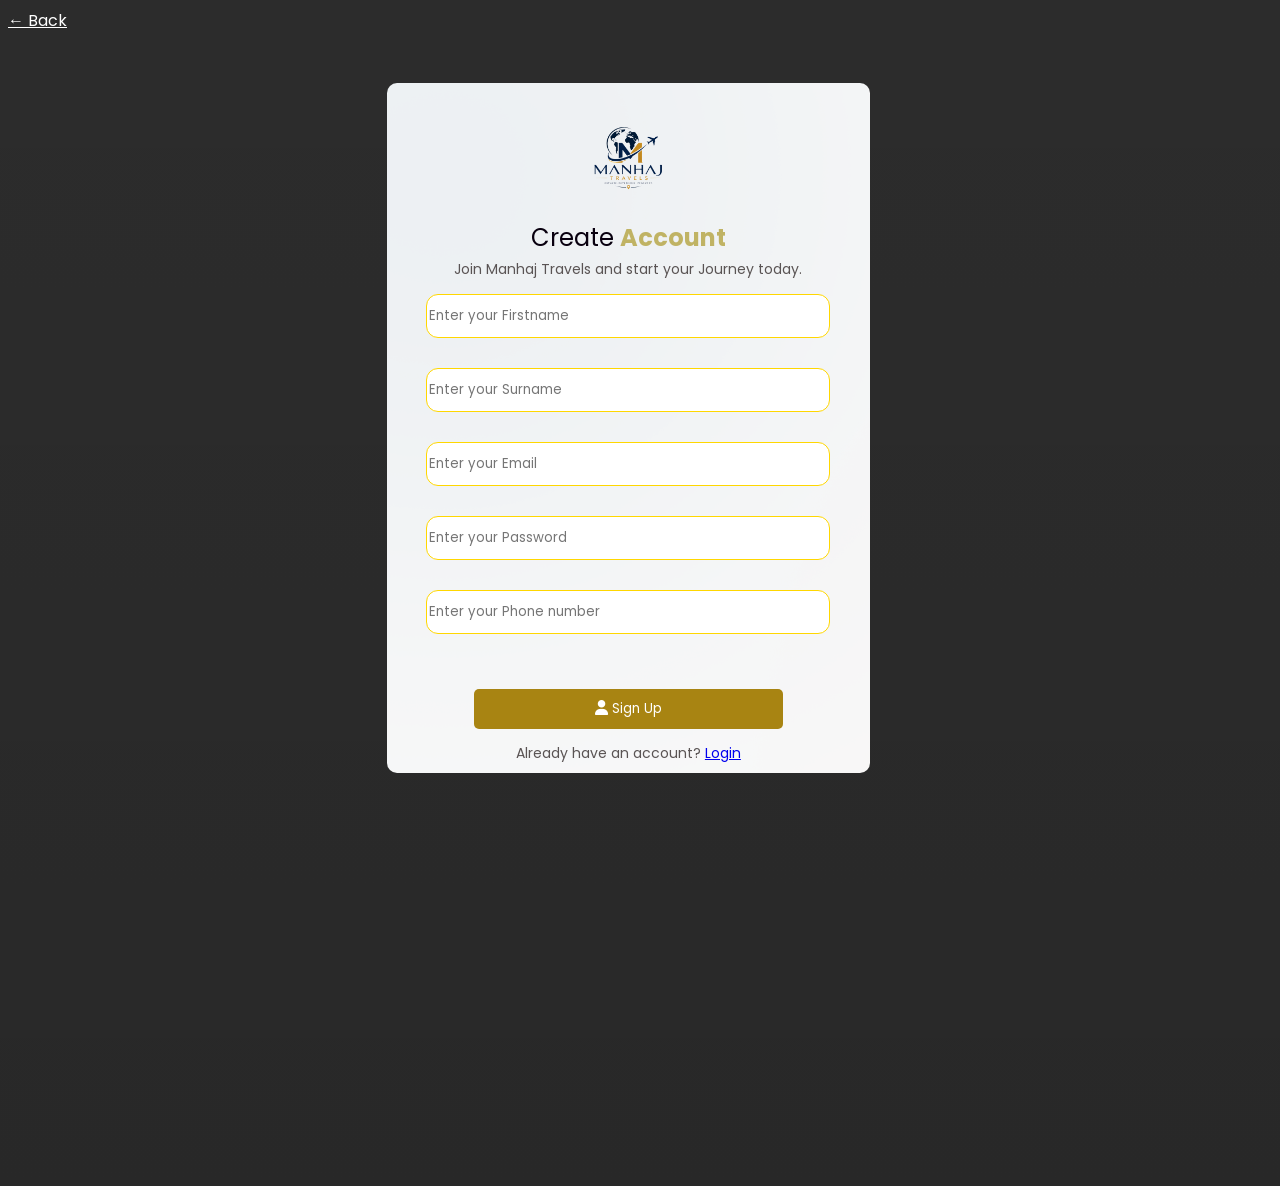
<file: index.html>
<!DOCTYPE html>
<html lang="en">
<head>
    <meta charset="UTF-8">
    <meta name="viewport" content="width=device-width, initial-scale=1.0">
    <title>Manhaj travel and tours || Book tours and Flight</title>
</head>
<link rel="shortcut icon" href="/homepage/images/favicon.png" type="image/x-icon">
<link rel="preconnect" href="https://fonts.googleapis.com">
<link rel="preconnect" href="https://fonts.gstatic.com" crossorigin>
<link href="https://fonts.googleapis.com/css2?family=Poppins:wght@300;400;500;600;700&display=swap" rel="stylesheet">
<link rel="stylesheet" href="https://cdnjs.cloudflare.com/ajax/libs/font-awesome/6.7.2/css/all.min.css">
<link rel="stylesheet" href="/homepage/index.css">

<style>
    
</style>

<body>
    <header style="background: linear-gradient(135deg, #010c27 0%, #021038 55%, #02133d 100%);">
            <div class="header-container">
                <div class="logo">
                    <img src="/homepage/images/white logo.png" height="90px" class="weblogo" alt="">
                </div>

                <input type="checkbox" id="menu-toggle" />
                <label for="menu-toggle" class="hamburger">
                    <span></span>
                    <span></span>
                    <span></span>
                </label>

                <nav class="nav-menu">
                    
                    <img src="/homepage/images/imagelogo.png" height="90px" class="droplogo" alt="">
                    <div class="links">
                        <a href="/About page/about.html" class="change">About Us</a>
                        <a href="/services page/services.html" class="change">Services</a>
                        <a href="#cont" class="change">Blog</a>
                        <a href="/faq page/faq.html" class="change">FAQs</a>
                        <a href="/contact/contact.html" class="change">Contact Us</a>
                    </div>
                    <div class="signAndLog">
                        <button onclick="signUp()" class="signup"><p class="insideBtn">Sign up</p></button>
                        <a href="/loginandSignup/login.html" class="change">Login</a>
                    </div>
                </nav>
            </div>

    </header>
    <section>
        <main class="main-container">
            <h1>The <span class="spanner">Easiest</span> way <br>to Fly for Less<b>•</b></h1>
            <p>Direct flights, best prices, seamless booking</p>
        </main>
        <div class="search">
            <p><img src="/homepage/images/smallplane.png" alt=""> Flights Available For You</p>
            <form action="" id="searchFlight">
                <label for="Country">Country: </label><br>
                <input type="search" name="flights" id="origin" title="Flights" placeholder="Enter the Origin country" required>
                <input type="search" name="flights" id="dest" title="Flights" placeholder="Enter the Destination country" required>
                <label for="Date">Departure Date: </label>
                <input type="date" name="" id="depart" placeholder="Depature Date" title="Departure Date" required>
                <label for="Date">Return Date: </label>
                <input type="date" name="" id="return" placeholder="Return Date" title="Departure Date" required><br>
                <button class="search-btn" type="submit"><i class="fa-solid fa-search"></i>Search Flight</button><b class="revealAllErrors"></b>
            </form>
        </div>
        <!-- <div id="whatsapp-buttonizer" class="whatsapp-buttonizer"></div> -->
        <div class="whatsapp-main-button" id="whatsapp-main-btn" >
        <a href="https://wa.me/2348123465663?text=Hello%20I%20would%20like%20to%20make%20an%20inquiry" aria-label="WhatsApp" target="_blank">
                <svg width="24" height="24" fill="currentColor" viewBox="0 0 24 24">
              <path
                d="M20 4.1A11.9 11.9 0 0 0 12.1 2 10 
                10 0 0 0 3 17.9L2 22l4.2-1.1A10 
                10 0 1 0 20 4.1zM12.1 20a8 8 0 0 1-4.1-1.1l-.3-.2-2.5.7.7-2.4-.2-.3A8 
                8 0 1 1 12.1 20zm4.4-6c-.2-.1-1.3-.6-1.5-.7s-.4-.1-.6.1-.7.7-.8.8-.3.1-.5 
                0a6.5 6.5 0 0 1-2-1.2 7.3 7.3 0 0 1-1.3-1.6c-.1-.2 
                0-.3.1-.5l.4-.5c.1-.1.1-.3 0-.5s-.6-1.4-.8-1.9c-.2-.5-.4-.4-.6-.4h-.5c-.2 
                0-.5.1-.7.3a2.6 2.6 0 0 0-.8 1.9c0 1.1.8 2.2.9 
                2.3s1.6 2.4 4 3.4c.6.3 1.1.5 1.5.6.6.2 1.2.2 
                1.6.1.5-.1 1.3-.5 1.5-1 .2-.5.2-.9.2-1s-.2-.2-.4-.3z"
              />
                </svg>
                </a>
        <span class="whatsapp-tooltip">Chat with us on WhatsApp</span>
        </div>
    </section>
    
    <section>
       <div class="partner-container">
            <h2>Our Trusted Partners</h2>
            <div class="partners">
                <img src="/homepage/images/iata.png" alt="">
                <img src="/homepage/images/rwand.png" alt="">
                <img src="/homepage/images/turkish.png" alt="">
                <img src="/homepage/images/kenya.png" alt="">
                <img src="/homepage/images/qatar.png" alt="">
                <img src="/homepage/images/egypt.png" alt="">
            </div>
       </div>
       <div class="image-interval">
            <img src="/homepage/images/houseonwater.png" alt="a house on water" class="changing-image">
       </div>
    </section>
    <section>
        <div class="booking">
            <div>
                <img src="/homepage/images/dollarhat.png" alt="A dollar hat" height="400px">
            </div>
            <div>
                <h2>Book now, <b>Pay Over Time</b></h2>
                <p>Book your dream trip today and pay conveniently over time. Manhaj's flexible financing covers flights, hotels, visas, tours, and more with easy installment plans designed for every traveler. Start your journey today.</p>
            </div>
        </div>
    </section>
    <section>
        <div class="offer-container">
            <div>
                <img src="/homepage/images/ladies.png" alt="two ladies" height="300px">
                <h2>What We <b>Offer</b></h2>
                <p>Manhaj makes your journey effortless with seamless flight bookings, comfortable hotels, curated tours, and reliable airport transfers — everything you need for stress-free travel.</p>
            </div>
            <div class="all-offers-container">
                <div>
                    <figure>
                        <img src="/homepage/images/anotherplane.png" alt="">
                    </figure>
                    <div>
                        <h3>Flight</h3>
                        <p>Book domestic and international air travel with competitive fares, flexible options, and a smooth booking experience.</p>
                    </div>
                </div>
                <div>
                    <figure>
                        <img src="/homepage/images/smallhotel.png" alt="">
                    </figure>
                    <div>
                        <h3>Hotel</h3>
                        <p>Find and reserve comfortable hotels worldwide, from budget stays to premium accommodations that suit your travel needs.</p>
                    </div>
                </div>
                <div>
                    <figure>
                        <img src="/homepage/images/smalltour.png" alt="">
                    </figure>
                    <div>
                        <h3>Tour</h3>
                        <p>Discover curated tour packages and experiences designed to help you explore destinations with ease and confidence.</p>
                    </div>
                </div>
                <div>
                    <figure>
                        <img src="/homepage/images/smallairporttransfer.png" alt="">
                    </figure>
                    <div>
                        <h3>Airport Transfer</h3>
                        <p>Reliable airport transfer options to and from your hotel — convenient, safe and punctual.</p>
                    </div>
                </div>
            </div>
        </div>
    </section>
    <section>
        <div>
            <h2>Discover Amazing <b>Tours</b></h2>
            <p>Travel the world through extraordinary destinations and meaningful experiences, opening the door to endless opportunities and unforgettable moments waiting to be discovered.</p>
            <a href="">See All Tours</a>
        </div>
    </section>
    <section>
        <div>
            <img src="/homepage/images/manhaj testimonial.png" alt="" height="400px">
            <h2>Loved By <b>Travelers Everywhere</b></h2>
        </div>
    </section>
    <section>
        <div>
            <h2>Destinations To <b>Explore</b></h2>
            <p>Ready for your next adventure? Browse popular destinations and discover exciting places travelers love, with easy access to flights that fit your schedule and budget.</p>
        </div>

        <div class="destinations">
            <div>
                <img src="/homepage/images/italy.png" alt="">
                <h2>ITALY</h2>
            </div>
            <div>
                <img src="/homepage/images/france.png" alt="">
                <h2>FRANCE</h2>
            </div>
            <div>
                <img src="/homepage/images/unitedkingdom.png" alt="">
                <h2>UNITED <br> KINGDOM</h2>
            </div>
            <div>
                <img src="/homepage/images/santorini.png" alt="">
                <h2>SANTORINI</h2>
            </div>
            <div>
                <img src="/homepage/images/singapore.png" alt="">
                <h2>SINGAPORE</h2>
            </div>
            <div>
                <img src="/homepage/images/turkey.png" alt="">
                <h2>TURKEY</h2>
            </div>
        </div>
    </section>
    <section id="cont">
        <div class="page-contact">
            <h2>Your Next Trip Starts Here</h2>
            <p>Contact us today to plan your journey effortlessly with expert support every step of the way.</p>
            <a href="/contact/contact.html"><button>Contact Us</button></a>
        </div>
    </section>
    <section id="Blog">
        <div class="explore-blog">
            <h2>Explore <b>Our Blog</b></h2>
        </div>
        <div class="Blog">
            <p>No blog available</p>
        </div>
    </section>
    <footer>
        <div>
            <div >
                <img src="/homepage/images/white logo.png" alt="" height="120px">
                <p>Ready to explore the world? Let's make your next getaway seamless and start planning today.</p>
                <p>Follow Us</p>
                <div class="social-icons">
                    <div title="Instagram">
                        <a href="https://www.instagram.com/" aria-label="Instagram" target="_blank">
                        <svg width="24" height="24" fill="currentColor" viewBox="0 0 24 24">
                        <path
                            d="M7 2C4.2 2 2 4.2 2 7v10c0 2.8 2.2 5 5 5h10c2.8 
                            0 5-2.2 5-5V7c0-2.8-2.2-5-5-5H7zm5 
                            5a5 5 0 1 1 0 10 5 5 0 0 1 0-10zm6.5-.8a1.2 
                            1.2 0 1 1-2.4 0 1.2 1.2 0 0 1 2.4 0zM12 
                                9a3 3 0 1 0 0 6 3 3 0 0 0 0-6z"
                        />
                        </svg>
                        </a>
                    </div>

                    <!-- TikTok -->
                    <div title="Tiktok">
                        <a href="https://www.tiktok.com/" aria-label="TikTok" target="_blank">
                        <svg width="24" height="24" viewBox="0 0 24 24" fill="currentColor">
                        <path d="M19.5 8.5a5.5 5.5 0 0 1-3.5-1.2V16a5.5 5.5 0 1 1-4-5.3V13a2.5 2.5 0 1 0 1 2V3h3a5.5 5.5 0 0 0 3.5 5.5z"/>
                        </svg>
                        </a>
                    </div>
                </div>
            </div>
            <div>
               <h2>Company</h2> 
               <a href="/About page/about.html">About Us</a>
               <a href="#cont">Blog</a>
               <a href="/faq page/faq.html">FAQ</a>
               <a href="/contact/contact.html">Contact Us</a>
            </div>
            <div>
              <h2>Extra Links</h2>  
                <a href="/About page/about.html" target="_blank">Terms and Condition</a>
                <a href="/About page/about.html">Privacy Policy</a>
                <a href="/About page/about.html">Affliate</a>
            </div>
        </div>
        <div class="copyright">
            <small>Copyright© Manhaj. All rights reserved.</small>
        </div>
    </footer>
</body>
</html>
<script src="/homepage/index.js"></script>
</file>
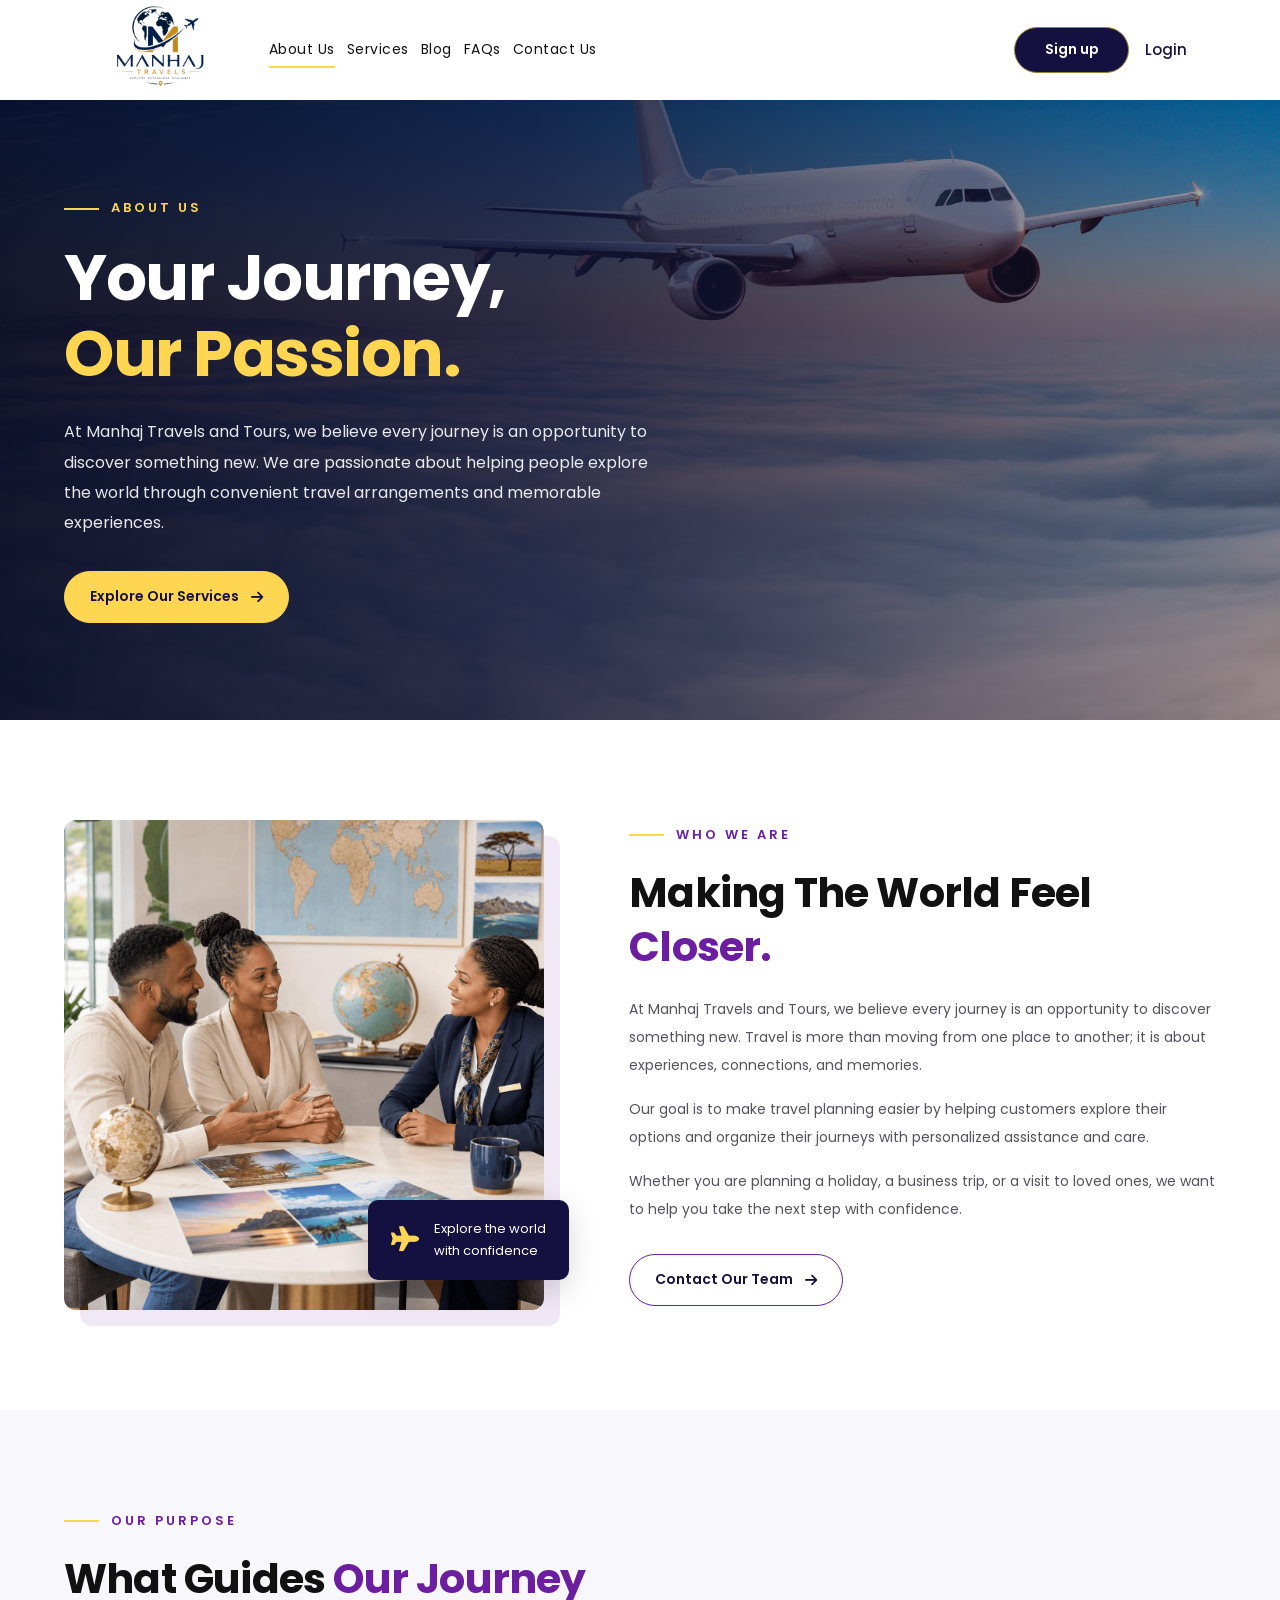
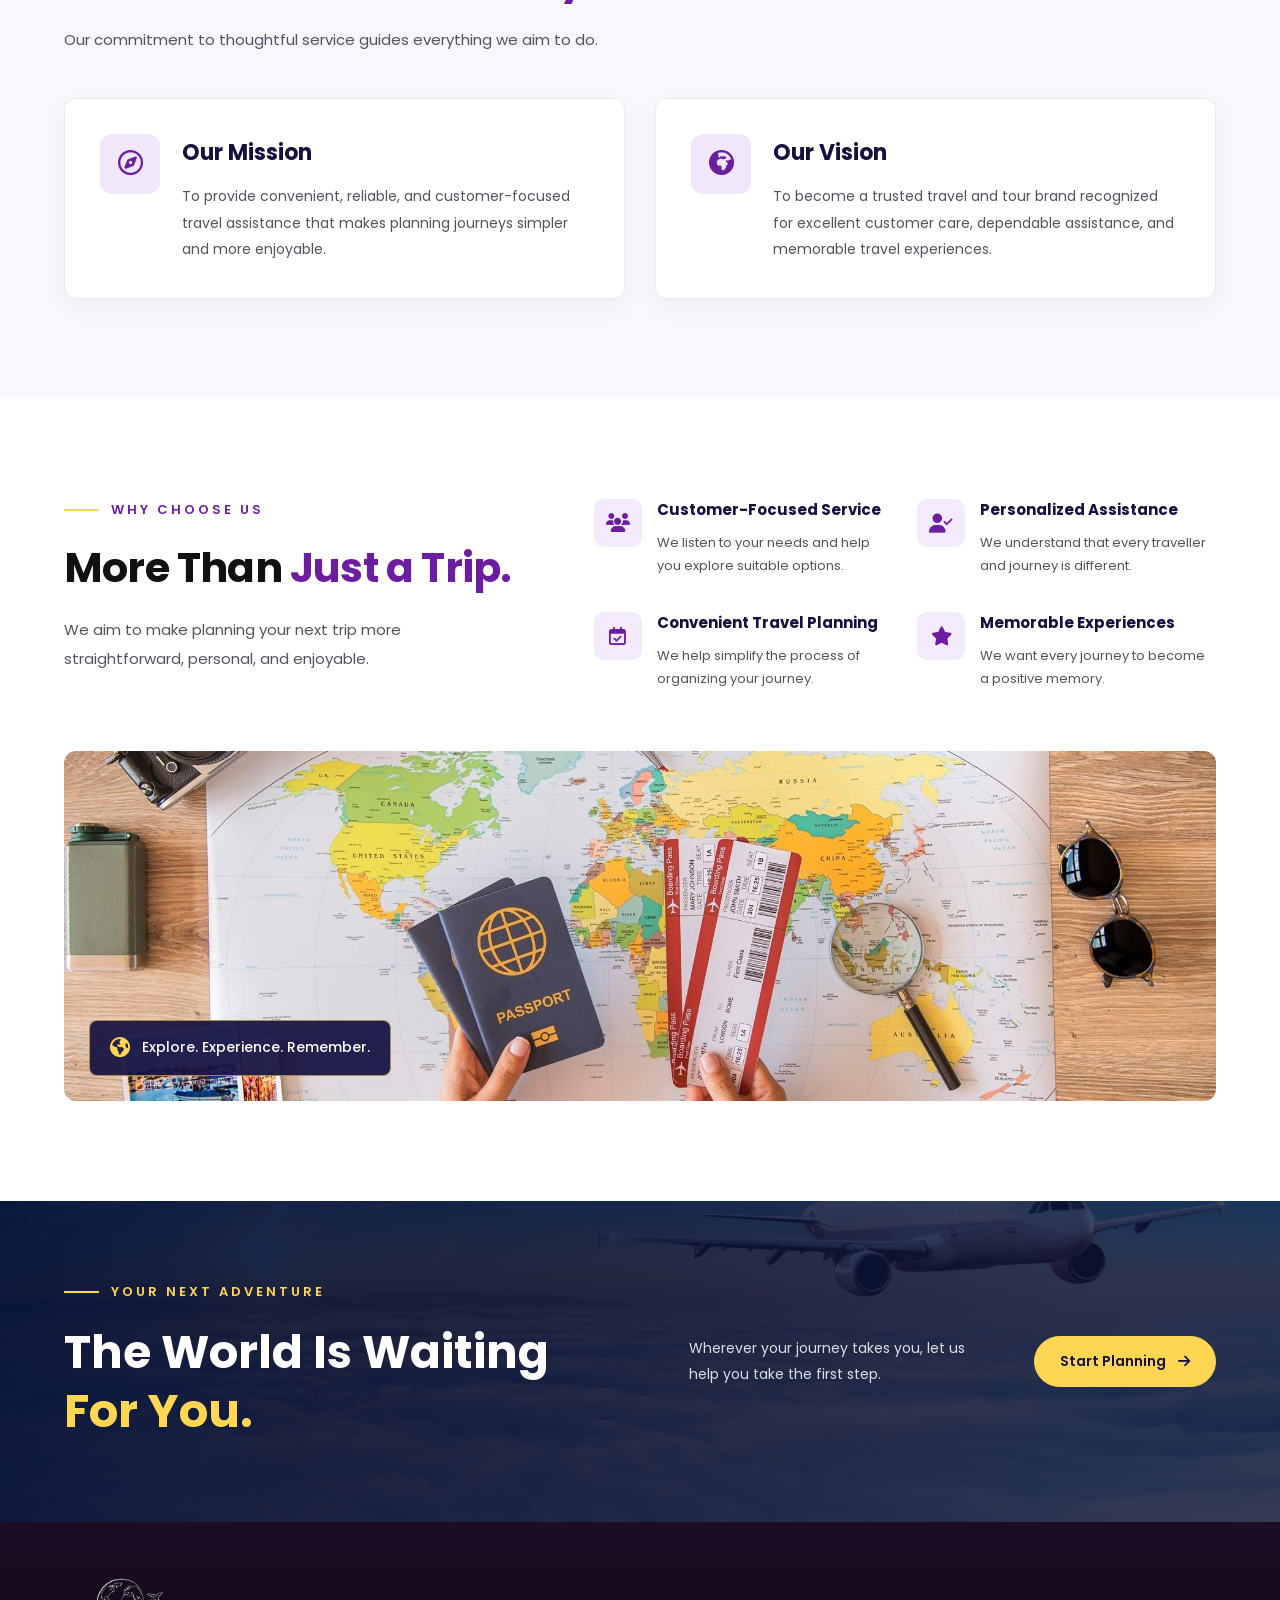
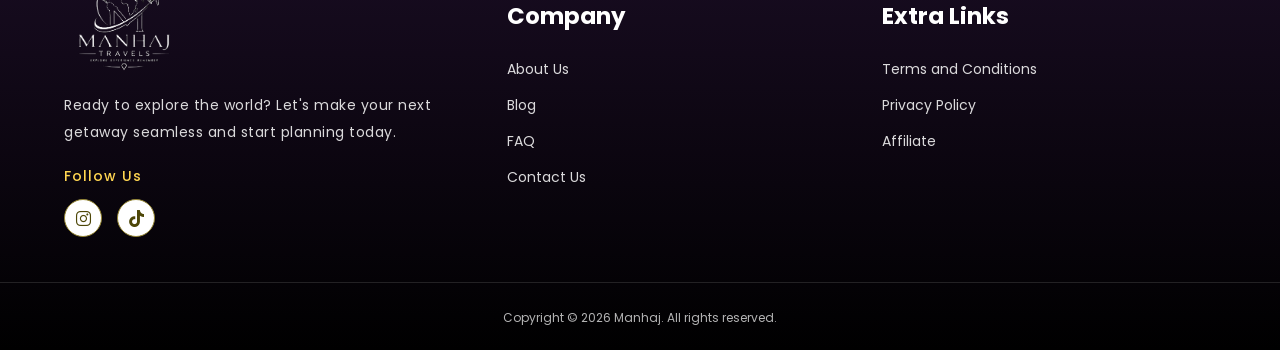
<file: About page/about.html>
<!DOCTYPE html>
<html lang="en">
<head>
    <meta charset="UTF-8">
    <meta name="viewport" content="width=device-width, initial-scale=1.0">

    <meta name="description" content="Learn about Manhaj Travels and Tours, our mission, vision, and commitment to memorable travel experiences.">

    <title>About Us | Manhaj Travels and Tours</title>
    <link
    rel="shortcut icon"
    href="/homepage/images/favicon.png"
    type="image/x-icon"
  />
    <!-- Google Font -->
    <link rel="preconnect" href="https://fonts.googleapis.com">
    <link rel="preconnect" href="https://fonts.gstatic.com" crossorigin>

    <link href="https://fonts.googleapis.com/css2?family=Poppins:wght@300;400;500;600;700&display=swap" rel="stylesheet">

    <!-- Font Awesome -->
    <link rel="stylesheet" href="https://cdnjs.cloudflare.com/ajax/libs/font-awesome/6.7.2/css/all.min.css">

    <!-- CSS -->
    

  
</head>
<link rel="stylesheet" href="./about.css">
<body>

    <!-- HEADER -->
    <header>
        <div class="header-container">

            <div class="logo">
                <a href="/index.html">
                    <img
                        src="/homepage/images/imagelogo.png"
                        height="90"
                        class="weblogo"
                        alt="Manhaj Travels and Tours logo"
                    >
                </a>
            </div>

            <input type="checkbox" id="menu-toggle">

            <label for="menu-toggle" class="hamburger" aria-label="Toggle navigation">
                <span></span>
                <span></span>
                <span></span>
            </label>

            <nav class="nav-menu">

                <img
                    src="/homepage/images/imagelogo.png"
                    height="90"
                    class="droplogo"
                    alt="Manhaj Travels and Tours logo"
                >

                <div class="links">
                    <a href="/About page/about.html" class="change active-link">About Us</a>
                    <a href="/services page/services.html" class="change">Services</a>
                    <a href="/homepage/index.html" class="change">Blog</a>
                    <a href="/faq page/faq.html" class="change">FAQs</a>
                    <a href="/contact/contact.html" class="change">Contact Us</a>
                </div>

                <div class="signAndLog">
                    <button type="button" onclick="signUp()" class="signup">
                        <span class="insideBtn">Sign up</span>
                    </button>

                    <a href="/loginandSignup/login.html" class="change">Login</a>
                </div>

            </nav>
        </div>
    </header>


    <!-- HERO SECTION -->
    <main>

        <section class="about-hero">

            <div class="hero-overlay"></div>

            <div class="hero-content page-width">

                <p class="eyebrow">
                    <span></span>
                    ABOUT US
                </p>

                <h1>
                    Your Journey,<br>
                    <span>Our Passion.</span>
                </h1>

                <p class="hero-description">
                    At Manhaj Travels and Tours, we believe every journey
                    is an opportunity to discover something new. We are
                    passionate about helping people explore the world
                    through convenient travel arrangements and memorable
                    experiences.
                </p>

                <a href="/services page/services.html" class="btn btn-gold">
                    Explore Our Services
                    <i class="fa-solid fa-arrow-right"></i>
                </a>

            </div>
        </section>


        <!-- WHO WE ARE -->
        <section class="who-section section-space">

            <div class="who-grid page-width">

                <div class="who-image-wrap">

                    <img
                        src="images/travel-team.png"
                        alt="Travel consultant helping customers plan a trip"
                        class="who-image"
                    >

                    <div class="image-note">
                        <i class="fa-solid fa-plane"></i>

                        <span>
                            Explore the world<br>
                            with confidence
                        </span>
                    </div>

                </div>

                <div class="who-copy">

                    <p class="eyebrow dark-eyebrow">
                        <span></span>
                        WHO WE ARE
                    </p>

                    <h2>
                        Making The World Feel
                        <span>Closer.</span>
                    </h2>

                    <p>
                        At Manhaj Travels and Tours, we believe every
                        journey is an opportunity to discover something
                        new. Travel is more than moving from one place
                        to another; it is about experiences, connections,
                        and memories.
                    </p>

                    <p>
                        Our goal is to make travel planning easier by
                        helping customers explore their options and
                        organize their journeys with personalized
                        assistance and care.
                    </p>

                    <p>
                        Whether you are planning a holiday, a business
                        trip, or a visit to loved ones, we want to help
                        you take the next step with confidence.
                    </p>

                    <a href="/contact/contact.html" class="btn btn-outline">
                        Contact Our Team
                        <i class="fa-solid fa-arrow-right"></i>
                    </a>

                </div>

            </div>
        </section>


        <!-- MISSION AND VISION -->
        <section class="purpose-section section-space">

            <div class="purpose-grid page-width">

                <div class="purpose-intro">

                    <p class="eyebrow dark-eyebrow">
                        <span></span>
                        OUR PURPOSE
                    </p>

                    <h2>
                        What Guides
                        <span>Our Journey</span>
                    </h2>

                    <p>
                        Our commitment to thoughtful service guides
                        everything we aim to do.
                    </p>

                </div>

                <article class="purpose-card mission-card">

                    <div class="purpose-icon">
                        <i class="fa-regular fa-compass"></i>
                    </div>

                    <div>
                        <h3>Our Mission</h3>

                        <p>
                            To provide convenient, reliable, and
                            customer-focused travel assistance that
                            makes planning journeys simpler and
                            more enjoyable.
                        </p>
                    </div>

                </article>

                <article class="purpose-card vision-card">

                    <div class="purpose-icon">
                        <i class="fa-solid fa-earth-africa"></i>
                    </div>

                    <div>
                        <h3>Our Vision</h3>

                        <p>
                            To become a trusted travel and tour brand
                            recognized for excellent customer care,
                            dependable assistance, and memorable
                            travel experiences.
                        </p>
                    </div>

                </article>

            </div>
        </section>


        <!-- WHY CHOOSE US -->
        <section class="why-section section-space">

            <div class="why-grid page-width">

                <div class="why-intro">

                    <p class="eyebrow dark-eyebrow">
                        <span></span>
                        WHY CHOOSE US
                    </p>

                    <h2>
                        More Than
                        <span>Just a Trip.</span>
                    </h2>

                    <p>
                        We aim to make planning your next trip more
                        straightforward, personal, and enjoyable.
                    </p>

                </div>


                <div class="benefits-grid">

                    <article class="benefit">

                        <div class="benefit-icon">
                            <i class="fa-solid fa-users"></i>
                        </div>

                        <div>
                            <h3>Customer-Focused Service</h3>

                            <p>
                                We listen to your needs and help you
                                explore suitable options.
                            </p>
                        </div>

                    </article>


                    <article class="benefit">

                        <div class="benefit-icon">
                            <i class="fa-solid fa-user-check"></i>
                        </div>

                        <div>
                            <h3>Personalized Assistance</h3>

                            <p>
                                We understand that every traveller
                                and journey is different.
                            </p>
                        </div>

                    </article>


                    <article class="benefit">

                        <div class="benefit-icon">
                            <i class="fa-regular fa-calendar-check"></i>
                        </div>

                        <div>
                            <h3>Convenient Travel Planning</h3>

                            <p>
                                We help simplify the process of
                                organizing your journey.
                            </p>
                        </div>

                    </article>


                    <article class="benefit">

                        <div class="benefit-icon">
                            <i class="fa-solid fa-star"></i>
                        </div>

                        <div>
                            <h3>Memorable Experiences</h3>

                            <p>
                                We want every journey to become
                                a positive memory.
                            </p>
                        </div>

                    </article>

                </div>


                <div class="travel-image-wrap">

                    <img
                        src="images/travel-world.png"
                        alt="Travel essentials including a map and passport"
                        class="travel-image"
                    >

                    <div class="travel-image-caption">
                        <i class="fa-solid fa-earth-americas"></i>
                        Explore. Experience. Remember.
                    </div>

                </div>

            </div>
        </section>


        <!-- FINAL CALL TO ACTION -->
        <section class="final-cta">

            <div class="cta-overlay"></div>

            <div class="cta-content page-width">

                <div>
                    <p class="eyebrow">
                        <span></span>
                        YOUR NEXT ADVENTURE
                    </p>

                    <h2>
                        The World Is Waiting
                        <span>For You.</span>
                    </h2>
                </div>

                <p>
                    Wherever your journey takes you,
                    let us help you take the first step.
                </p>

                <a href="/contact/contact.html" class="btn btn-gold">
                    Start Planning
                    <i class="fa-solid fa-arrow-right"></i>
                </a>

            </div>
        </section>

    </main>


    <!-- FOOTER -->
    <footer>

        <div class="footer-main">

            <!-- FOOTER BRAND -->
            <div class="footer-brand">

                <img
                    src="/homepage/images/white logo.png"
                    alt="Manhaj Travels and Tours logo"
                    height="120"
                >

                <p>
                    Ready to explore the world? Let's make your next
                    getaway seamless and start planning today.
                </p>

                <p class="follow-label">Follow Us</p>

                <div class="social-icons">

                    <div title="Instagram">
                        <a
                            href="https://www.instagram.com/"
                            aria-label="Instagram"
                            target="_blank"
                            rel="noopener noreferrer"
                        >
                            <i class="fa-brands fa-instagram"></i>
                        </a>
                    </div>

                    <div title="TikTok">
                        <a
                            href="https://www.tiktok.com/"
                            aria-label="TikTok"
                            target="_blank"
                            rel="noopener noreferrer"
                        >
                            <i class="fa-brands fa-tiktok"></i>
                        </a>
                    </div>

                </div>
            </div>


            <!-- COMPANY LINKS -->
            <div class="footer-links">

                <h2>Company</h2>

                <a href="/About page/about.html">About Us</a>
                <a href="/homepage/index.html">Blog</a>
                <a href="/faq page/faq.html">FAQ</a>
                <a href="/contact/contact.html">Contact Us</a>

            </div>


            <!-- EXTRA LINKS -->
            <div class="footer-links extra-links">

                <h2>Extra Links</h2>

                <a href="/About page/about.html">Terms and Conditions</a>
                <a href="/About page/about.html">Privacy Policy</a>
                <a href="/About page/about.html">Affiliate</a>

            </div>

        </div>


        <div class="copyright">
            <small>
                Copyright&copy; Manhaj. All rights reserved.
            </small>
        </div>

    </footer>

</body>
</html>
<script src="./about.js"></script>
</file>
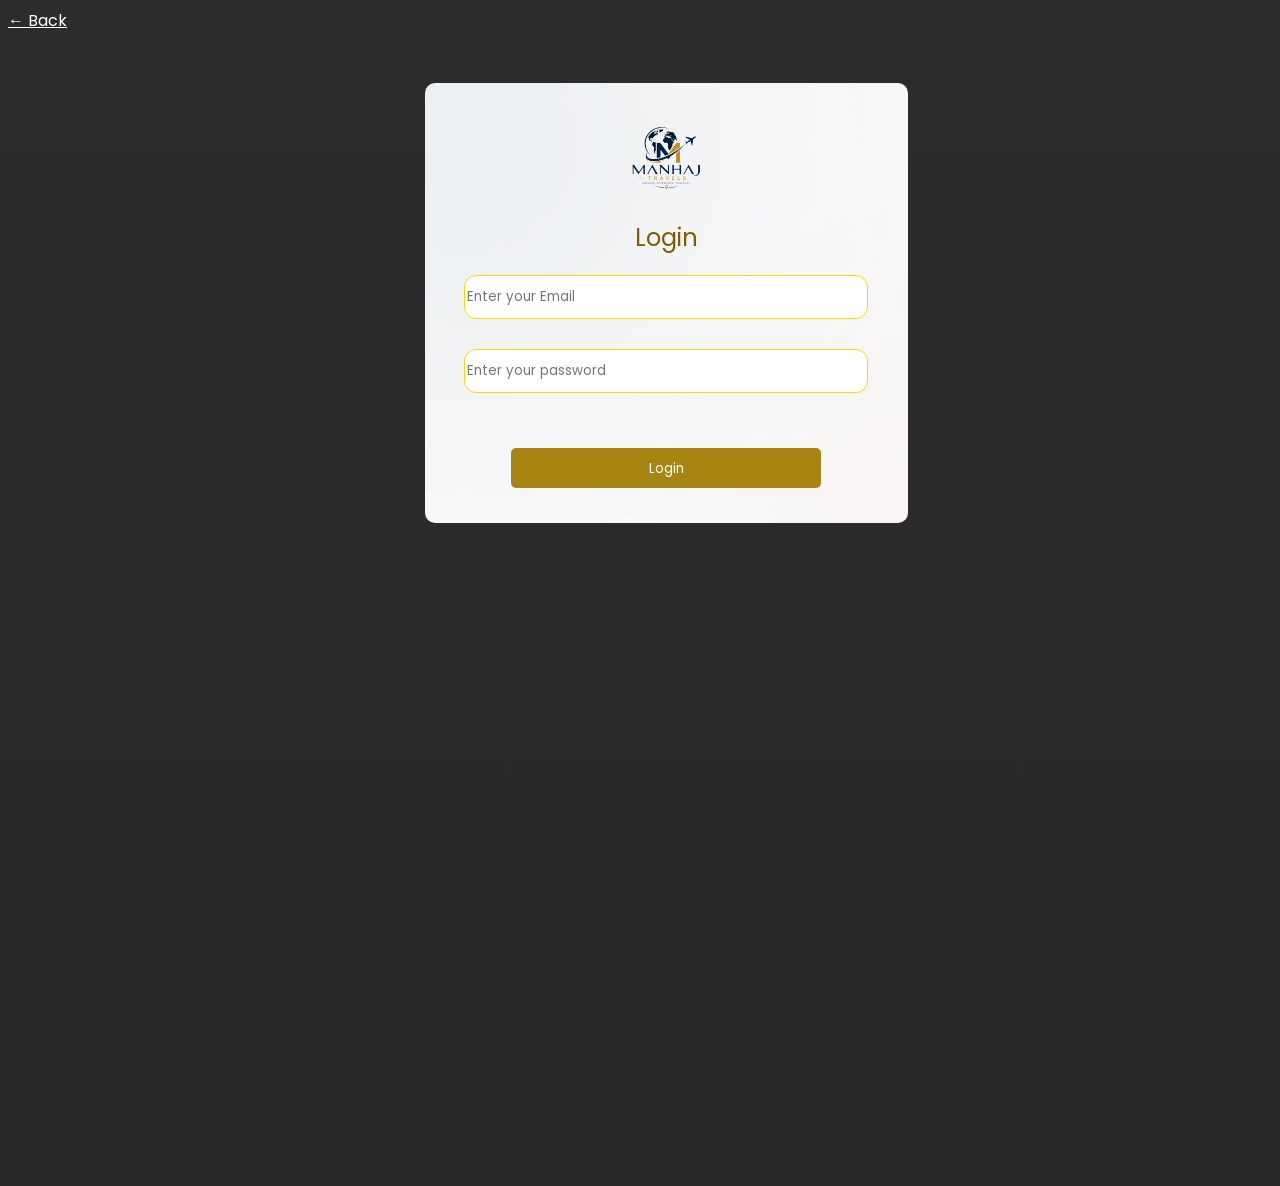
<file: bookedflight/flight.html>
<!DOCTYPE html>
<html lang="en">
<head>
    <meta charset="UTF-8">
    <meta name="viewport" content="width=device-width, initial-scale=1.0">
    <title>Document</title>
 <link rel="shortcut icon" href="/homepage/images/favicon.png" type="image/x-icon">
    <link rel="preconnect" href="https://fonts.googleapis.com">
    <link rel="preconnect" href="https://fonts.gstatic.com" crossorigin>
    <link href="https://fonts.googleapis.com/css2?family=Poppins:wght@300;400;500;600;700&display=swap" rel="stylesheet">  
    <link rel="stylesheet" href="https://cdnjs.cloudflare.com/ajax/libs/font-awesome/6.7.2/css/all.min.css">

    
    <link rel="stylesheet" href="./flight.css" />
</head>
  <body>
    <header>
      <div class="header-container">
        <div class="logo">
          <a href="/homepage/index.html"
            ><img
              src="/homepage/images/imagelogo.png"
              height="90px"
              class="weblogo"
              alt=""
          /></a>
        </div>

        <div>
            <i class="fa-solid fa-globe"></i>
            www.manhajtravels.com
        </div>

        
      </div>
    </header>
    <section>
        <div>
            <h1>FLIGHT BOOKING CONFIRMATION</h1>
            <p>------   <i class="fa-solid fa-plane plane-left"></i>   -----</p>
            <p>Your flight has been successfully booked with Manhaj Travel and Tours. <br>Thank you for choosing to travel with us!</p>
        </div>
        <div>
            <div>
                <p>BOOKING REFERENCE</p>
            </div>
            <div>
                <p>MNJ-2026-00125</p>
            </div>
        </div>
    </section>
<section>
    <div class="flightinfo">
        <div>
            <div class="icon">
                <i class="fa-solid fa-user"></i>
            </div>
            <div>
                <p>PASSENGER NAME <b>:</b> <p class="passengerName"></p></p>
            </div>
        </div>
        <hr>
        <div>
            <div class="icon">
                <i class="fa-solid fa-envelope"></i>
            </div>
            <div>
                <p>EMAIL <b>:</b> <p class="passengerEmail"></p></p>
            </div>
        </div>
        <hr>
        <div>
            <div class="icon">
                <i class="fa-solid fa-phone"></i>
            </div>
            <div>
                <p>PHONE <b>:</b> <p class="passengerPhone"></p></p>
            </div>
        </div>
        <hr>
        <div>
            <div class="icon">
                <i class="fa-solid fa-plane-departure"></i>
            </div>
            <div>
                <p>FROM <b>:</b> <p class="countryFrom"></p></p>
            </div>
        </div>
        <hr>
        <div>
            <div class="icon">
                <i class="fa-solid fa-plane-arrival"></i>
            </div>
            <div>
                <p>TO <b>:</b> <p class="countryTo"></p></p>
            </div>
        </div>
        <hr>
        <div>
            <div class="icon">
                <i class="fa-solid fa-calendar"></i>
            </div>
            <div>
                <p>DEPARTURE DATE <b>:</b> <p class="countryDepart"></p></p>
            </div>
        </div>
        <hr>
        <div>
            <div class="icon">
                <i class="fa-solid fa-calendar-check"></i>
            </div>
            <div>
                <p>ARRIVAL DATE <b>:</b> <p class="countryArrival"></p></p>
            </div>
        </div>
    </div>
    <div>
        <img src="./chat.png" alt="" vspace="100px" height="300px">
    </div>
</section>
<section>
    <button id="printBooking">Print Flight</button>
</section>
</body>
</html>
<script src="./flight.js"></script>
</file>
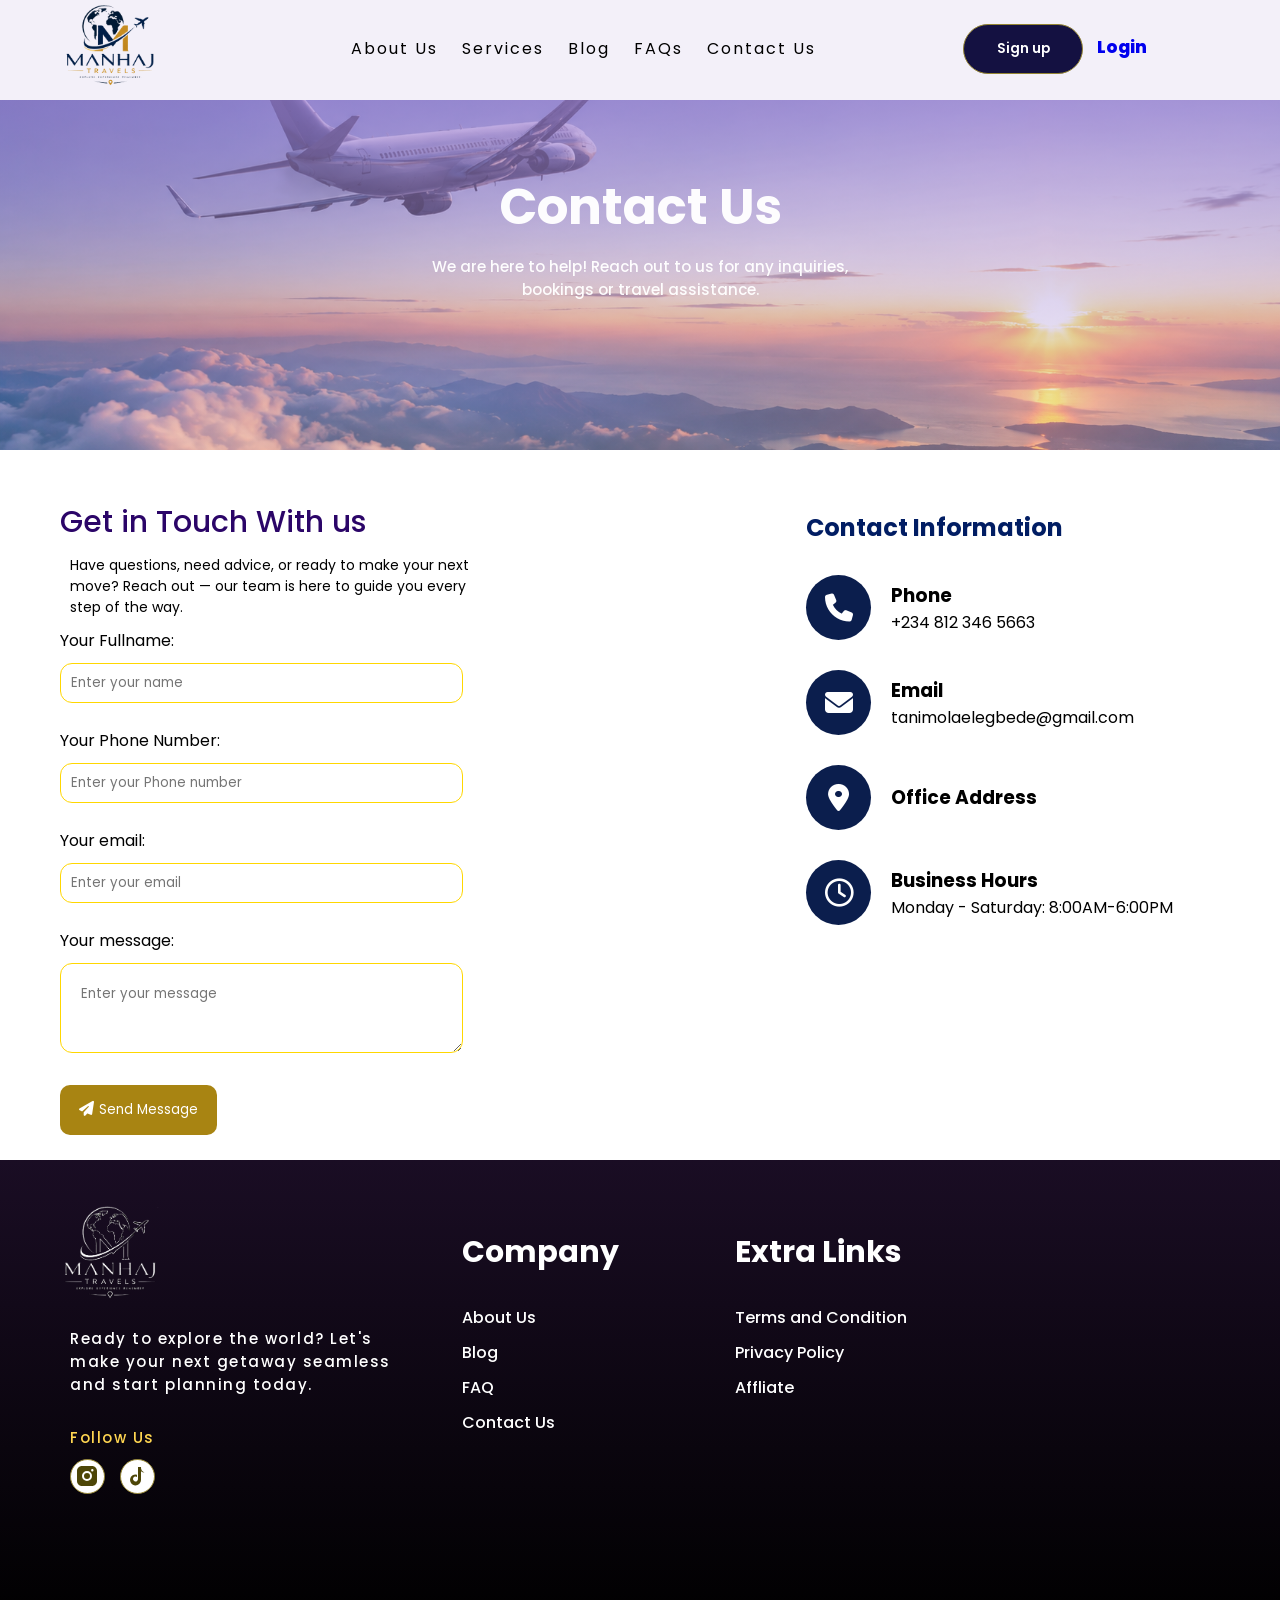
<file: contact/contact.html>
<!doctype html>
<html lang="en">
  <head>
    <meta charset="UTF-8" />
    <meta name="viewport" content="width=device-width, initial-scale=1.0" />
    <title>Contact us - Manhaj travel and tours</title>
  </head>
    <link rel="shortcut icon" href="/homepage/images/favicon.png" type="image/x-icon">
    <link rel="preconnect" href="https://fonts.googleapis.com">
    <link rel="preconnect" href="https://fonts.gstatic.com" crossorigin>
    <link href="https://fonts.googleapis.com/css2?family=Poppins:wght@300;400;500;600;700&display=swap" rel="stylesheet">  
    <link rel="stylesheet" href="https://cdnjs.cloudflare.com/ajax/libs/font-awesome/6.7.2/css/all.min.css">

    
    <link rel="stylesheet" href="./contact.css" />

  <body>
    <header>
      <div class="header-container">
        <div class="logo">
          <a href="/index.html"
            ><img
              src="/homepage/images/imagelogo.png"
              height="90px"
              class="weblogo"
              alt=""
          /></a>
        </div>

        <input type="checkbox" id="menu-toggle" />
        <label for="menu-toggle" class="hamburger">
          <span></span>
          <span></span>
          <span></span>
        </label>

        <nav class="nav-menu">
          <img
            src="/homepage/images/imagelogo.png"
            height="90px"
            class="droplogo"
            alt=""
          />
          <div class="links">
            <a href="/About page/about.html" class="change">About Us</a>
            <a href="/services page/services.html" class="change">Services</a>
            <a href="" class="change">Blog</a>
            <a href="/faq page/faq.html" class="change">FAQs</a>
            <a href="" class="change">Contact Us</a>
          </div>
          <div class="signAndLog">
            <button onclick="signUp()" class="signup">
              <p class="insideBtn">Sign up</p>
            </button>
            <a href="/loginandSignup/login.html" class="change">Login</a>
          </div>
        </nav>
      </div>
    </header>
    <section>
      <div>
        <h2>Contact Us</h2>
        <p>We are here to help! Reach out to us for any inquiries,<br> bookings or travel assistance.</p>
      </div>
    </section>
    <section>
      <div>
        <div class="getintouch">
          <h2>Get in Touch With us</h2>
          <p>
            Have questions, need advice, or ready to make your next move? Reach
            out — our team is here to guide you every step of the way.
          </p>

          
        </div>
        <div class="contact-form">
            <form action="https://formspree.io/f/mdaqqlzy" method="POST">
            <label>
              Your Fullname:
              <input type="text" name="name" placeholder="Enter your name"/>
            </label><br><br>
            <label>
              Your Phone Number:
              <input type="number" name="number" placeholder="Enter your Phone number" />
            </label><br><br>
            <label>

              Your email:
              <input type="email" name="email" placeholder="Enter your email"/>
            </label>
            <br><br>
            <label>
              Your message:
              <textarea name="message" placeholder="Enter your message"></textarea>
            </label>
            
            <button type="submit"><i class="fa-solid fa-paper-plane"></i>Send Message</button>
          </form>
        </div>
      </div>
      <div class="info">
        <h2>Contact Information</h2>
        <div class="contact-item">
            <div>
                <div class="icon">
                    <i class="fa-solid fa-phone"></i>
                </div>
                <div>
                    <h3>Phone</h3>
                    <p>+234 812 346 5663</p>
                </div>
            </div>
            <div>
                <div class="icon">
                    <i class="fa-solid fa-envelope"></i>
                </div>
                <div>
                    <h3>Email</h3>
                    <p>tanimolaelegbede@gmail.com</p>
                </div>
            </div>
            <div>
                <div class="icon">
                    <i class="fa-solid fa-location-dot"></i>
                </div>
                <div>
                    <h3>Office Address</h3>
                    <p></p>
                </div>
            </div>
            <div>
                <div class="icon">
                    <i class="fa-regular fa-clock"></i>
                </div>
                <div>
                    <h3>Business Hours</h3>
                    <p>Monday - Saturday: 8:00AM-6:00PM</p>
                </div>
            </div>
        </div>
      </div>
    </section>
    <footer>
      <div>
        <div>
          <img src="/homepage/images/white logo.png" alt="" height="120px" />
          <p>
            Ready to explore the world? Let's make your next getaway seamless
            and start planning today.
          </p>
          <p>Follow Us</p>
          <div class="social-icons">
            <div title="Instagram">
              <a
                href="https://www.instagram.com/"
                aria-label="Instagram"
                target="_blank"
              >
                <svg
                  width="24"
                  height="24"
                  fill="currentColor"
                  viewBox="0 0 24 24"
                >
                  <path
                    d="M7 2C4.2 2 2 4.2 2 7v10c0 2.8 2.2 5 5 5h10c2.8 
                            0 5-2.2 5-5V7c0-2.8-2.2-5-5-5H7zm5 
                            5a5 5 0 1 1 0 10 5 5 0 0 1 0-10zm6.5-.8a1.2 
                            1.2 0 1 1-2.4 0 1.2 1.2 0 0 1 2.4 0zM12 
                                9a3 3 0 1 0 0 6 3 3 0 0 0 0-6z"
                  />
                </svg>
              </a>
            </div>

            <!-- TikTok -->
            <div title="Tiktok">
              <a
                href="https://www.tiktok.com/"
                aria-label="TikTok"
                target="_blank"
              >
                <svg
                  width="24"
                  height="24"
                  viewBox="0 0 24 24"
                  fill="currentColor"
                >
                  <path
                    d="M19.5 8.5a5.5 5.5 0 0 1-3.5-1.2V16a5.5 5.5 0 1 1-4-5.3V13a2.5 2.5 0 1 0 1 2V3h3a5.5 5.5 0 0 0 3.5 5.5z"
                  />
                </svg>
              </a>
            </div>
          </div>
        </div>
        <div>
          <h2>Company</h2>
          <a href="/About page/about.html">About Us</a>
          <a href="#cont">Blog</a>
          <a href="/faq page/faq.html">FAQ</a>
          <a href="/contact/contact.html">Contact Us</a>
        </div>
        <div>
          <h2>Extra Links</h2>
          <a href="/About page/about.html" target="_blank"
            >Terms and Condition</a
          >
          <a href="/About page/about.html">Privacy Policy</a>
          <a href="/About page/about.html">Affliate</a>
        </div>
      </div>
      <div class="copyright">
        <small>Copyright© Manhaj. All rights reserved.</small>
      </div>
    </footer>
  </body>
</html>
<script src="./contact.js"></script>
</file>
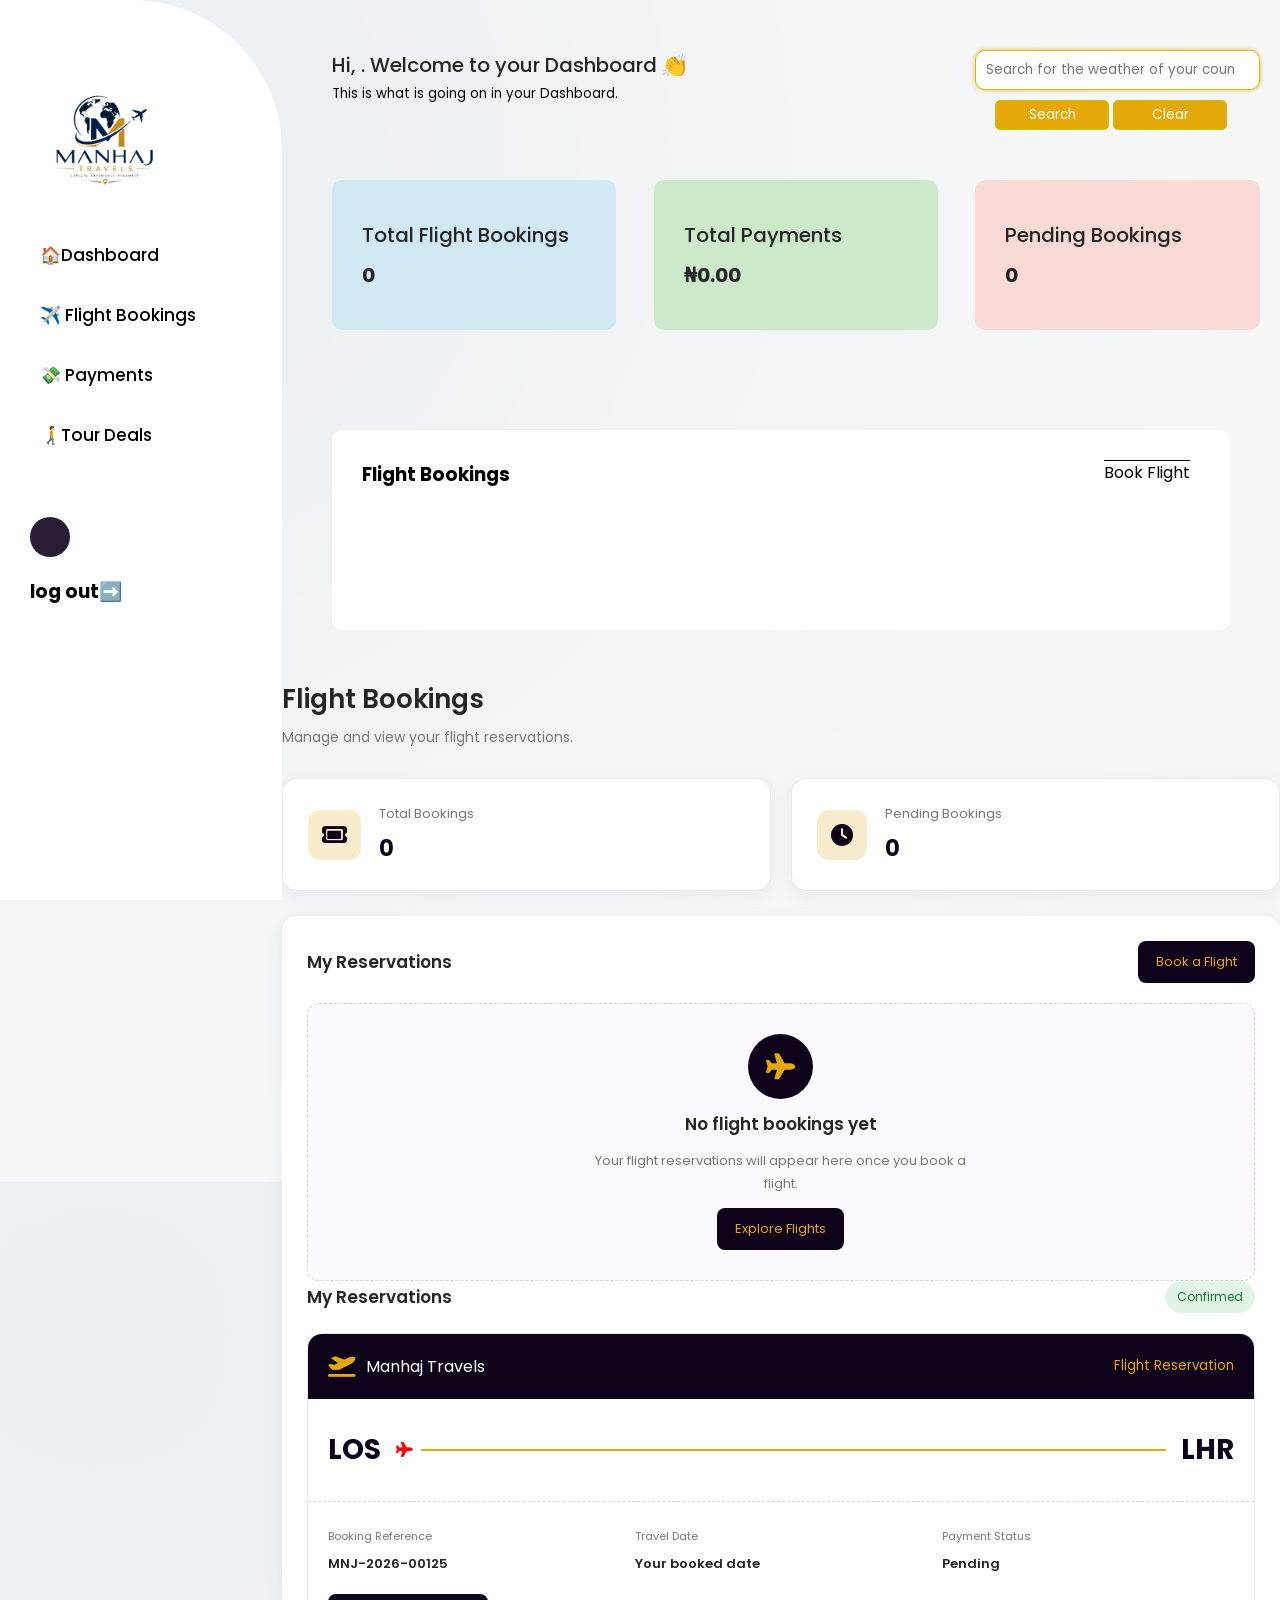
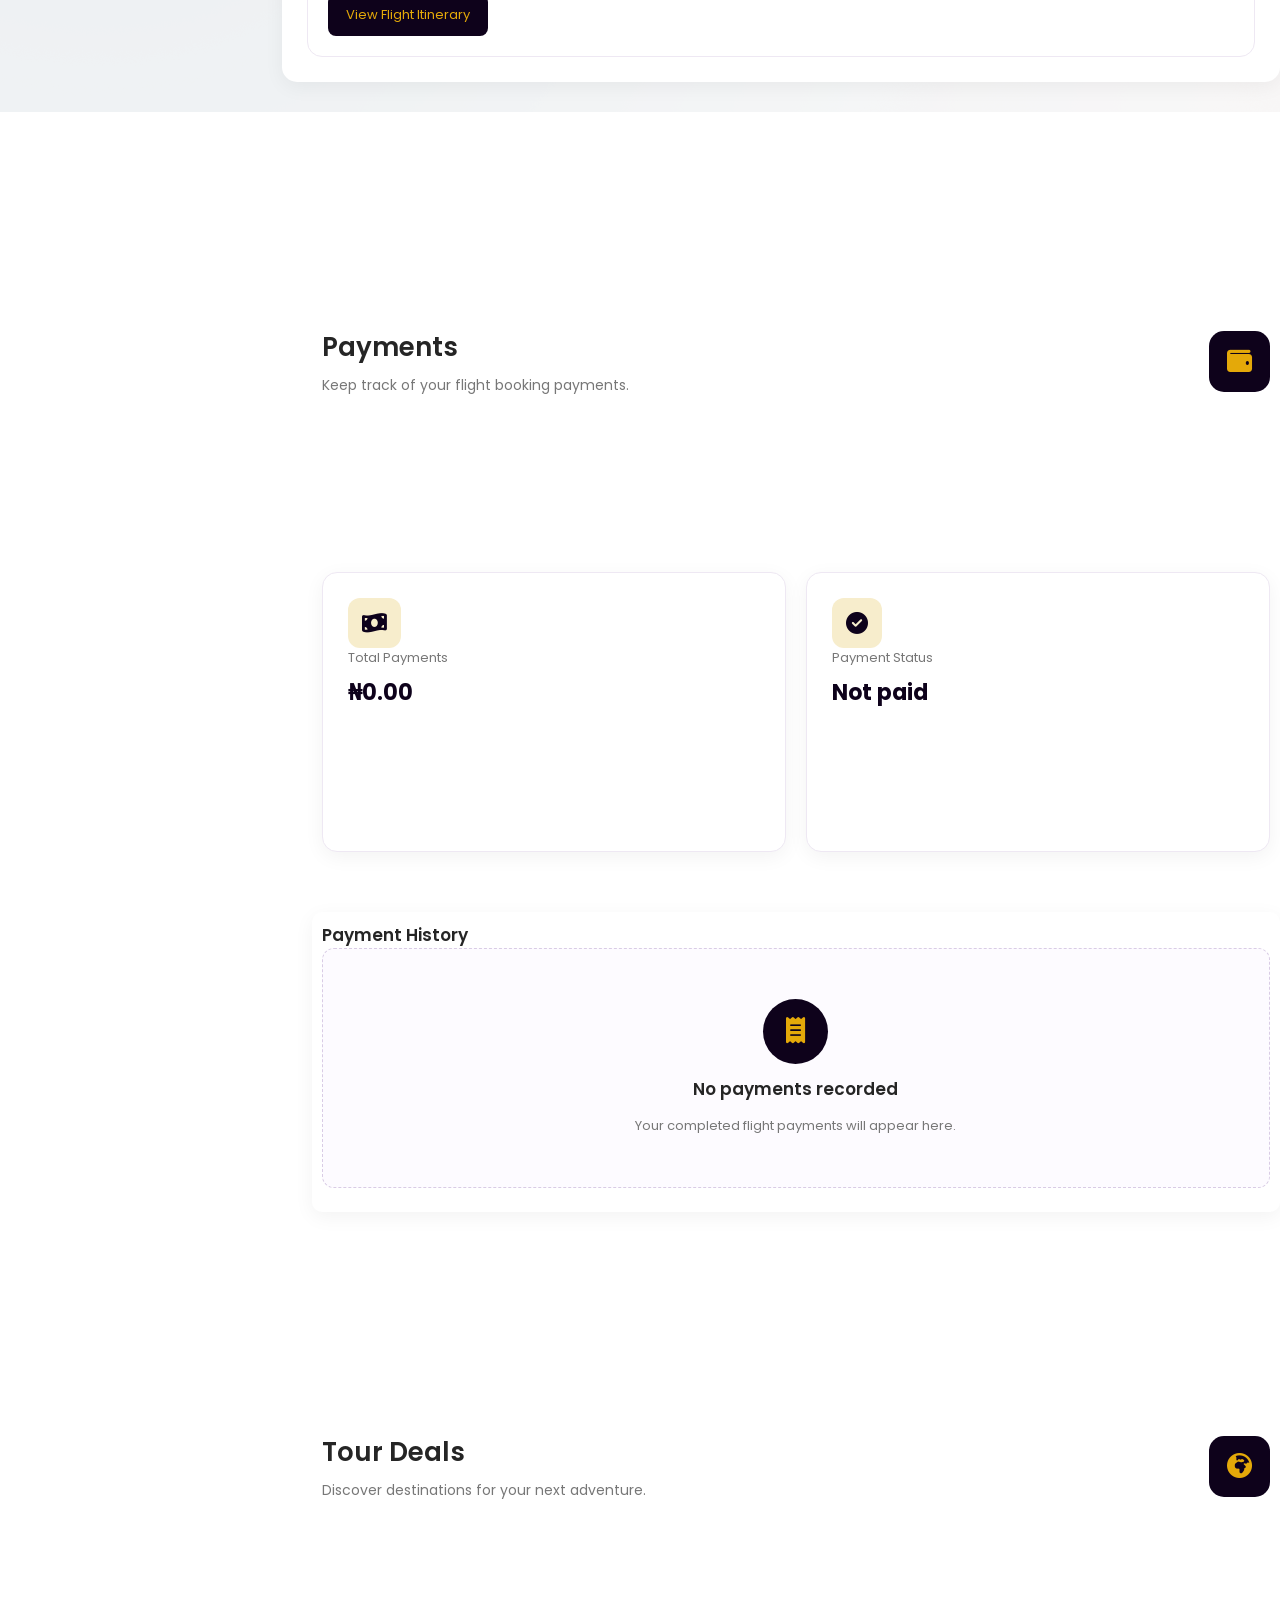
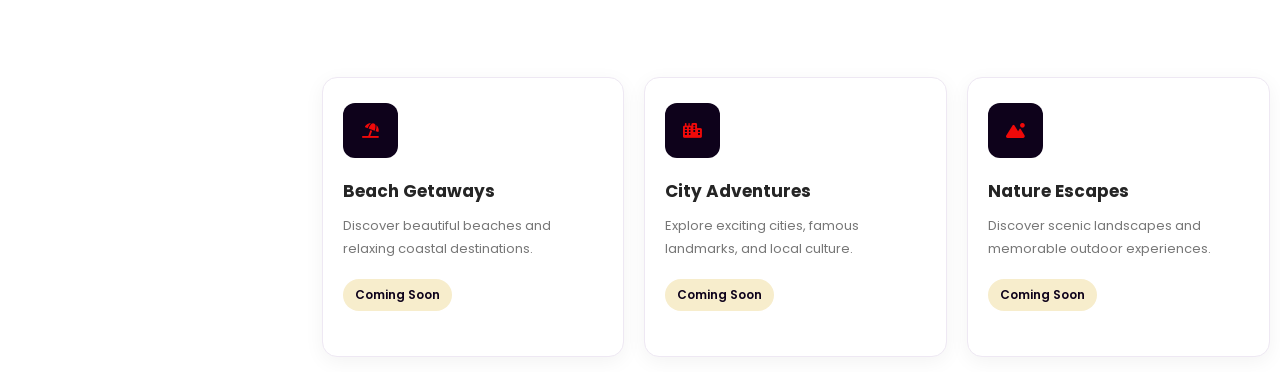
<file: Dashboard/dashboard.html>
<!doctype html>
<html lang="en">
  <head>
    <meta charset="UTF-8" />
    <meta name="viewport" content="width=, initial-scale=1.0" />
    <title>Customer DashBoard - Manhaj travel and tours</title>
  </head>
  <link
    rel="shortcut icon"
    href="/homepage/images/favicon.png"
    type="image/x-icon"
  />
  <link rel="preconnect" href="https://fonts.googleapis.com" />
  <link rel="preconnect" href="https://fonts.gstatic.com" crossorigin />
  <link
    href="https://fonts.googleapis.com/css2?family=Poppins:wght@300;400;500;600;700&display=swap"
    rel="stylesheet"
  />
  <link
    rel="stylesheet"
    href="https://cdnjs.cloudflare.com/ajax/libs/font-awesome/6.7.2/css/all.min.css"
  />

  <link rel="stylesheet" href="./dashboard.css" />
  <body>
    <div class="whole-container">
      <input type="checkbox" id="menu-toggle" />
      <label for="menu-toggle" class="hamburger">
        <span></span>
        <span></span>
        <span></span>
      </label>
      <div class="side-bar">
        <a href="/index.html"
          ><img src="/homepage/images/imagelogo.png" alt="" height="100px"
        /></a>
        <div class="movements">
          <div onclick="dashb()">
            <h3 class="dash">🏠Dashboard</h3>
          </div>
          <div onclick="flightbook()" class="fly">
            <h3>✈️ Flight Bookings</h3>
          </div>
          <div onclick="payments()">
            <h3>💸 Payments</h3>
          </div>
          <div onclick="tourdeal()">
            <h3>🚶‍➡️Tour Deals</h3>
          </div>
        </div>
        <div class="profile">
          <div class="image-profile"></div>
          <div class="detail">
            <h3 class="profile-name"></h3>
            <small class="profile-email"></small>
          </div>
        </div>
        <div class="log-out">
          <h3 class="moveOut">log out➡️</h3>
        </div>
      </div>
      <div class="dashboard">
        <div class="heading-message">
          <div>
            <h3>Hi, <b class="see-name"></b>. Welcome to your Dashboard 👏</h3>
            <p><small>This is what is going on in your Dashboard.</small></p>
          </div>
          <div class="weather">
            <input
              type="search"
              name="weather"
              id="weather"
              placeholder="Search for the weather of your country"
            />
            <button id="weatherBtn">Search</button>
            <button id="clearWeather" onclick="clearWeather()">Clear</button>
            <output id="weather-output">
              <p id="country-name"></p>
              <p id="temperature"></p>
            </output>
          </div>
        </div>
        <div class="cards">
          <div>
            <h4>Total Flight Bookings</h4>
            <h4 class="total">0</h4>
          </div>
          <div>
            <h4>Total Payments</h4>
            <h4>₦<b class="money-payments">0</b>.00</h4>
          </div>
          <div>
            <h4>Pending Bookings</h4>
            <h4 class="pending">0</h4>
          </div>
        </div>
        <div class="all-flights">
          <div>
            <h3>Flight Bookings</h3>
            <div>
              <a href="/index.html">Book Flight</a>
            </div>
           
          </div>
          <div>
            <p class="realDate"></p>
            <p class="realTime"></p>
          </div>
        </div>
      </div>

      <div class="flight-bookings">
        <div class="section-heading">
          <div>
            <h1>Flight Bookings</h1>
            <p>Manage and view your flight reservations.</p>
          </div>
        </div>

        <div class="booking-summary">
          <div class="summary-card">
            <i class="fa-solid fa-ticket"></i>
            <div>
              <p>Total Bookings</p>
              <h2 class="total2">0</h2>
            </div>
          </div>

          <div class="summary-card">
            <i class="fa-solid fa-clock"></i>
            <div>
              <p>Pending Bookings</p>
              <h2 class="pending2">0</h2>
            </div>
          </div>
        </div>

        <div class="content-card">
          <div class="content-card-heading">
            <h3>My Reservations</h3>
            <a href="/index.html">Book a Flight</a>
          </div>

          <div class="empty-state">
            <i class="fa-solid fa-plane"></i>
            <h3>No flight bookings yet</h3>
            <p>
              Your flight reservations will appear here once you book a flight.
            </p>
            <a href="/index.html" class="primary-btn">Explore Flights</a>
          </div>

          <div class="booked-content" id="booked-content">
          
            <div class="content-card-heading">
              <h3>My Reservations</h3>
              <span class="booking-status">Confirmed</span>
            </div>

            <div class="flight-ticket">
              <div class="ticket-top">
                <div>
                  <i class="fa-solid fa-plane-departure"></i>
                  <span>Manhaj Travels</span>
                </div>
                <small>Flight Reservation</small>
              </div>

              <div class="flight-route">
                <div>
                  <h2 class="booking-origin">LOS</h2>
                  
                </div>

                <div class="route-line">
                  <i class="fa-solid fa-plane"></i>
                  <span></span>
                </div>

                <div>
                  <h2 class="booking-destination">LHR</h2>
                
                </div>
              </div>

              <div class="ticket-details">
                <div>
                  <small>Booking Reference</small>
                  <p class="booking-reference">MNJ-2026-00125</p>
                </div>

                <div>
                  <small>Travel Date</small>
                  <p class="booking-depart">Your booked date</p>
                </div>

                <div>
                  <small>Payment Status</small>
                  <p class="booking-payment">Pending</p>
                </div>
              </div>

              <a href="/bookedflight/flight.html" class="primary-btn">
                View Flight Itinerary
              </a>
            </div>
          </div>
        </div>
        </div>
      </div>

      <div class="pay">
        <div class="section-heading">
          <div>
            <h1>Payments</h1>
            <p>Keep track of your flight booking payments.</p>
          </div>
          <i class="fa-solid fa-wallet"></i>
        </div>

        <div class="payment-summary">
          <div class="payment-card">
            <i class="fa-solid fa-money-bill-wave"></i>
            <p>Total Payments</p>
            <h2>₦<b class="money-payments">0</b>.00</h2>
          </div>

          <div class="payment-card">
            <i class="fa-solid fa-circle-check"></i>
            <p>Payment Status</p>
            <h2>Not paid</h2>
          </div>
        </div>

        <div class="content-card">
          <h3>Payment History</h3>

          <div class="empty-state">
            <i class="fa-solid fa-receipt"></i>
            <h3>No payments recorded</h3>
            <p>Your completed flight payments will appear here.</p>
          </div>
        </div>
        
      </div>

      <div class="tour">
        <div class="section-heading">
          <div>
            <h1>Tour Deals</h1>
            <p>Discover destinations for your next adventure.</p>
          </div>
          <i class="fa-solid fa-earth-africa"></i>
        </div>

        <div class="tour-grid">
          <div class="tour-card">
            <div class="tour-icon">
              <i class="fa-solid fa-umbrella-beach"></i>
            </div>
            <h3>Beach Getaways</h3>
            <p>Discover beautiful beaches and relaxing coastal destinations.</p>
            <span class="deal-status">Coming Soon</span>
          </div>

          <div class="tour-card">
            <div class="tour-icon">
              <i class="fa-solid fa-city"></i>
            </div>
            <h3>City Adventures</h3>
            <p>Explore exciting cities, famous landmarks, and local culture.</p>
            <span class="deal-status">Coming Soon</span>
          </div>

          <div class="tour-card">
            <div class="tour-icon">
              <i class="fa-solid fa-mountain-sun"></i>
            </div>
            <h3>Nature Escapes</h3>
            <p>Discover scenic landscapes and memorable outdoor experiences.</p>
            <span class="deal-status">Coming Soon</span>
          </div>
        </div>
      </div>
    </div>
  </body>
</html>
<script src="./dashboard.js"></script>
</file>
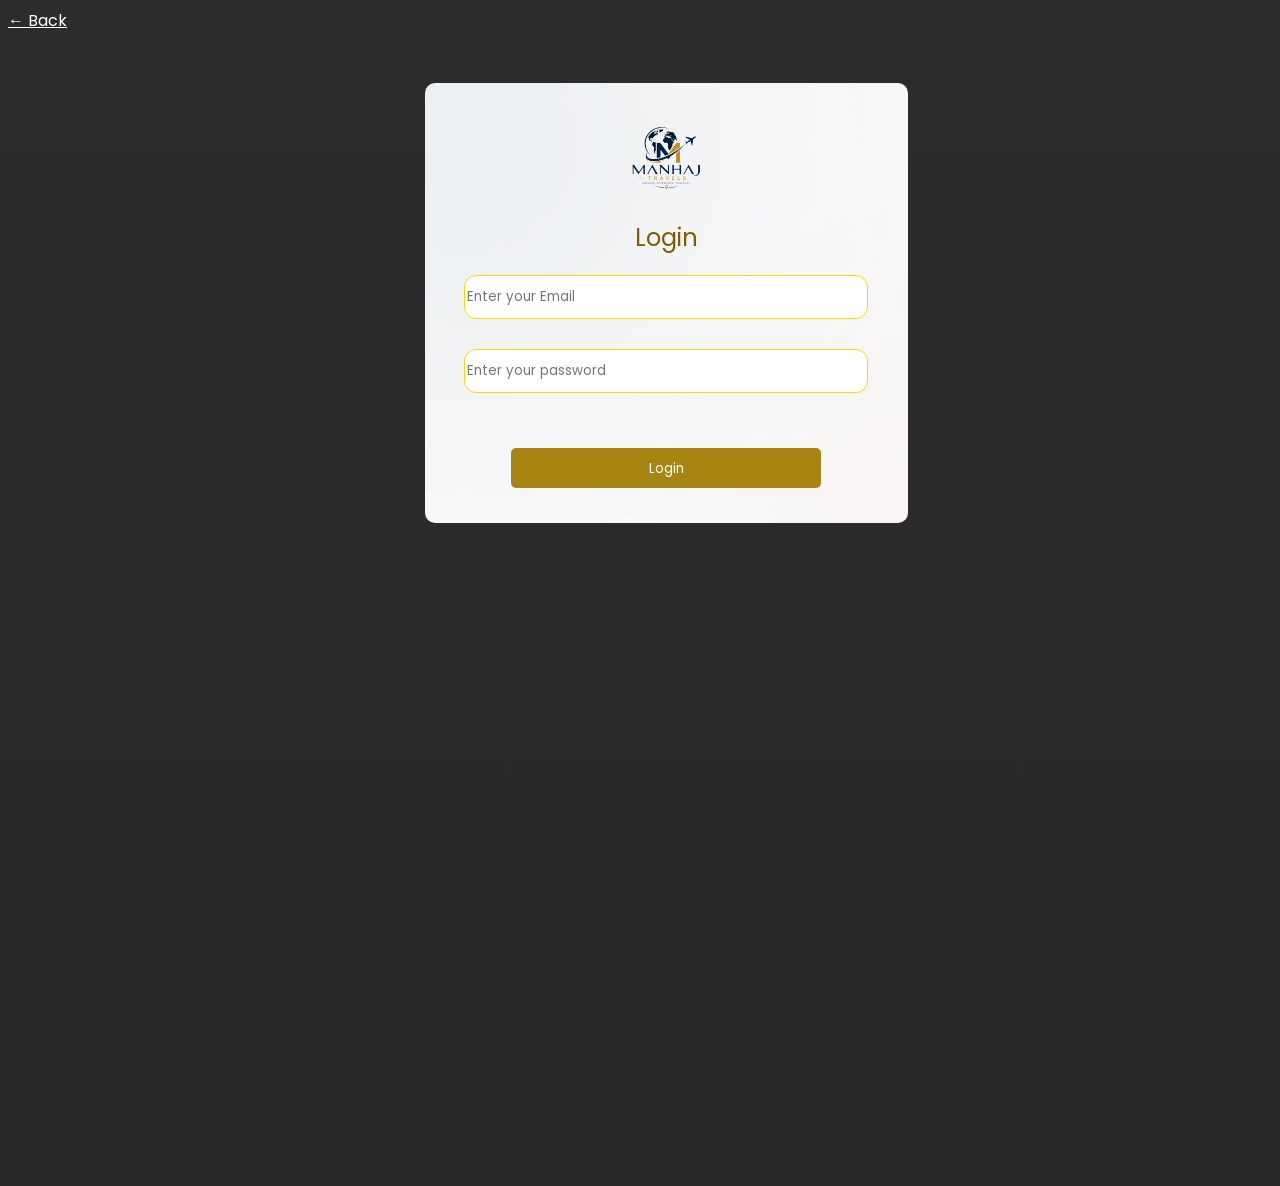
<file: loginandSignup/login.html>
<!DOCTYPE html>
<html lang="en">
<head>
    <meta charset="UTF-8">
    <meta name="viewport" content="width=device-width, initial-scale=1.0">
    <title>Login - Manhaj travel and tours</title>
</head>
<link rel="preconnect" href="https://fonts.googleapis.com">
    <link rel="preconnect" href="https://fonts.gstatic.com" crossorigin>
    <link href="https://fonts.googleapis.com/css2?family=Poppins:wght@300;400;500;600;700&display=swap" rel="stylesheet">  
    <link rel="stylesheet" href="https://cdnjs.cloudflare.com/ajax/libs/font-awesome/6.7.2/css/all.min.css">
<link rel="shortcut icon" href="/homepage/images/favicon.png" type="image/x-icon">
<style>
    body{
        background-image: linear-gradient(rgba(0, 0, 0, 0.829), rgba(0, 0, 0, 0.842)),url(https://cdn.worldota.net/t/1024x768/content/2c/df/2cdf7bb5ed10b56978b251903ec8f8f21148f8eb.jpeg);
        background-repeat: no-repeat;
        background-size: cover;
        font-family: "Poppins", sans-serif;
        height: 130vh;
    }
    section form div{
        margin: 0px 0px 30px 0px;
    }
    input{
        width: 90%;
        height: 40px;
        background-color: #fff;
        border: 1px solid gold;
        border-radius: 12px;
        font-family: "Poppins", sans-serif;
        animation: float 1s ease-in;
    }
    input:focus{
        box-shadow: 0 0 10px rgba(0,119,225,.4);
        outline: none;
    }
    section>img{
        text-align: center;
        margin: 20px 0px 0px 0%;
    }
    section{
        width: 35%;
        height: 400px;
        padding: 20px;
        text-align: center;
        background-image: url(/homepage/images/backgroundimage.png);
        background-repeat: no-repeat;
        background-size: cover;
        border-radius: 10px;
        margin: 50px 0px 0px 33%;
        font-family: "Poppins", sans-serif;
    }
    section>h2{
        color: rgb(128, 92, 4);
        text-align: center;
        font-weight: 400;
    }
    section>h2>b{
        color: rgb(9, 0, 15);
    }
    i{
        color: white;
        font-size: 15px;
    }
    button{
        width: 70%;
        border-radius: 5px;
        margin: 25px 0px 0px 0%;
        height: 40px;
        color: white;
        font-family: "Poppins", sans-serif;
        background-color: transparent;
        border: none;
        background-color: #a88412;
    }
    button:hover{
        background-color: #a88412;
        transition: 0.2s;
        transform: translateY(-2px);
    }

/* Tablets and smaller laptops */
@media screen and (max-width: 900px) {
    section {
        width: 65%;
        height: auto;
        min-height: 400px;
        margin: 40px auto;
        box-sizing: border-box;
    }

    input {
        width: 90%;
        box-sizing: border-box;
    }

    button {
        width: 80%;
    }
}

/* Mobile phones */
@media screen and (max-width: 600px) {
    body {
        height: auto;
        min-height: 100vh;
        padding: 10px;
        box-sizing: border-box;
        background-position: center;
    }

    section {
        width: 100%;
        height: auto;
        min-height: 400px;
        margin: 25px auto;
        padding: 20px 12px;
        box-sizing: border-box;
    }

    section > img {
        max-width: 100%;
        height: 65px;
        object-fit: contain;
    }

    section > h2 {
        font-size: 23px;
    }

    input {
        width: 100%;
        height: 42px;
        padding: 0 10px;
        box-sizing: border-box;
        font-size: 13px;
    }

    section form div {
        margin-bottom: 20px;
    }

    button {
        width: 90%;
        margin: 20px 0 0;
    }
}

/* Very small phones */
@media screen and (max-width: 360px) {
    section {
        padding: 15px 8px;
    }

    section > h2 {
        font-size: 21px;
    }

    input {
        font-size: 12px;
    }

    button {
        width: 95%;
    }
}

</style>
<body>
    

    <a href="./signup.html" style="color: white;">← Back</a>
    <section>
        <img src="/homepage/images/imagelogo.png" alt="" height="70px">
        <h2>Login</h2>
        <form action="">
            <input type="email" placeholder="Enter your Email" id="email">
            <div></div>
            <input type="password" placeholder="Enter your password" id="password">
            <div></div>
            <button type="submit"><i fa-solid fa-user></i>Login </button><br><b></b>
        </form>
    </section>
</body>
</html>
<script>
    let reveal = document.querySelector("b")
    let myForm = document.querySelector("form")
    let getItem = localStorage.getItem("currentUser")
    let afterGettingItem = JSON.parse(getItem)
    myForm.addEventListener("submit", (e)=>{
        e.preventDefault();

        

        for (let index = 0; index < afterGettingItem.length; index++) {
            let emailItem = afterGettingItem[index].email
            let passwordItem = afterGettingItem[index].password
            console.log(emailItem);
            console.log(passwordItem);
            
            if (emailItem == myForm.email.value.trim() && passwordItem == myForm.password.value) {
                window.location.href = "/Dashboard/dashboard.html"
                alert("Welcome to your Dashboard")
            } else {
                reveal.innerText = "Your inputs are not matching"
                reveal.setAttribute("style", "color: red")
            }

            
        }
    })
</script>
</file>
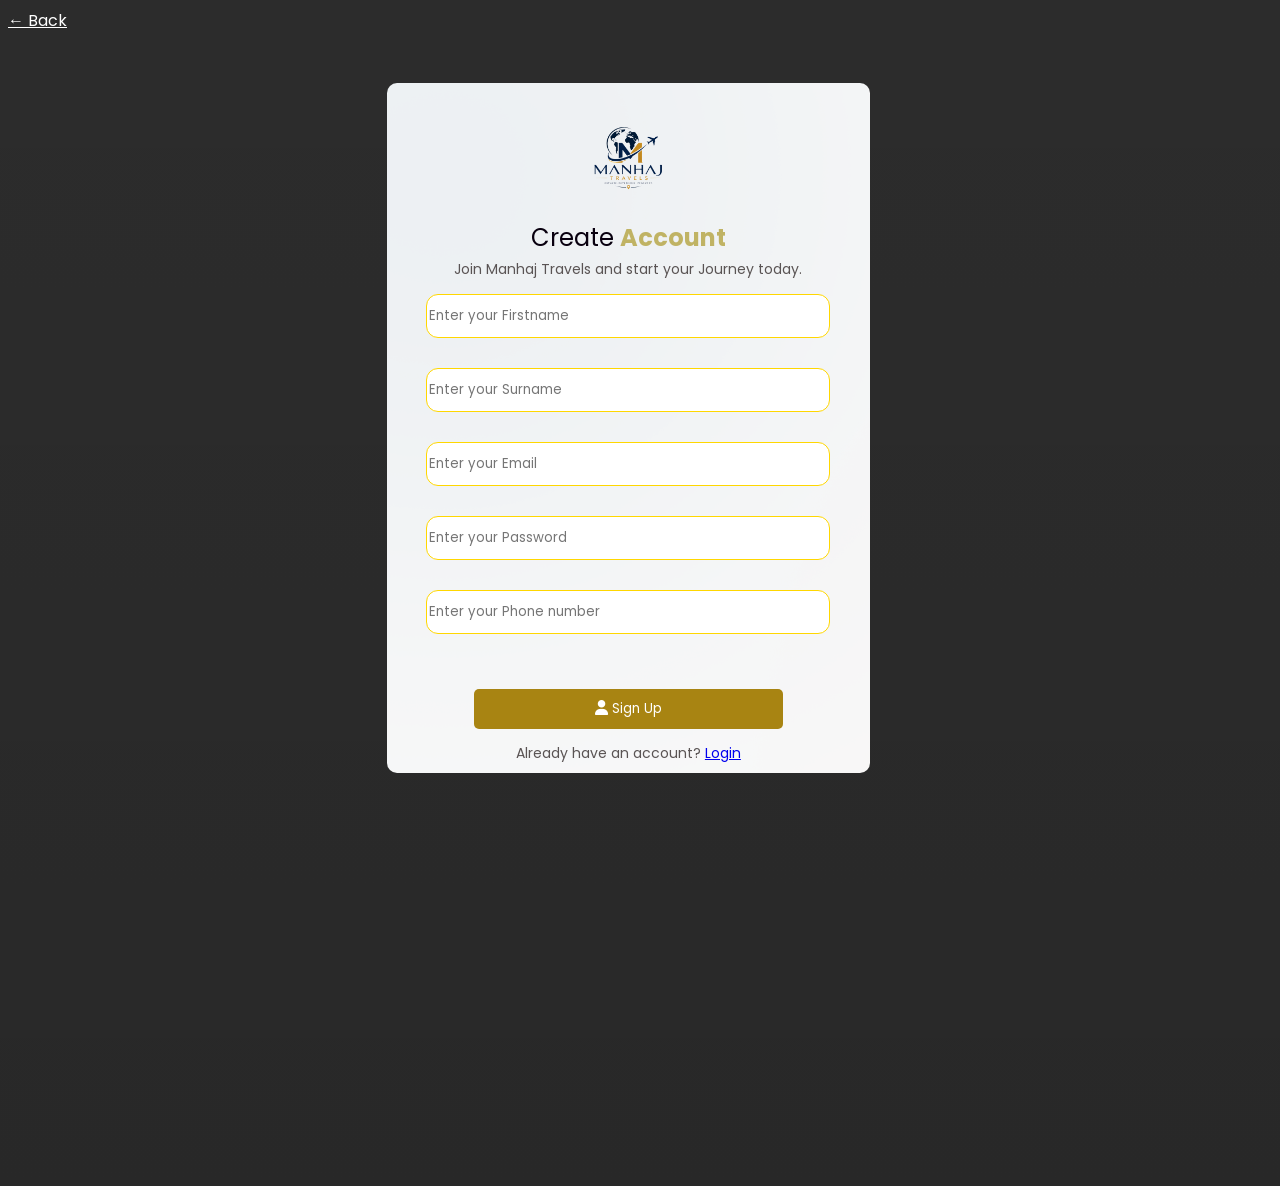
<file: loginandSignup/signup.html>
<!doctype html>
<html lang="en">
  <head>
    <meta charset="UTF-8" />
    <meta name="viewport" content="width=device-width, initial-scale=1.0" />
    <title>Sign Up - Manhaj travel and tours</title>
  </head>
  <link rel="preconnect" href="https://fonts.googleapis.com" />
  <link rel="preconnect" href="https://fonts.gstatic.com" crossorigin />
  <link
    href="https://fonts.googleapis.com/css2?family=Poppins:wght@300;400;500;600;700&display=swap"
    rel="stylesheet"
  />
  <link
    rel="stylesheet"
    href="https://cdnjs.cloudflare.com/ajax/libs/font-awesome/6.7.2/css/all.min.css"
  />
  <link
    rel="shortcut icon"
    href="/homepage/images/favicon.png"
    type="image/x-icon"
  />
  <style>
    body {
      background-image:
        linear-gradient(rgba(0, 0, 0, 0.829), rgba(0, 0, 0, 0.842)),
        url(https://cdn.worldota.net/t/1024x768/content/2c/df/2cdf7bb5ed10b56978b251903ec8f8f21148f8eb.jpeg);
      background-repeat: no-repeat;
      background-size: cover;
      font-family: "Poppins", sans-serif;
      height: 130vh;
    }
    section form div {
      margin: 0px 0px 30px 0px;
    }
    input {
      width: 90%;
      height: 40px;
      background-color: #fff;
      border: 1px solid gold;
      border-radius: 12px;
      font-family: "Poppins", sans-serif;
      animation: float 1s ease-in;
    }
    input:focus {
      box-shadow: 0 0 10px rgba(0, 119, 225, 0.4);
      outline: none;
    }
    section > img {
      text-align: center;
      margin: 20px 0px 0px 0%;
    }
    section {
      width: 35%;
      height: 650px;
      padding: 20px;
      text-align: center;
      background-image: url(/homepage/images/backgroundimage.png);
      background-repeat: no-repeat;
      background-size: cover;
      border-radius: 10px;
      margin: 50px 0px 0px 30%;
      font-family: "Poppins", sans-serif;
    }
    section > h2 {
      color: rgb(9, 0, 15);
      text-align: center;
      font-weight: 400;
      margin-bottom: -10px;
    }
    section > p {
      font-size: 14px;
      color: rgb(90, 84, 84);
    }
    section > h2 > b {
      color: rgba(161, 138, 5, 0.603);
    }
    button {
      width: 70%;
      border-radius: 5px;
      margin: 25px 0px 0px 0%;
      height: 40px;
      color: white;
      font-family: "Poppins", sans-serif;
      background-color: transparent;
      border: none;
      background-color: #a88412;
    }
    i {
      color: white;
      font-size: 15px;
    }
    button:hover {
      background-color: #a88412;
      transition: 0.2s;
      transform: translateY(-2px);
    }
    
/* Tablets and smaller laptops */
@media screen and (max-width: 900px) {
    section {
        width: 65%;
        height: auto;
        min-height: 650px;
        margin: 40px auto;
        box-sizing: border-box;
    }

    input {
        width: 90%;
        box-sizing: border-box;
    }

    button {
        width: 80%;
    }
}

/* Mobile phones */
@media screen and (max-width: 600px) {
    body {
        min-height: 100vh;
        height: auto;
        padding: 10px;
        box-sizing: border-box;
        background-position: center;
    }

    section {
        width: 100%;
        height: auto;
        min-height: 0;
        margin: 25px auto;
        padding: 20px 12px;
        box-sizing: border-box;
    }

    section > img {
        max-width: 100%;
        height: 65px;
        object-fit: contain;
    }

    section > h2 {
        font-size: 23px;
    }

    section > p {
        font-size: 13px;
    }

    section form div {
        margin-bottom: 15px;
    }

    input {
        width: 100%;
        height: 42px;
        padding: 0 10px;
        box-sizing: border-box;
        font-size: 13px;
    }

    button {
        width: 90%;
        margin: 20px 0 0;
    }
}

/* Very small phones */
@media screen and (max-width: 360px) {
    section {
        padding: 15px 8px;
    }

    section > h2 {
        font-size: 21px;
    }

    input {
        font-size: 12px;
    }

    button {
        width: 95%;
    }
}

  </style>
  <body>
    <a href="/index.html" style="color: white">← Back</a>
    <section>
      <img src="/homepage/images/imagelogo.png" alt="" height="70px" />
      <h2>Create <b>Account</b></h2>
      <p>Join Manhaj Travels and start your Journey today.</p>

      <form action="">
        <!-- <label for="email">Firstname: </label> -->
        <input
          type="text"
          placeholder="Enter your Firstname"
          id="name"
          required
        /><br />
        <div class="first"></div>
        <!-- <label for="Surname">Surname: </label> -->
        <input
          type="text"
          placeholder="Enter your Surname"
          id="name3"
          required
        /><br />
        <div class="first2"></div>
        <!-- <label for="email">Email:  </label> -->
        <input
          type="email"
          placeholder="Enter your Email"
          id="email"
          required
        /><br />
        <div class="second"></div>
        <!-- <label for="password">Password: </label> -->
        <input
          type="password"
          placeholder="Enter your Password"
          id="password"
          required
        /><br />
        <div class="third"></div>
        <!-- <label for="PhoneNumber">Phone number: </label>     -->
        <input
          type="number"
          id="number"
          placeholder="Enter your Phone number"
          required
        /><br />
        <div class="fourth"></div>

        <button type="submit"><i class="fa-solid fa-user"></i> Sign Up</button>
      </form>
      <p>Already have an account? <a href="./login.html">Login</a></p>
    </section>
  </body>
</html>
<script>
  let local = [];
  let form = document.querySelector("form");

  form.addEventListener("submit", (e) => {
    e.preventDefault();

    let pushedLocal = {
      name: form.name.value.trim(),
      name2: form.name3.value.trim(),
      email: form.email.value.trim(),
      password: form.password.value,
      phone: form.number.value,
    };

    let nameRegex = /^[a-zA-Z ]{5,}$/;
    let emailRegex = /^[a-z0-9@.]{15,}$/;
    let passwordRegex = /^[a-zA-Z0-9\W]{8,}$/;
    let numberRegex = /^[0-9+]{9,11}$/;

    let name1 = nameRegex.test(pushedLocal.name);
    let name3 = nameRegex.test(pushedLocal.name2);
    let email = emailRegex.test(pushedLocal.email);
    let password = passwordRegex.test(pushedLocal.password);
    let phoneNumber = numberRegex.test(pushedLocal.phone);

    let first = document.querySelector(".first");
    let first2 = document.querySelector(".first");
    let second = document.querySelector(".second");
    let third = document.querySelector(".third");
    let fourth = document.querySelector(".fourth");

    if (name1 == false) {
      first.innerHTML = "The character must be more than five characters.";
      first.setAttribute("style", "color: red;");
    }
    
    if (name3 == false) {
      first2.innerHTML = "The character must be more than five characters.";
      first2.setAttribute("style", "color: red;");
    }
    

    if (email == false) {
      second.innerHTML = "The character must be more than 15 characters.";
      second.setAttribute("style", "color: red;");
    }

    if (password == false) {
      third.innerHTML = "The character must be more than 8 characters";
      third.setAttribute("style", "color: red;");
    }

    if (phoneNumber == false) {
      fourth.innerHTML = "The character must be more than 11 characters";
      fourth.setAttribute("style", "color: red");
    } else {
      fourth.setAttribute("style", "display: none;");
    }

    if (
      name1 == true &&
      email == true &&
      password == true &&
      phoneNumber == true
    ) {
        
      local.push(pushedLocal);
      localStorage.setItem("currentUser", JSON.stringify(local));
      alert("Your Sign up was successfull");
      window.location.href = "./login.html";
    }
  });
</script>
</file>
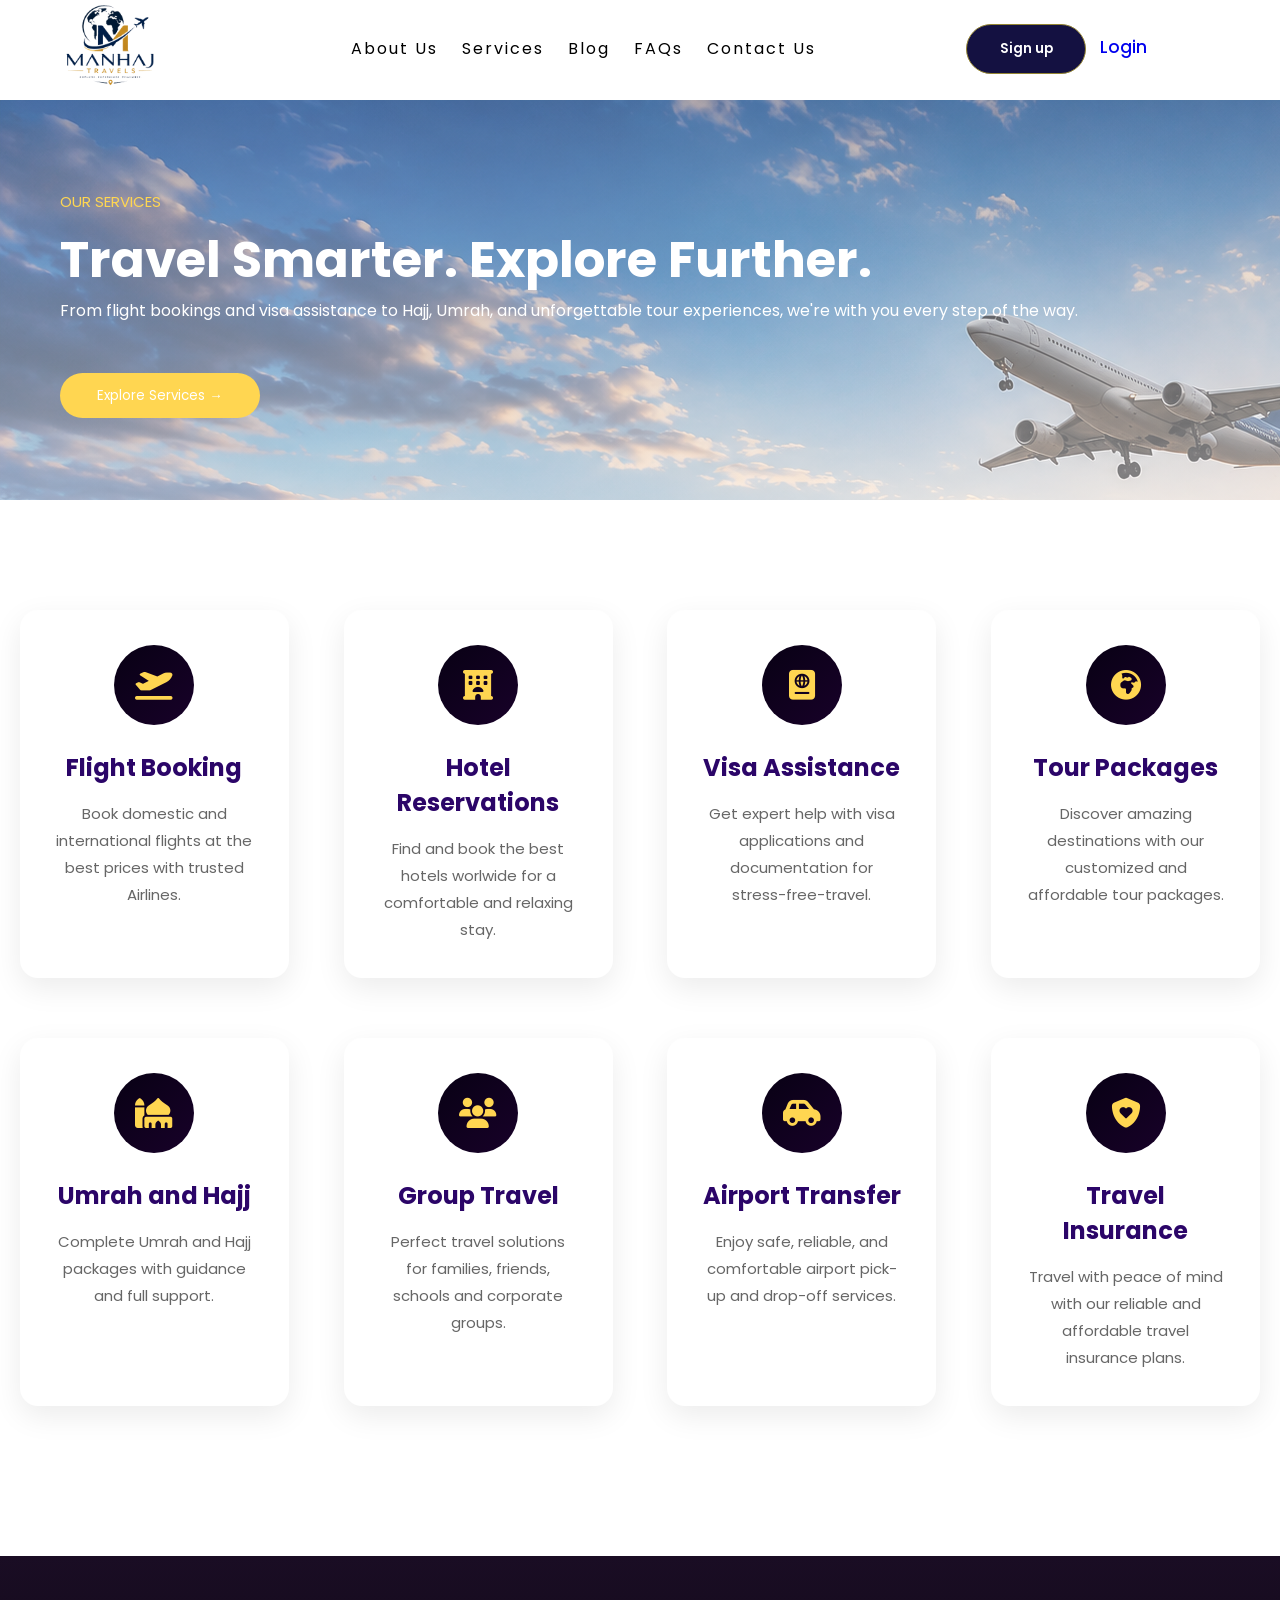
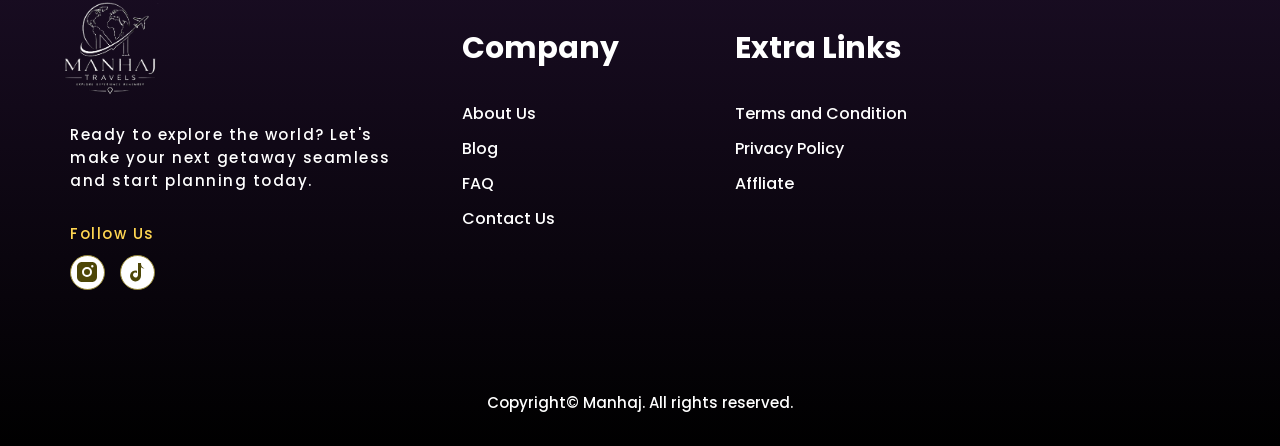
<file: services page/services.html>
<!DOCTYPE html>
<html lang="en">
<head>
    <meta charset="UTF-8">
    <meta name="viewport" content="width=device-width, initial-scale=1.0">
    <title>Services - Manhaj travel and tours</title>
</head>
<link rel="shortcut icon" href="/homepage/images/favicon.png" type="image/x-icon">
<link rel="preconnect" href="https://fonts.googleapis.com">
<link rel="preconnect" href="https://fonts.gstatic.com" crossorigin>
<link href="https://fonts.googleapis.com/css2?family=Poppins:wght@300;400;500;600;700&display=swap" rel="stylesheet">
<link rel="stylesheet" href="https://cdnjs.cloudflare.com/ajax/libs/font-awesome/6.7.2/css/all.min.css">
<link rel="stylesheet" href="./services.css">
<body>
    <header>
      <div class="header-container">
        <div class="logo">
          <a href="/index.html"
            ><img
              src="/homepage/images/imagelogo.png"
              height="90px"
              class="weblogo"
              alt=""
          /></a>
        </div>

        <input type="checkbox" id="menu-toggle" />
        <label for="menu-toggle" class="hamburger">
          <span></span>
          <span></span>
          <span></span>
        </label>

        <nav class="nav-menu">
          <img
            src="/homepage/images/imagelogo.png"
            height="90px"
            class="droplogo"
            alt=""
          />
          <div class="links">
            <a href="/About page/about.html" class="change">About Us</a>
            <a href="" class="change">Services</a>
            <a href="/index.html" class="change">Blog</a>
            <a href="/faq page/faq.html" class="change">FAQs</a>
            <a href="/contact/contact.html" class="change">Contact Us</a>
          </div>
          <div class="signAndLog">
            <button onclick="signUp()" class="signup">
              <p class="insideBtn">Sign up</p>
            </button>
            <a href="/loginandSignup/login.html" class="change">Login</a>
          </div>
        </nav>
      </div>
    </header>

  
    <main class="hero">
      <div class="hero-content">
        <p>OUR SERVICES</p>
        <h1>Travel Smarter. Explore Further.</h1>
        <p>From flight bookings and visa assistance to Hajj, Umrah,
            and unforgettable tour experiences, we're with you every
        step of the way.</p>
        <a href="#explore"><button>Explore Services →</button></a>
      </div>
      
    </main>

    <section>
      <div class="services-container">
        <div class="service-card">
          <div class="service-icon">
            <i class="fa-solid fa-plane-departure"></i>
          </div>
          <div>
            <h3>Flight Booking</h3>
            <p>Book domestic and international flights at the best prices with trusted Airlines.</p>
            
          </div>
        </div>
        <div class="service-card">
          <div class="service-icon">
            <i class="fa-solid fa-hotel"></i>
          </div>
          <div>
            <h3>Hotel Reservations</h3>
            <p>Find and book the best hotels worlwide for a comfortable and relaxing stay.</p>
            
          </div>
        </div>  
        <div class="service-card" id="explore">
          <div class="service-icon">
            <i class="fa-solid fa-passport"></i>
          </div>
          <div>
            <h3>Visa Assistance</h3>
            <p>Get expert help with visa applications and documentation for stress-free-travel.</p>
            
          </div>
        </div>
        <div class="service-card">
          <div class="service-icon">
            <i class="fa-solid fa-earth-africa"></i>
          </div>
          <div>
            <h3>Tour Packages</h3>
            <p>Discover amazing destinations with our customized and affordable tour packages.</p>
            
          </div>
        </div>
        <div class="service-card" id="explore">
          <div class="service-icon">
            <i class="fa-solid fa-mosque"></i>
          </div>
          <div>
            <h3>Umrah and Hajj</h3>
            <p>Complete Umrah and Hajj packages with guidance and full support.</p>
            
          </div>
        </div>
        <div class="service-card">
          <div class="service-icon">
            <i class="fa-solid fa-users"></i>
          </div>
          <div>
            <h3>Group Travel</h3>
            <p>Perfect travel solutions for families, friends, schools and corporate groups.</p>
            
          </div>
        </div>
        <div class="service-card">
          <div class="service-icon">
            <i class="fa-solid fa-car-side"></i>
          </div>
          <div>
            <h3>Airport Transfer</h3>
            <p>Enjoy safe, reliable, and comfortable airport pick-up and drop-off services.</p>
            
          </div>
        </div>
        <div class="service-card">
          <div class="service-icon">
            <i class="fa-solid fa-shield-heart"></i>
            
          </div>
          <div>
            <h3>Travel Insurance</h3>
            <p>Travel with peace of mind with our reliable and affordable travel insurance plans.</p>
            
          </div>
        </div>
      </div>
    </section>



    <footer>
      <div>
        <div>
          <img src="/homepage/images/white logo.png" alt="" height="120px" />
          <p>
            Ready to explore the world? Let's make your next getaway seamless
            and start planning today.
          </p>
          <p>Follow Us</p>
          <div class="social-icons">
            <div title="Instagram">
              <a
                href="https://www.instagram.com/"
                aria-label="Instagram"
                target="_blank"
              >
                <svg
                  width="24"
                  height="24"
                  fill="currentColor"
                  viewBox="0 0 24 24"
                >
                  <path
                    d="M7 2C4.2 2 2 4.2 2 7v10c0 2.8 2.2 5 5 5h10c2.8 
                            0 5-2.2 5-5V7c0-2.8-2.2-5-5-5H7zm5 
                            5a5 5 0 1 1 0 10 5 5 0 0 1 0-10zm6.5-.8a1.2 
                            1.2 0 1 1-2.4 0 1.2 1.2 0 0 1 2.4 0zM12 
                                9a3 3 0 1 0 0 6 3 3 0 0 0 0-6z"
                  />
                </svg>
              </a>
            </div>

            <!-- TikTok -->
            <div title="Tiktok">
              <a
                href="https://www.tiktok.com/"
                aria-label="TikTok"
                target="_blank"
              >
                <svg
                  width="24"
                  height="24"
                  viewBox="0 0 24 24"
                  fill="currentColor"
                >
                  <path
                    d="M19.5 8.5a5.5 5.5 0 0 1-3.5-1.2V16a5.5 5.5 0 1 1-4-5.3V13a2.5 2.5 0 1 0 1 2V3h3a5.5 5.5 0 0 0 3.5 5.5z"
                  />
                </svg>
              </a>
            </div>
          </div>
        </div>
        <div>
          <h2>Company</h2>
          <a href="/About page/about.html">About Us</a>
          <a href="#cont">Blog</a>
          <a href="/faq page/faq.html">FAQ</a>
          <a href="/contact/contact.html">Contact Us</a>
        </div>
        <div>
          <h2>Extra Links</h2>
          <a href="/About page/about.html" target="_blank"
            >Terms and Condition</a
          >
          <a href="/About page/about.html">Privacy Policy</a>
          <a href="/About page/about.html">Affliate</a>
        </div>
      </div>
      <div class="copyright">
        <small>Copyright© Manhaj. All rights reserved.</small>
      </div>
    </footer>
</body>
</html>
<script src="./services.js"></script>
</file>
<file: homepage/index.css>
*{
    margin: 0;
    padding: 0;
    box-sizing: border-box;
}
html{
    
    font-family: "Urbanist", sans-serif;
    scroll-behavior: smooth;
    
}
section:nth-of-type(1){
    background-image: url(./images/mainback.png);
    background-size: cover;
    background-repeat: no-repeat;
    background-position: center;
    /* background-color: rgb(28, 25, 77); */
    height: 350px;
    width: 100%;
}
header{
    top: 0;
    height: 100px;
    position: sticky;
    z-index: 9999;
}
.droplogo{
    display: none;
}
 .header-container{
    width: 100%;
    font-family: "Poppins", sans-serif;
    display: flex;
    justify-content: space-evenly;
    align-items: center;
    padding-top: -6px;
    margin: 0px 0px 0px -40px;
}
.header-container>nav{
    width: 70%;
    display: flex;
    justify-content: space-between;
    align-items: center;
}

.header-container>nav .links>a{
    text-decoration: none;
    color: white;
    font-weight: 500;
    letter-spacing: 2px;
    margin: 0px 10px;
}
.links{
    margin-left: 80px;
}
.links>a:hover{
    color: burlywood;
    transition: 1s ease;
    transform: translateY(-3px);
}
.signAndLog>button:nth-of-type(1){
    width: 100px;
    background-color: white;
    font-family: "Poppins", sans-serif;
    height: 50px;
    font-weight: 600;
    border: 1px solid rgb(148, 133, 50);
    color: rgb(20, 17, 65);
    border-radius: 30px;
}
.signAndLog>button:hover{
    transition: 2s ease;
    box-shadow: 0px 0px 10px 0px gold;
    transform: translateY(-3px);
}
.signAndLog>a{
    cursor: pointer;
    margin: 0px 10px;
    font-size: 17px;
    font-family: "Poppins", sans-serif;
    height: 40px;
    font-weight: 500;
    color: white;
    text-decoration: none;
}
.floatAnim{
    animation: float 2s ease forwards;
    background-color: white;
}
@keyframes float {
        0%   {transform: translateY(-100%)}
        100% {transform: translateY(0%)}
}
.main-container{
    padding-top: 50px;
    margin: 0px 0px 0px 60px;
    color: rgb(255, 255, 255);
}
.main-container>h1{
    font-size: 60px;
    font-weight: 800;
    font-family: "Outfit", sans-serif;
    letter-spacing: 2px ;
}
.main-container>h1>b{
    color: rgb(107, 101, 64);
    font-size: smaller;
}
.main-container>p{
    margin-top: 10px;
    font-size: 17px;
    font-family: "Poppins", sans-serif;
}
i{
    color:white;
    font-size: 15px;
    margin-right: 5px;
}
/* .spanner{
    
    background: linear-gradient(15deg,#2b0568,#2E1A3A,gold);
} */
.search{
    position: absolute;
    background-color: white;
    width: 90%;
    border: 3px solid goldenrod;
    height: 220px;
    padding: 20px;
    border-radius: 5px;
    margin: 50px 0px 0px 60px;
}
.search>p{
    font-family: cursive;
    font-style: oblique;
    color: rgb(15, 15, 102);
    margin-bottom: 10px;
}
.search>form>input{
    width: 20%;
    height: 50px;
    border: 1px solid  rgb(15, 15, 102);
    font-family: cursive;
    border-radius: 5px;
    color: goldenrod;
}
.search>form>button{
    width: 20%;
    font-family:"Poppins", sans-serif;
    font-weight: 600;
    height: 50px;
    border-radius: 30px;
    color: white;
    border: 1px solid white;
    background-color: rgb(20, 17, 65);
    margin: 20px 0px 0px 10px;
    box-shadow: 0px 0px 10px 0px rgb(97, 97, 247);
}
.search>form>button:hover{
    transform: translateY(-2px);
    box-shadow: 0px 0px 10px 0px rgb(20, 20, 240);
    background-color: rgb(15, 15, 102);
}
.whatsapp-buttonizer {
    position: fixed;
    bottom: 20px;
    right: 20px;
    z-index: 9999;
    font-family: 'Segoe UI', Tahoma, Geneva, Verdana, sans-serif;
}
.whatsapp-main-button {
    width: 60px;
    height: 60px;
    background: linear-gradient(135deg,#1a0d24,#000);
    border-radius: 50%;
    top: 88%;
    left: 95%;
    display: flex;
    z-index: 9999;
    align-items: center;
    justify-content: center;
    cursor: pointer;
    box-shadow: 0 4px 20px rgba(107, 31, 160, 0.5);
    transition: all 0.3s ease;
    position: fixed;
    text-decoration: none;
    animation: pulse 2s infinite;
}
.whatsapp-main-button:hover {
    transform: scale(1.1);
    box-shadow: 0 6px 25px rgba(107, 31, 160, 0.6);
}
.whatsapp-main-button a {
    color: #FFD651;
    font-size: 11px;
    transition: transform 0.3s ease;
}
.whatsapp-main-button:hover i {
    transform: rotate(360deg);
}
.whatsapp-tooltip {
    position: absolute;
    right: 70px;
    top: 50%;
    transform: translateY(-50%);
    background: #2E1A3A;
    color: #FFD651;
    padding: 8px 12px;
    border-radius: 6px;
    font-size: 13px;
    white-space: nowrap;
    opacity: 0;
    visibility: hidden;
    transition: all 0.3s ease;
    pointer-events: none;
}
.whatsapp-tooltip::after {
    content: '';
    position: absolute;
    right: -5px;
    top: 50%;
    transform: translateY(-50%);
    border: 5px solid transparent;
    border-left-color: #2E1A3A;
}
.whatsapp-main-button:hover .whatsapp-tooltip {
    opacity: 1;
    visibility: visible;
}
@keyframes pulse {
    0%   { box-shadow: 0 0 0 0 #FFD651; }
    70%  { box-shadow: 0 0 0 10px rgba(107, 31, 160, 0); }
    100% { box-shadow: 0 0 0 0 rgba(107, 31, 160, 0); }
}
section:nth-of-type(2){
    margin: 200px 30px 0px 30px;
    text-align: center;
}
.partner-container>h2{
    font-size: 35px;
}
.partners>img{
    margin: 20px;
}
.image-interval{
    margin: 80px 0px 0px 0px;
}
.image-interval>img{
    border-radius: 20px;
}
.booking{
    display: flex;
    flex-wrap: wrap;
    align-items: center;
    justify-content: space-evenly;
    margin-top: 200px;
    font-family: "Poppins", sans-serif;
}
.booking>div:nth-of-type(1){
    width: 45%;
}
.booking>div:nth-of-type(2){
    width: 45%;
}
.booking>div:nth-of-type(1)>img{
    width: 100%;
}
.booking>div:nth-of-type(2)>h2{
    font-size: 30px;
    margin: 10px 0px;
}
.booking>div:nth-of-type(2)>h2>b{
    color: rgb(20, 17, 65);
}
.booking>div:nth-of-type(2)>p{
    font-style: oblique;
    color: #333;
    letter-spacing: 1px;
    line-height: 30px;
}
section:nth-of-type(4){
    margin: 200px 0px 50px 0px;
    padding: 50px;
    background-image: url(./images/backgroundimage.png);
    background-repeat: no-repeat;
    background-size: cover;
}
.offer-container{
    display: flex;
    flex-wrap: wrap;
    font-family: "Poppins", sans-serif;
    justify-content: space-between;
}
.offer-container>div:nth-of-type(1){
    width: 40%;
}
.offer-container>div:nth-of-type(1)>h2{
    font-size: 30px;
    margin: 15px 0px;
}
.offer-container>div:nth-of-type(1)>h2>b{
    color: rgb(20, 17, 65);
}
.offer-container>div:nth-of-type(1)>p{
    font-style: oblique;
    color: #333;
    letter-spacing: 1px;
    line-height: 30px;
}
.all-offers-container{
    width: 43%;
}
.all-offers-container>div{
    display: flex;
    flex-wrap: wrap;
    justify-content: space-between;
    margin: 30px 0px;
}
.all-offers-container>div>figure{
    height: 50px; 
    width: 50px;
    background-color: white;
    padding: 10px;
    border-radius: 100%;
}
.all-offers-container>div>div{
    width: 85%;
}
.all-offers-container>div>div>h3{
    font-size: 23px;
    font-weight: 500;
    color: #333;
}
.all-offers-container>div>div>p{
    line-height: 26px;
    color: #333;
}
section:nth-of-type(5){
    text-align: center;
    margin: 150px;
}
section:nth-of-type(5)>div>h2{
    font-size: 30px;
    margin: 10px 0px;
    color: #1f1f1f;
}
section:nth-of-type(5)>div>h2>b{
    color: rgb(15, 15, 102);
}
section:nth-of-type(5)>div>p{
    line-height: 25px;
    color: #333;
    margin: 0px 0px 10px 160px;
    width: 70%;
}
section:nth-of-type(5)>div>a{
    font-weight: 600;
    color: rgb(44, 41, 87);
}
section:nth-of-type(6){
    margin: 200px 0px 50px 0px;
    padding: 50px;
    background-image: url(./images/backgroundimage.png);
    background-repeat: no-repeat;
    background-size: cover;
}
section:nth-of-type(6)>div{
    display: flex;
    flex-wrap: wrap;
    width: 90%;
    justify-content: space-between;
}
section:nth-of-type(6)>div>h2{
    margin: 10px 80px 0px 0px;
    width: 30%;
    font-size: 30px;
}
section:nth-of-type(6)>div>h2>b{
    color: rgb(27, 21, 100);
}
section:nth-of-type(7){
    text-align: center;
    font-family: "Poppins", sans-serif;
    margin: 150px 0px 50px 0px;
}
section:nth-of-type(7)>div>h2{
    font-size: 30px;
    margin: 10px 0px;
}
section:nth-of-type(7)>div>h2>b{
    color: rgb(27, 21, 100);
}
section:nth-of-type(7)>div>p{
    line-height: 25px;
    color: #333;
    margin: 0px 0px 10px 160px;
    width: 70%;

}
.destinations{
    display: flex;
    justify-content: space-between;
    margin-top: 100px;
}
.destinations>div{
    width: 16.4%;
}
.destinations>div>img{
    width: 100%;
    height: 100%;
    position: relative;
}
.destinations>div>img:hover{
    transform: translateY(-10px) ;
    transition: 2s ease;
}
.destinations>div>h2{
    position: absolute;
    font-size: 30px;
    margin: -200px 0px 0px 40px;
    color: white;
}
section:nth-of-type(8){
    background-image: linear-gradient(rgba(0, 0, 0, 0.829), rgba(0, 0, 0, 0.842)),url(./images/houseonwater.png);
    background-repeat: no-repeat;
    background-size: cover;
    border-radius: 20px;
    font-family: "Poppins", sans-serif;
    filter: blur(0px);
    override-colors: black;
    opacity: 0.85;
    padding: 50px;
    width: 90%;
    margin: 200px 0px 50px 80px;
    height: 200px;
    text-align: center;
}
.page-contact>h2{
    color: white;   
    font-size: 30px;
}
.page-contact>p{
    color: white;
}
.page-contact>a>button{
    font-family: "Poppins", sans-serif;
    margin: 10px 0px;
    width: 150px;
    height: 38px;
    background-color: rgb(28, 25, 77);
    color: white;
    border: none;
    font-size: 16px;
    border-radius: 30px;
}
.page-contact>a>button:hover{
    background-color: white;
    border: 1px solid goldenrod;
    color: rgb(27, 21, 100);
}
section:nth-of-type(9){
    text-align: center;
    margin: 100px ;
}
section:nth-of-type(9)>div:nth-of-type(1)>h2{
    font-size: 30px;
    color: #333;
    margin-bottom: 50px;
}
section:nth-of-type(9)>div:nth-of-type(1)>h2>b{
    color: rgb(27, 13, 68);
    font-family: "Poppins", sans-serif;
}
.Blog>p{
    color: #9e9595;
}
footer{
    color: white;
    background: linear-gradient(#1a0d24,#000);
    font-family: "Poppins", sans-serif;
    height: 490px;
}
footer>div:nth-of-type(1){
    display: flex;
    flex-wrap: wrap;
    padding-top: 30px;
    margin: 30px 50px 50px 50px;
    justify-content: space-between;
}
footer>div:nth-of-type(1)>div:nth-of-type(1){
    width: 30%;
}
footer>div:nth-of-type(1)>div:nth-of-type(1)>p:nth-of-type(1){
    font-size: 15px;
    letter-spacing: 1.5px;
    margin: 10px 0px 10px 20px;
    font-weight: 500;
}
footer>div:nth-of-type(1)>div:nth-of-type(1)>p:nth-of-type(2){
    font-size: 15px;
    letter-spacing: 1.5px;
    margin: 30px 0px 0px 20px;
    font-weight: 450;
    color: #FFD651;
}
footer>div:nth-of-type(1)>div:nth-of-type(2){
    width: 25%;
    margin: 40px 0px 0px 50px;
}
footer>div:nth-of-type(1)>div:nth-of-type(2)>h2{
    font-size: 30px;
    margin: 0px 100px 30px 0px;
}
footer>div:nth-of-type(1)>div:nth-of-type(2)>a{
    color: white;
    display: block;
    font-weight: 500;
    margin: 10px 0px ;
    text-decoration: none;
}
footer>div:nth-of-type(1)>div:nth-of-type(2)>a:hover{
    transform: translateX(-3px );
}
footer>div:nth-of-type(1)>div:nth-of-type(3){
    width: 25%;
    margin: 40px 200px 0px -30px;
}
footer>div:nth-of-type(1)>div:nth-of-type(3)>h2{
    font-size: 30px;
    margin: 0px 100px 30px 0px;
}
footer>div:nth-of-type(1)>div:nth-of-type(3)>a{
    color: white;
    display: block;
    font-weight: 500;
    margin: 10px 0px ;
    text-decoration: none;
}
footer>div:nth-of-type(1)>div:nth-of-type(3)>a:hover{
    transform: translateX(-3px );
}
.social-icons{
    display: flex;
    gap: 15px;
    margin: 10px 0px 0px 20px;
    justify-content: start;
}
.social-icons>div{
    height: 35px;
    width: 35px;
    background-color: white;
    border-radius: 30px;
    padding: 4px 0px 0px 4px;
    border: 1px solid rgb(148, 133, 50);
}
.social-icons div a{
    color: #4d4607;
    text-decoration: none;
    margin-top: 10px;
    transition: 0.3s ease;
}
.social-icons div:hover{
    color: #FFD651;
    border: #2b0568;
    box-shadow: 0px 0px 10px 0px#FFD651;
    /* transform: translateY(-2px); */
}
.social-icons div>a:hover{
    color: #2b0568;
    transform: scale(1.1);
}
.copyright{
    text-align: center;
    margin-top: 100px;
}
.copyright>small{
    font-weight: 500;
    font-size: 15px;
}
#menu-toggle{
    display: none;
}
.hamburger{
    display: none;
    flex-direction: column;
    cursor: pointer;
    gap: 5px;
}
.hamburger span{
    width: 25px;
    height: 2.5px;
    background: goldenrod;
    display: block;
    transition: 0.3s;
}


@media (max-width: 1024px){

    .header-container{
        margin: 0;
        padding: 10px;
    }

    .header-container nav{
        width: 100%;
        gap: 20px;
    }

    .links{
        margin: 0px 0px 0px 100px ;
        display: flex;
        flex-wrap: wrap;
        justify-content: center;
    }

    .main-container{
        margin:  0px 20px 20px 20px;
        text-align: center;
    }

    .main-container h1{
        font-size: 45px;
    }

    .search{
        position: static;
        width: 95%;
        height: auto;
        margin: 30px auto;
    }

    .search form input,
    .search form button{
        width: 15%;
        margin: 10px 0;
    }

    .booking,
    .offer-container,
    section:nth-of-type(6) > div{
        flex-direction: column;
        gap: 40px;
    }

    .image-interval{
        width: 98%;
    }
    .image-interval>img{
        width: 100%;
    }
    .booking>div:nth-of-type(2){
        font-size: 20px;
        width: 90%;
    }
    .booking > div,
    .offer-container > div:nth-of-type(1),
    .all-offers-container,
    section:nth-of-type(6) > div > h2{
        width: 100%;
    }
    section:nth-of-type(5)>div{
        width: 100%;
    }
    section:nth-of-type(5)>div>h2{
        font-size: 30px;
        padding-bottom: 10px;
    }
    section:nth-of-type(5)>div>p{
        margin-left: 100px;
        font-size: 17px;
    }
    section:nth-of-type(6)>div{
        width: 90%;
    }
    .destinations{
        flex-wrap: wrap;
        gap: 20px;
        justify-content: center;
    }

    .destinations > div{
        width: 45%;
    }

    footer{
        height: auto;
        padding-bottom: 30px;
    }

    footer > div:nth-of-type(1){
        flex-direction: column;
        gap: 40px;
    }

    footer > div:nth-of-type(1) > div:nth-of-type(1){
        width: 60% ;
        margin: 0 ;
    }
    footer > div:nth-of-type(1) > div:nth-of-type(2){
        width: 100% ;
        margin: 0 ;
    }
    footer > div:nth-of-type(1) > div:nth-of-type(3){
        width: 100% ;
        margin: 0 ;
    }

    .whatsapp-main-button{
        left: auto;
        right: 20px;
    }

}
@media (max-width: 850px){
    .hamburger{
        display: flex;
        margin-left: 60px;
        /* border: 1px solid gold; */
    }
    .droplogo{
        display: block;
    }
    .header-container nav{
        position: absolute;
        top: 100px;
        left: 30;
        width: 60%;
        background: #f8f8fa;
        display: none;
        flex-direction: column;
        color: #000;
        padding: 20px 0;
        height: 90vh;
        box-shadow: 0px 8px 20px rgba(97, 88, 4, 0.897);
        z-index: 999;
    }
    #menu-toggle:checked + .hamburger + .nav-menu{
        display: flex;
    }
    #menu-toggle:checked + .hamburger span:nth-child(1) {
        transform: translateY(9px) rotate(45deg);
    }

    #menu-toggle:checked + .hamburger span:nth-child(2) {
        opacity: 0;
    }

    #menu-toggle:checked + .hamburger span:nth-child(3) {
        transform: translateY(-9px) rotate(-45deg);
    }
    .links{
        gap: 12px;
        flex-direction: column;
        color: #0000;
        margin: 0px 50px 0px -90px;
    }
    .search{
        font-family: "Poppins", sans-serif;
    }
    .search form button{
        position: static;
        width: 50%;
        height: 50px;
        margin: 0px auto;
    }
    
}
/* =========================
   PHONES (768px and below)
========================= */
@media (max-width: 768px){

    header{
        height: auto;
        padding: 15px 0;
    }

    .weblogo{
        height: 70px;
    }

    .links{
        flex-direction: column;
        align-items: center;
        gap: 12px;
    }
    

    .signAndLog{
        display: flex;
        flex-direction: column;
        gap: 15px;
        align-items: center;
    }

    section:nth-of-type(1){
        height: auto;
        padding-bottom: 50px;
    }

    .main-container h1{
        font-size: 34px;
    }

    .main-container p{
        font-size: 15px;
    }

    .partner-container h2,
    .booking h2,
    .offer-container h2,
    section:nth-of-type(5) h2,
    section:nth-of-type(6) h2,
    section:nth-of-type(7) h2,
    .page-contact h2,
    .explore-blog h2{
        font-size: 28px;
    }

    .image-interval img{
        width: 100%;
        height: 100px;
    }
    .offer-container img{
        height: 600px;
        width: 100%;
    }
    .offer-container img,
    .booking img{
        width: 100%;
        height: auto;
    }

    .all-offers-container > div{
        flex-direction: column;
        align-items: center;
        text-align: center;
    }

    .all-offers-container > div > div{
        width: 100%;
        margin-top: 15px;
    }

    .destinations > div{
        width: 100%;
    }

    .destinations > div h2{
        font-size: 24px;
        margin: -120px 0 0 20px;
    }

    section:nth-of-type(5),
    section:nth-of-type(7),
    section:nth-of-type(9){
        margin: 70px 20px;
    }

    section:nth-of-type(5) p,
    section:nth-of-type(7) p{
        width: 100%;
        margin: 0;
    }

    section:nth-of-type(8){
        width: 95%;
        height: 300px;
        margin: 80px auto;
        padding: 30px 20px;
    }

}
@media (max-width: 550px){
    .search form input,
    .search form button{
        width: 100%;
        margin: 10px 0;
    }
    section:nth-of-type(6)>div>img{
        width: 95%;
    }
    .header-container nav{
        width: 95%;
    }
    .links{
        margin: 0px -10px 0px 0px;
        text-align: start;
    }
    section:nth-of-type(7)>div>p{
        margin-left: 50px;
    }
    section:nth-of-type(5)>div>p{
        margin-left: 0px; 
        width: 100%;
    }
    
}

/* Style the date input */
input {
    background-color: #0e021b;
    color: white;
    border: 1px solid #e4a909;
    border-radius: 8px;
    padding: 12px;
    font-family: "Poppins", sans-serif;
}

/* Style the calendar icon */
input::-webkit-calendar-picker-indicator {
    cursor: pointer;
    filter: invert(75%) sepia(90%) saturate(800%) hue-rotate(5deg);
}


/* =========================
   FLIGHT SEARCH SECTION
========================= */

.search {
    font-family: "Poppins", sans-serif;
    position: relative;
    z-index: 10;
    width: calc(100% - 120px);
    max-width: 1400px;
    min-height: 200px;
    height: auto;
    margin: 20px auto 0;
    padding: 30px;
    background: rgba(255, 255, 255, 0.97);
    border: 1px solid #e4a909;
    border-radius: 18px;
    box-shadow: 0 15px 40px rgba(14, 2, 27, 0.18);
}

/* Search heading */
.search > p {
    font-family: "Poppins", sans-serif;
    font-size: 20px;
    font-weight: 600;
    font-style: normal;
    color: #0e021b;
    margin-bottom: 25px;
}

/* Form layout */
.search > form {
    display: flex;
    flex-wrap: wrap;
    align-items: center;
    gap: 15px;
}

/* Input fields */
.search > form > input {
    flex: 1 1 180px;
    min-width: 0;
    width: auto;
    height: 52px;
    padding: 0 15px;
    background-color: #fff;
    color: #0e021b;
    border: 1px solid #d8d2df;
    border-radius: 10px;
    font-family: "Poppins", sans-serif;
    font-size: 14px;
    outline: none;
    transition: border-color 0.3s ease,
                box-shadow 0.3s ease;
}

/* Focus effect */
.search > form > input:focus {
    border-color: #e4a909;
    box-shadow: 0 0 0 3px rgba(228, 169, 9, 0.15);
}

/* Search button */
.search > form > button {
    flex: 0 1 180px;
    width: auto;
    min-height: 52px;
    margin: 0;
    padding: 12px 22px;
    border: none;
    border-radius: 10px;
    background: #0e021b;
    color: #e4a909;
    font-family: "Poppins", sans-serif;
    font-size: 15px;
    font-weight: 600;
    cursor: pointer;
    box-shadow: 0 5px 15px rgba(14, 2, 27, 0.15);
    transition: background 0.3s ease,
                color 0.3s ease,
                transform 0.3s ease;
}

.search > form > button:hover {
    background: #e4a909;
    color: #0e021b;
    transform: translateY(-2px);
    box-shadow: 0 8px 20px rgba(228, 169, 9, 0.3);
}

/* =========================
   TABLETS
========================= */

@media (max-width: 1024px) {
    .search {
        width: 92%;
        margin: 30px auto;
        padding: 25px;
    }

    .search > form > input {
        flex-basis: 200px;
    }

    .search > form > button {
        flex: 1 1 200px;
    }
}

/* =========================
   MOBILE PHONES
========================= */

@media (max-width: 550px) {
    .search {
        width: 92%;
        margin: 25px auto;
        padding: 20px 15px;
        border-radius: 14px;
    }

    .search > p {
        font-size: 18px;
        text-align: center;
        margin-bottom: 20px;
    }

    .search > form {
        flex-direction: column;
        align-items: stretch;
        gap: 12px;
    }

    .search > form > input,
    .search > form > button {
        flex: none;
        width: 100%;
        min-height: 50px;
    }
}
</file>
<file: About page/about.css>
/* ========================================
   1. GLOBAL STYLES
======================================== */

* {
    margin: 0;
    padding: 0;
    box-sizing: border-box;
}

:root {
    --primary: #141141;
    --purple: #6b1fa0;
    --gold: #ffd651;
    --dark-gold: #948532;
    --white: #ffffff;
    --black: #111111;
    --light-bg: #f8f7fb;
    --text: #55515d;
}

html {
    scroll-behavior: smooth;
    font-family: "Poppins", sans-serif;
    scroll-padding-top: 100px;
}

body {
    width: 100%;
    overflow-x: hidden;
    color: var(--black);
    background: var(--white);
    line-height: 1.7;
}

img {
    max-width: 100%;
    display: block;
}

a {
    color: inherit;
}

button,
input {
    font: inherit;
}

button,
a {
    -webkit-tap-highlight-color: transparent;
}

.page-width {
    width: min(1200px, 90%);
    margin: 0 auto;
}

.section-space {
    padding: 100px 0;
}


/* ========================================
   2. HEADER
   Preserves your existing header structure
======================================== */

header {
    position: sticky;
    top: 0;
    width: 100%;
    height: 100px;
    background: var(--white);
    z-index: 9999;
    box-shadow: 0 2px 12px rgba(0, 0, 0, 0.04);
}

.header-container {
    width: 100%;
    height: 100%;
    display: flex;
    justify-content: space-evenly;
    align-items: center;
    padding: 0 4%;
}

.logo {
    flex-shrink: 0;
}

.logo a {
    display: inline-block;
}

.weblogo {
    width: auto;
    height: 90px;
    object-fit: contain;
}

.droplogo {
    display: none;
}

.header-container > nav {
    width: 78%;
    display: flex;
    justify-content: space-between;
    align-items: center;
    gap: 20px;
}

.links {
    display: flex;
    align-items: center;
    gap: 12px;
}

.header-container > nav .links > a {
    position: relative;
    text-decoration: none;
    font-family: "Poppins", sans-serif;
    color: var(--black);
    font-size: 14px;
    letter-spacing: 0.5px;
    margin: 0;
    white-space: nowrap;
    transition: color 0.3s ease;
}

.links > a::after {
    content: "";
    position: absolute;
    bottom: -6px;
    left: 0;
    width: 0;
    height: 2px;
    background: var(--gold);
    transition: width 0.3s ease;
}

.links > a:hover,
.links > a.active-link {
    color: var(--purple);
}

.links > a:hover::after,
.links > a.active-link::after {
    width: 100%;
}

.signAndLog {
    display: flex;
    align-items: center;
    gap: 16px;
    flex-shrink: 0;
}

.signAndLog > button:nth-of-type(1) {
    width: 115px;
    min-height: 46px;
    background: var(--primary);
    font-family: "Poppins", sans-serif;
    font-size: 14px;
    font-weight: 600;
    border: 1px solid var(--dark-gold);
    color: var(--white);
    border-radius: 30px;
    cursor: pointer;
    transition: 0.3s ease;
}

.signAndLog > button:hover {
    box-shadow: 0 0 12px rgba(255, 214, 81, 0.65);
    transform: translateY(-3px);
}

.insideBtn {
    margin: 0;
}

.signAndLog > a {
    cursor: pointer;
    font-size: 15px;
    font-family: "Poppins", sans-serif;
    font-weight: 500;
    text-decoration: none;
    color: var(--primary);
    transition: color 0.3s ease;
}

.signAndLog > a:hover {
    color: var(--purple);
}


/* Hide the checkbox */
#menu-toggle {
    display: none;
}

/* Hamburger icon */
.hamburger {
    display: none;
    flex-direction: column;
    justify-content: center;
    gap: 6px;
    cursor: pointer;
    position: relative;
    z-index: 10001;
    padding: 10px;
}

.hamburger span {
    display: block;
    width: 27px;
    height: 3px;
    background: var(--purple);
    border-radius: 5px;
    transition: 0.3s ease;
}


/* ========================================
   3. HERO SECTION
======================================== */

.about-hero {
    position: relative;
    min-height: 620px;
    display: flex;
    align-items: center;
    isolation: isolate;
    overflow: hidden;

    
    background-image: url("images/about-plane.png");
    background-size: cover;
    background-position: center right;
    background-repeat: no-repeat;
    background-color: #06143a;
}

.hero-overlay {
    position: absolute;
    inset: 0;
    z-index: -1;
    background: linear-gradient(
        90deg,
        rgba(5, 12, 40, 0.94) 0%,
        rgba(10, 20, 58, 0.82) 42%,
        rgba(10, 20, 58, 0.32) 100%
    );
}

.hero-content {
    padding-top: 70px;
    padding-bottom: 70px;
    color: var(--white);
}

.eyebrow {
    display: flex;
    align-items: center;
    gap: 12px;
    color: var(--gold);
    font-size: 13px;
    font-weight: 600;
    letter-spacing: 3px;
    margin-bottom: 20px;
}

.eyebrow > span {
    width: 35px;
    height: 2px;
    background: var(--gold);
    display: inline-block;
    flex-shrink: 0;
}

.hero-content h1 {
    max-width: 700px;
    font-size: clamp(42px, 5vw, 68px);
    font-weight: 700;
    line-height: 1.2;
    margin-bottom: 24px;
    letter-spacing: -1.5px;
}

.hero-content h1 span {
    color: var(--gold);
}

.hero-description {
    max-width: 610px;
    color: rgba(255, 255, 255, 0.9);
    font-size: 16px;
    line-height: 1.9;
    margin-bottom: 32px;
}

.btn {
    min-height: 50px;
    display: inline-flex;
    align-items: center;
    justify-content: center;
    gap: 12px;
    padding: 13px 25px;
    border-radius: 30px;
    text-decoration: none;
    font-size: 14px;
    font-weight: 600;
    transition: 0.3s ease;
}

.btn i {
    transition: transform 0.3s ease;
}

.btn:hover i {
    transform: translateX(5px);
}

.btn-gold {
    background: var(--gold);
    color: var(--primary);
    border: 1px solid var(--gold);
}

.btn-gold:hover {
    background: transparent;
    color: var(--gold);
    transform: translateY(-3px);
    box-shadow: 0 8px 20px rgba(0, 0, 0, 0.15);
}

.btn-outline {
    background: transparent;
    color: var(--primary);
    border: 1px solid var(--purple);
    margin-top: 15px;
}

.btn-outline:hover {
    background: var(--primary);
    color: var(--white);
}


/* ========================================
   4. WHO WE ARE
======================================== */

.who-section {
    background: var(--white);
}

.who-grid {
    display: grid;
    grid-template-columns: 0.9fr 1.1fr;
    align-items: center;
    gap: 85px;
}

.who-image-wrap {
    position: relative;
    min-width: 0;
}

.who-image {
    width: 100%;
    height: 490px;
    object-fit: cover;
    border-radius: 12px;
    box-shadow: 16px 16px 0 rgba(107, 31, 160, 0.10);
}

.image-note {
    position: absolute;
    right: -25px;
    bottom: 30px;
    display: flex;
    align-items: center;
    gap: 15px;
    background: var(--primary);
    color: var(--white);
    padding: 18px 23px;
    border-radius: 10px;
    box-shadow: 0 10px 30px rgba(0, 0, 0, 0.16);
    font-size: 13px;
    line-height: 1.7;
}

.image-note i {
    color: var(--gold);
    font-size: 25px;
}

.who-copy {
    min-width: 0;
}

.dark-eyebrow {
    color: var(--purple);
}

.dark-eyebrow > span {
    background: var(--gold);
}

.who-copy h2,
.purpose-intro h2,
.why-intro h2 {
    font-size: clamp(30px, 3.2vw, 43px);
    font-weight: 700;
    line-height: 1.3;
    letter-spacing: -0.8px;
    margin-bottom: 22px;
}

.who-copy h2 span,
.purpose-intro h2 span,
.why-intro h2 span {
    color: var(--purple);
}

.who-copy > p:not(.eyebrow) {
    color: var(--text);
    font-size: 14px;
    line-height: 2;
    margin-bottom: 16px;
}


/* ========================================
   5. MISSION AND VISION
======================================== */

.purpose-section {
    background: var(--light-bg);
}

.purpose-grid {
    display: grid;
    grid-template-columns: 1fr 1fr;
    gap: 30px;
    align-items: stretch;
}

.purpose-intro {
    grid-column: 1 / -1;
    max-width: 650px;
    margin-bottom: 15px;
}

.purpose-intro > p:last-child {
    max-width: 550px;
    color: var(--text);
    font-size: 15px;
}

.purpose-card {
    display: flex;
    align-items: flex-start;
    gap: 22px;
    padding: 35px;
    background: var(--white);
    border-radius: 12px;
    border: 1px solid #eee8f3;
    box-shadow: 0 8px 30px rgba(20, 17, 65, 0.04);
    transition: transform 0.3s ease, box-shadow 0.3s ease;
}

.purpose-card:hover {
    transform: translateY(-6px);
    box-shadow: 0 15px 35px rgba(20, 17, 65, 0.09);
}

.purpose-icon {
    width: 60px;
    height: 60px;
    flex-shrink: 0;
    display: flex;
    align-items: center;
    justify-content: center;
    color: var(--purple);
    background: #f1e7fa;
    border-radius: 12px;
    font-size: 25px;
}

.purpose-card h3 {
    font-size: 22px;
    color: var(--primary);
    margin-bottom: 12px;
}

.purpose-card p {
    color: var(--text);
    font-size: 14px;
    line-height: 1.9;
}


/* ========================================
   6. WHY CHOOSE US
======================================== */

.why-section {
    background: var(--white);
}

.why-grid {
    display: grid;
    grid-template-columns: 0.85fr 1.15fr;
    gap: 55px 70px;
    align-items: start;
}

.why-intro {
    max-width: 480px;
}

.why-intro > p:last-child {
    color: var(--text);
    font-size: 15px;
    line-height: 1.9;
}

.benefits-grid {
    display: grid;
    grid-template-columns: 1fr 1fr;
    gap: 35px 25px;
}

.benefit {
    display: flex;
    align-items: flex-start;
    gap: 15px;
}

.benefit-icon {
    width: 48px;
    height: 48px;
    flex-shrink: 0;
    display: flex;
    align-items: center;
    justify-content: center;
    border-radius: 10px;
    color: var(--purple);
    background: #f3eafb;
    font-size: 19px;
}

.benefit h3 {
    font-size: 15px;
    line-height: 1.5;
    margin-bottom: 9px;
    color: var(--primary);
}

.benefit p {
    font-size: 13px;
    line-height: 1.8;
    color: var(--text);
}

.travel-image-wrap {
    position: relative;
    grid-column: 1 / -1;
    margin-top: 5px;
}

.travel-image {
    width: 100%;
    height: 350px;
    object-fit: cover;
    border-radius: 12px;
}

.travel-image-caption {
    position: absolute;
    left: 25px;
    bottom: 25px;
    max-width: calc(100% - 50px);
    display: flex;
    align-items: center;
    gap: 12px;
    padding: 15px 20px;
    color: var(--white);
    background: rgba(20, 17, 65, 0.92);
    border: 1px solid rgba(255, 214, 81, 0.6);
    border-radius: 8px;
    font-size: 14px;
    font-weight: 500;
}

.travel-image-caption i {
    color: var(--gold);
    font-size: 20px;
}




.final-cta {
    position: relative;
    isolation: isolate;
    overflow: hidden;
    padding: 80px 0;
    color: var(--white);
    background-color: #06143a;
    background-image: url("images/about-plane.png");
    background-size: cover;
    background-position: center;
}

.cta-overlay {
    position: absolute;
    inset: 0;
    z-index: -1;
    background: linear-gradient(
        90deg,
        rgba(6, 20, 58, 0.96),
        rgba(6, 20, 58, 0.76)
    );
}

.cta-content {
    display: flex;
    align-items: center;
    justify-content: space-between;
    flex-wrap: wrap;
    gap: 25px;
}

.cta-content h2 {
    max-width: 560px;
    font-size: clamp(30px, 4vw, 46px);
    line-height: 1.3;
}

.cta-content h2 span {
    color: var(--gold);
}

.cta-content > p {
    max-width: 280px;
    color: rgba(255, 255, 255, 0.85);
    font-size: 14px;
    line-height: 1.9;
}




footer {
    color: var(--white);
    position: relative;
    background: linear-gradient(#1a0d24, #000);
    font-family: "Poppins", sans-serif;
    padding: 40px 0 20px;
}

.footer-main {
    display: flex;
    flex-wrap: wrap;
    align-items: flex-start;
    gap: 40px;
    padding: 0 5%;
    margin: 0 auto;
}

.footer-brand {
    width: 35%;
    min-width: 250px;
}

.footer-brand > img {
    width: auto;
    max-width: 100%;
    height: 120px;
    object-fit: contain;
    object-position: left;
}

.footer-brand > p:not(.follow-label) {
    font-size: 14px;
    line-height: 1.9;
    letter-spacing: 0.5px;
    margin: 10px 0 15px;
    font-weight: 400;
    color: rgba(255, 255, 255, 0.85);
    max-width: 370px;
}

.footer-brand .follow-label {
    font-size: 14px;
    letter-spacing: 1px;
    margin: 20px 0 10px;
    font-weight: 500;
    color: var(--gold);
}

.footer-links {
    flex: 1;
    min-width: 150px;
    margin-top: 35px;
}

.footer-links h2 {
    font-size: 23px;
    margin-bottom: 22px;
    color: var(--white);
}

.footer-links a {
    color: rgba(255, 255, 255, 0.85);
    display: block;
    width: fit-content;
    font-size: 14px;
    font-weight: 400;
    margin: 12px 0;
    text-decoration: none;
    transition: color 0.3s ease, transform 0.3s ease;
}

.footer-links a:hover {
    color: var(--gold);
    transform: translateX(4px);
}

.social-icons {
    display: flex;
    flex-wrap: wrap;
    gap: 15px;
    margin: 10px 0 0;
    justify-content: flex-start;
}

.social-icons > div {
    height: 38px;
    width: 38px;
    background-color: var(--white);
    border-radius: 50%;
    display: flex;
    align-items: center;
    justify-content: center;
    border: 1px solid var(--dark-gold);
    transition: 0.3s ease;
}

.social-icons div a {
    color: #4d4607;
    display: flex;
    align-items: center;
    justify-content: center;
    width: 100%;
    height: 100%;
    font-size: 17px;
    text-decoration: none;
    transition: 0.3s ease;
}

.social-icons div:hover {
    background: var(--gold);
    border-color: var(--gold);
    box-shadow: 0 0 12px rgba(255, 214, 81, 0.5);
    transform: translateY(-3px);
}

.social-icons div:hover a {
    color: var(--primary);
}

.copyright {
    text-align: center;
    margin-top: 45px;
    padding: 20px 15px 0;
    border-top: 1px solid rgba(255, 255, 255, 0.12);
}

.copyright > small {
    color: rgba(255, 255, 255, 0.7);
    font-weight: 400;
    font-size: 12px;
}


/* ========================================
   9. LARGE TABLETS AND SMALL LAPTOPS
======================================== */

@media screen and (max-width: 1100px) {

    .header-container {
        justify-content: space-between;
        padding: 0 3%;
    }

    .header-container > nav {
        width: 82%;
        gap: 15px;
    }

    .links {
        gap: 10px;
    }

    .header-container > nav .links > a {
        font-size: 12px;
    }

    .signAndLog {
        gap: 10px;
    }

    .signAndLog > button:nth-of-type(1) {
        width: 95px;
    }

    .who-grid {
        gap: 50px;
    }

    .why-grid {
        gap: 45px;
    }

    .footer-main {
        gap: 30px;
    }
}


/* ========================================
   10. TABLETS
======================================== */

@media(max-width: 900px) {

    .section-space {
        padding: 75px 0;
    }

    .header-container {
        padding: 0 5%;
    }

    .hamburger{
        display: flex;
        margin-left: 60px;
    }
    .droplogo{
        display: block;
    }
    .header-container nav{
        position: absolute;
        top: 100px;
        left: 150px;
        width: 80%;
        background: #f8f8fa;
        display: none;
        flex-direction: column;
        color: #000;
        padding: 20px 30px;
        height: calc(100vh - 100px);
        box-shadow: 0px 8px 20px rgba(97, 88, 4, 0.897);
        z-index: 999;
    }
    #menu-toggle:checked + .hamburger + .nav-menu{
        display: flex;
    }

    #menu-toggle:checked + .hamburger span:nth-child(1) {
        transform: translateY(9px) rotate(45deg);
    }

    #menu-toggle:checked + .hamburger span:nth-child(2) {
        opacity: 0;
    }

    #menu-toggle:checked + .hamburger span:nth-child(3) {
        transform: translateY(-9px) rotate(-45deg);
    }

    .droplogo {
        display: block;
        width: auto;
        max-width: 180px;
        height: 85px;
        object-fit: contain;
        align-self: flex-start;
    }

    .links {
        width: 100%;
        display: flex;
        flex-direction: column;
        align-items: stretch;
        gap: 0;
        margin: 0;
    }

    .header-container > nav .links > a {
        display: block;
        padding: 13px 0;
        border-bottom: 1px solid #eee;
        font-size: 15px;
    }

    /* .links > a::after {
        display: none;
    } */

    .signAndLog {
        width: 100%;
        display: flex;
        flex-direction: column;
        align-items: stretch;
        gap: 15px;
    }

    .signAndLog > button:nth-of-type(1) {
        width: 100%;
    }

    .signAndLog > a {
        text-align: center;
        padding: 10px;
    }

    

    .about-hero {
        min-height: 560px;
        background-position: 60% center;
    }

    .hero-overlay {
        background: linear-gradient(
            90deg,
            rgba(5, 12, 40, 0.95),
            rgba(10, 20, 58, 0.75)
        );
    }

    .who-grid {
        grid-template-columns: 1fr 1fr;
        gap: 35px;
    }

    .who-image {
        height: 430px;
    }

    .image-note {
        right: -10px;
        bottom: 20px;
        padding: 13px;
    }

    .purpose-card {
        padding: 25px;
    }

    .why-grid {
        grid-template-columns: 1fr;
        gap: 35px;
    }

    .why-intro {
        max-width: 650px;
    }

    .benefits-grid {
        gap: 25px;
    }

    .travel-image {
        height: 300px;
    }

    .footer-main {
        gap: 30px;
    }

    .footer-brand {
        width: 100%;
        flex-basis: 100%;
    }

    .footer-links {
        margin-top: 5px;
    }
}


/* ========================================
   11. MOBILE PHONES
======================================== */

@media screen and (max-width: 600px) {
    .header-container nav{
        width: 95%;
        left: 10px;
    }
    .page-width {
        width: 90%;
    }

    .section-space {
        padding: 60px 0;
    }

    header {
        height: 82px;
    }

    .weblogo {
        height: 72px;
    }

    .about-hero {
        min-height: 580px;
        background-position: 62% center;
    }

    .hero-content {
        padding-top: 60px;
        padding-bottom: 60px;
    }

    .hero-content h1 {
        font-size: clamp(37px, 10vw, 48px);
        letter-spacing: -1px;
        margin-bottom: 20px;
    }

    .hero-description {
        font-size: 14px;
        line-height: 1.9;
        margin-bottom: 27px;
    }

    .eyebrow {
        font-size: 11px;
        letter-spacing: 2px;
        gap: 9px;
        margin-bottom: 17px;
    }

    .eyebrow > span {
        width: 25px;
    }

    .btn {
        min-height: 47px;
        padding: 12px 20px;
        font-size: 13px;
    }

    .who-grid {
        grid-template-columns: 1fr;
        gap: 45px;
    }

    .who-image {
        height: 340px;
        box-shadow: 9px 9px 0 rgba(107, 31, 160, 0.10);
    }

    .image-note {
        right: 10px;
        bottom: 15px;
        gap: 10px;
        padding: 12px 15px;
        font-size: 12px;
    }

    .image-note i {
        font-size: 21px;
    }

    .who-copy h2,
    .purpose-intro h2,
    .why-intro h2 {
        font-size: 32px;
    }

    .who-copy > p:not(.eyebrow) {
        font-size: 13px;
        line-height: 1.9;
    }

    .purpose-grid {
        grid-template-columns: 1fr;
        gap: 20px;
    }

    .purpose-intro {
        grid-column: auto;
        margin-bottom: 5px;
    }

    .purpose-card {
        flex-direction: column;
        gap: 17px;
        padding: 25px;
    }

    .purpose-card h3 {
        font-size: 20px;
    }

    .purpose-card p {
        font-size: 13px;
    }

    .benefits-grid {
        grid-template-columns: 1fr;
        gap: 25px;
    }

    .benefit h3 {
        font-size: 14px;
    }

    .benefit p {
        font-size: 13px;
    }

    .travel-image {
        height: 250px;
    }

    .travel-image-caption {
        left: 12px;
        bottom: 12px;
        max-width: calc(100% - 24px);
        gap: 8px;
        padding: 12px;
        font-size: 11px;
    }

    .travel-image-caption i {
        font-size: 17px;
    }

    .final-cta {
        padding: 60px 0;
    }

    .cta-content {
        align-items: flex-start;
        flex-direction: column;
        gap: 20px;
    }

    .cta-content h2 {
        font-size: 32px;
    }

    .cta-content > p {
        font-size: 13px;
    }

    .footer-main {
        padding: 0 6%;
        flex-direction: column;
        gap: 30px;
    }

    .footer-brand {
        min-width: 0;
    }

    .footer-brand > img {
        height: 100px;
    }

    .footer-brand > p:not(.follow-label) {
        font-size: 13px;
    }

    .footer-links {
        width: 100%;
        margin-top: 0;
    }

    .footer-links h2 {
        font-size: 21px;
        margin-bottom: 15px;
    }

    .footer-links a {
        font-size: 13px;
        margin: 10px 0;
    }

    .copyright {
        margin-top: 30px;
    }

    .copyright > small {
        font-size: 11px;
    }
}


/* ========================================
   12. VERY SMALL PHONES
======================================== */

@media screen and (max-width: 360px) {

    .page-width {
        width: 92%;
    }

    .header-container {
        padding: 0 4%;
    }
    .header-container nav{
        width: 95%;
    }
    .weblogo {
        height: 65px;
    }

    .about-hero {
        min-height: 550px;
    }

    .hero-content h1 {
        font-size: 35px;
    }

    .hero-description {
        font-size: 13px;
    }

    .who-image {
        height: 280px;
    }

    .who-copy h2,
    .purpose-intro h2,
    .why-intro h2 {
        font-size: 28px;
    }

    .purpose-card {
        padding: 20px;
    }

    .travel-image {
        height: 210px;
    }

    .cta-content h2 {
        font-size: 28px;
    }
}


/* ========================================
   13. ACCESSIBILITY
======================================== */



@media (prefers-reduced-motion: reduce) {
    *,
    *::before,
    *::after {
        scroll-behavior: auto !important;
        transition-duration: 0.01ms !important;
        animation-duration: 0.01ms !important;
    }
}

/* Scroll reveal animation */

.reveal {
    opacity: 0;
    transform: translateY(25px);
    transition: opacity 0.7s ease, transform 0.7s ease;
}

.reveal.revealed {
    opacity: 1;
    transform: translateY(0);
}
.menu-open {
    right: 0;
    }

@media (prefers-reduced-motion: reduce) {
    .reveal,
    .reveal.revealed {
        opacity: 1;
        transform: none;
        transition: none;
    }
}
</file>
<file: bookedflight/flight.css>
* {
  margin: 0;
  padding: 0;
  box-sizing: border-box;
}

html {
  scroll-behavior: smooth;
  font-family: "Poppins", sans-serif;
}
header {
  top: 0;
  height: 100px;
  background-color: white;
  position: sticky;
  z-index: 9999;
  background-color: rgba(239, 235, 247, 0.712);
}
.droplogo {
  display: none;
}
.header-container {
  width: 100%;
  display: flex;
  justify-content: space-evenly;
  align-items: center;
  padding-top: -6px;
  margin: 0px 0px 0px -40px;
}
.header-container > nav {
  width: 70%;
  display: flex;
  justify-content: space-between;
  align-items: center;
}

.header-container > nav .links > a {
  text-decoration: none;
  font-family: "Poppins" sans-serif;
  color: black;
  letter-spacing: 2px;
  margin: 0px 10px;
}
.links {
  margin-left: 80px;
}
.links > a:hover {
  color: burlywood;
  transition: 1s ease;
  transform: translateY(-3px);
}
.signAndLog > button:nth-of-type(1) {
  width: 120px;
  background-color: rgb(20, 17, 65);
  font-family: "Poppins", sans-serif;
  height: 50px;
  font-weight: 600;
  border: 1px solid rgb(148, 133, 50);
  color: white;
  border-radius: 30px;
}
.signAndLog > button:hover {
  transition: 2s ease;
  box-shadow: 0px 0px 10px 0px gold;
  transform: translateY(-3px);
}
.signAndLog > a {
  cursor: pointer;
  margin: 0px 10px;
  font-size: 17px;
  font-family: "Poppins", sans-serif;
  height: 40px;
  font-weight: 800;
  text-decoration: none;
}

#menu-toggle {
  display: none;
}
.hamburger {
  display: none;
  flex-direction: column;
  cursor: pointer;
  gap: 5px;
}
.hamburger span {
  width: 25px;
  height: 2.5px;
  background: #6b1fa0;
  display: block;
  transition: 0.3s;
}
section:nth-of-type(1) {
  display: flex;
  justify-content: center;
}
section:nth-of-type(1) > div:nth-of-type(1) > h1 {
  font-size: 25px;
  font-family: "Poppins", sans-serif;
  color: rgb(5, 2, 44);
  font-weight: 600;
  margin-top: 50px;
}
section:nth-of-type(1) > div:nth-of-type(1) > p:nth-of-type(1) {
  font-size: 25px;
  font-family: "Poppins", sans-serif;
  color: gold;
  font-weight: 400;
}
section:nth-of-type(1) > div:nth-of-type(1) > p:nth-of-type(2) {
  font-size: 15px;
  color: rgb(5, 2, 44);
}
section:nth-of-type(1) > div:nth-of-type(2) {
  width: 17%;
  text-align: center;
  height: 100px;
  margin: 50px 0px 0px 50px;
  border: 1px solid rgb(248, 219, 55);
  border-radius: 10px;
}
section:nth-of-type(1) > div:nth-of-type(2) > div:nth-of-type(1) {
  width: 100%;
  background-color: rgb(5, 2, 44);
  text-align: center;
  border-radius: 10px 10px 0px 0px;
}
section:nth-of-type(1)
  > div:nth-of-type(2)
  > div:nth-of-type(1)
  > p:nth-of-type(1) {
  font-size: 20px;
  font-family: "Poppins", sans-serif;
  color: white;
  font-weight: 500;
  margin-bottom: 20px;
}
section:nth-of-type(1)
  > div:nth-of-type(2)
  > div:nth-of-type(1)
  > p:nth-of-type(2) {
  color: rgb(6, 0, 82);
}
section:nth-of-type(2) {
  border: 1px solid rgba(2, 1, 66, 0.527);
  width: 80%;
  padding: 20px;
  border-radius: 10px;
  display: flex;
  justify-content: space-between;
  height: 400px;
  margin: 50px auto;
}
.flightinfo {
  width: 50%;
}
.flightinfo > div {
  display: flex;
  width: 100%;
  align-items: center;
  flex-wrap: wrap;
  gap: 20px;
}
.flightinfo > div {
  width: 100%;
}
hr {
  width: 100%;
  text-decoration: dashed;
}
.icon {
  background-color: rgb(5, 2, 44);
  width: 30px;
  height: 30px;
  display: flex;
  align-items: center;
  justify-content: center;
  border-radius: 5px;
  margin: 10px;
}
.icon i {
  color: white;
}
b {
  color: gold;
  margin: 0px 10px;
}
section:nth-of-type(3)>button:nth-of-type(1){
  background-color: rgb(5, 2, 44);
  width: 200px;
  border: 1px solid gold;
  border-radius: 30px;
  font-family: "Poppins", sans-serif;
  height: 45px;
  color: goldenrod;
  margin: 20px 0px 0px 120px;
}
/* =========================================
   RESPONSIVE DESIGN
   ========================================= */

/* =====================================
   TABLETS / SMALL LAPTOPS
===================================== */

@media (max-width: 1024px) {
  .header-container {
    margin: 0;
    padding: 0 25px;
    justify-content: space-between;
  }

  .header-container > nav {
    width: 75%;
  }

  .links {
    margin-left: 0;
  }

  .header-container > nav .links > a {
    margin: 0 5px;
    font-size: 14px;
    letter-spacing: 1px;
  }

  .signAndLog > button:nth-of-type(1) {
    width: 100px;
    height: 45px;
  }

  .signAndLog > a {
    font-size: 15px;
  }

  /* FIRST SECTION */

  section:nth-of-type(1) {
    flex-wrap: wrap;
    text-align: center;
    padding: 30px 20px;
  }

  section:nth-of-type(1) > div:nth-of-type(1) {
    width: 100%;
  }

  section:nth-of-type(1) > div:nth-of-type(1) > h1 {
    font-size: 28px;
  }

  section:nth-of-type(1) > div:nth-of-type(1) > p:nth-of-type(2) {
    font-size: 14px;
  }

  section:nth-of-type(1) > div:nth-of-type(2) {
    width: 220px;
    margin: 30px auto 0;
  }

  /* BOOKING DETAILS */

  section:nth-of-type(2) {
    width: 90%;
    height: auto;
    min-height: 400px;
  }

  .flightinfo {
    width: 100%;
  }
}

/* =====================================
   TABLETS
===================================== */

@media (max-width: 768px) {
  header {
    height: 80px;
  }

  .header-container {
    height: 80px;
    padding: 0 20px;
  }

  .weblogo {
    height: 70px;
  }

  /* HAMBURGER */

  .hamburger {
    display: flex;
    z-index: 10001;
  }

  .nav-menu {
    position: fixed;
    top: 80px;
    right: -100%;
    width: 280px;
    height: calc(100vh - 80px);

    background: white;

    display: flex;
    flex-direction: column;
    align-items: center;

    padding: 25px 20px;

    box-shadow: -5px 5px 20px rgba(0, 0, 0, 0.1);

    transition: right 0.35s ease;

    overflow-y: auto;
  }

  /* OPEN MENU */

  #menu-toggle:checked ~ .nav-menu {
    right: 0;
  }

  .droplogo {
    display: block;
    height: 70px;
    margin-bottom: 30px;
  }

  .nav-menu .links {
    width: 100%;
    margin: 0;

    display: flex;
    flex-direction: column;
    align-items: center;
    gap: 20px;
  }

  .header-container > nav .links > a {
    margin: 0;
    font-size: 15px;
  }

  .signAndLog {
    display: flex;
    flex-direction: column;
    align-items: center;
    gap: 15px;
    margin-top: 30px;
  }

  

  /* CONFIRMATION HEADER */

  section:nth-of-type(1) {
    padding: 25px 15px;
  }

  section:nth-of-type(1) > div:nth-of-type(1) > h1 {
    font-size: 24px;
  }

  section:nth-of-type(1) > div:nth-of-type(1) > p:nth-of-type(1) {
    font-size: 20px;
  }

  /* BOOKING REFERENCE */

  section:nth-of-type(1) > div:nth-of-type(2) {
    width: 230px;
    margin: 25px auto 0;
  }

  /* BOOKING DETAILS */

  section:nth-of-type(2) {
    width: 92%;
    padding: 20px;
    margin: 35px auto;
  }

  .flightinfo {
    width: 100%;
  }

  .flightinfo > div {
    gap: 8px;
  }

  .flightinfo p {
    font-size: 14px;
  }
}

/* =====================================
   MOBILE PHONES
===================================== */

@media (max-width: 480px) {
  header {
    height: 75px;
  }

  .header-container {
    height: 75px;
    padding: 0 15px;
  }

  .weblogo {
    height: 60px;
  }

  .hamburger span {
    width: 25px;
    height: 3px;
  }

  .nav-menu {
    top: 75px;
    width: 100%;
    height: calc(100vh - 75px);
  }

  .droplogo {
    height: 65px;
  }

  /* FIRST SECTION */

  section:nth-of-type(1) {
    padding: 25px 12px;
  }

  section:nth-of-type(1) > div:nth-of-type(1) > h1 {
    font-size: 20px;
    margin-top: 20px;
  }

  section:nth-of-type(1) > div:nth-of-type(1) > p:nth-of-type(1) {
    font-size: 17px;
  }

  section:nth-of-type(1) > div:nth-of-type(1) > p:nth-of-type(2) {
    font-size: 12px;
    line-height: 1.6;
  }

  /* BOOKING REFERENCE */

  section:nth-of-type(1) > div:nth-of-type(2) {
    width: 200px;
    height: 90px;
    margin-top: 20px;
  }

  section:nth-of-type(1)
    > div:nth-of-type(2)
    > div:nth-of-type(1)
    > p:nth-of-type(1) {
    font-size: 16px;
    margin-bottom: 15px;
  }

  /* BOOKING CARD */

  section:nth-of-type(2) {
    width: 94%;
    padding: 15px;
    margin: 25px auto;
    border-radius: 8px;
  }
  section:nth-of-type(2)>div:nth-of-type(2) {
    display: none;

  }
  .flightinfo > h2 {
    font-size: 20px;
    margin-bottom: 20px;
  }

  .flightinfo > div {
    align-items: flex-start;
    gap: 5px;
    margin: 12px 0;
  }

  .icon {
    width: 32px;
    height: 32px;
    margin: 5px;
    flex-shrink: 0;
  }

  .flightinfo p {
    font-size: 13px;
    line-height: 1.5;
  }

  .flightinfo b {
    display: block;
    margin-bottom: 2px;
  }

  hr {
    margin: 5px 0;
  }

  /* PRINT BUTTON */

  .print-container {
    display: flex;
    justify-content: center;
    margin: 25px 0 40px;
  }

  #printBooking {
    width: 90%;
    height: 48px;
    font-size: 14px;
  }
  section:nth-of-type(3)>button:nth-of-type(1){
    margin: 0;
  }
}

/* =====================================
   VERY SMALL PHONES
===================================== */

@media (max-width: 360px) {
  .weblogo {
    height: 55px;
  }

  .header-container {
    padding: 0 10px;
  }

  section:nth-of-type(1) > div:nth-of-type(1) > h1 {
    font-size: 18px;
  }

  section:nth-of-type(1) > div:nth-of-type(1) > p:nth-of-type(2) {
    font-size: 11px;
  }

  section:nth-of-type(1) > div:nth-of-type(2) {
    width: 180px;
  }

  section:nth-of-type(2) {
    width: 96%;
    padding: 12px;
  }

  .flightinfo > h2 {
    font-size: 18px;
  }

  .flightinfo p {
    font-size: 12px;
  }

  .icon {
    width: 28px;
    height: 28px;
  }

  .icon i {
    font-size: 12px;
  }
}

@media print {
  header,
  .print-container {
    display: none !important;
  }

  body {
    background: white;
  }

  section:nth-of-type(1) {
    margin-top: 0;
  }

  section:nth-of-type(2) {
    width: 90%;
    border: 1px solid #333;
    margin: 30px auto;
  }

  section:nth-of-type(2)>div:nth-of-type(2)>img{
    display: none;
  }

  section:nth-of-type(3){
    display: none;
  }

  .icon {
    print-color-adjust: exact;
    -webkit-print-color-adjust: exact;
  }
}
</file>
<file: contact/contact.css>
*{
    margin: 0;
    padding: 0;
    box-sizing: border-box;
}

html{
    scroll-behavior: smooth;
    font-family: "Poppins", sans-serif;
}
section:nth-of-type(1){
    background-image: url(./images/mainback.png);
    background-size: cover;
    background-repeat: no-repeat;
    background-position: center;
    height: 350px;
    width: 100%;
}
header{
    top: 0;
    height: 100px;
    background-color: white;
    position: sticky;
    z-index: 9999;
    background-color: rgba(239, 235, 247, 0.712);
}
.droplogo{
    display: none;
}
 .header-container{
    width: 100%;
    display: flex;
    justify-content: space-evenly;
    align-items: center;
    padding-top: -6px;
    margin: 0px 0px 0px -40px;
}
.header-container>nav{
    width: 70%;
    display: flex;
    justify-content: space-between;
    align-items: center;
}

.header-container>nav .links>a{
    text-decoration: none;
    font-family: 'Poppins' sans-serif;
    color: black;
    letter-spacing: 2px;
    margin: 0px 10px;
}
.links{
    margin-left: 80px;
}
.links>a:hover{
    color: burlywood;
    transition: 1s ease;
    transform: translateY(-3px);
}
.signAndLog>button:nth-of-type(1){
    width: 120px;
    background-color: rgb(20, 17, 65);
    font-family: "Poppins", sans-serif;
    height: 50px;
    font-weight: 600;
    border: 1px solid rgb(148, 133, 50);
    color: white;
    border-radius: 30px;
}
.signAndLog>button:hover{
    transition: 2s ease;
    box-shadow: 0px 0px 10px 0px gold;
    transform: translateY(-3px);
}
.signAndLog>a{
    cursor: pointer;
    margin: 0px 10px;
    font-size: 17px;
    font-family: "Poppins", sans-serif;
    height: 40px;
    font-weight: 800;
    text-decoration: none;
}

#menu-toggle{
    display: none;
}
.hamburger{
    display: none;
    flex-direction: column;
    cursor: pointer;
    gap: 5px;
}
.hamburger span{
    width: 25px;
    height: 2.5px;
    background: #6B1FA0;
    display: block;
    transition: 0.3s;
}
section:nth-of-type(1){
    background-image: linear-gradient(rgba(161, 132, 214, 0.712), rgba(220, 216, 226, 0.185)),url(./images/image.png);
    color: rgba(255, 255, 255, 0.966);
    text-align: center;
    padding-top: 70px;
}
section:nth-of-type(1)>div>h2{
    font-size: 50px;
}
section:nth-of-type(1)>div>p{
    margin-top: 10px;
    font-size: 15px;
    font-weight: 500;
}
section:nth-of-type(2){
    height: 680px;
    display: flex;
    flex-wrap: wrap;
}
.getintouch{
    width: 42%;
    margin: 50px 0px 30px 60px;
}
.getintouch>h2{
    font-size: 30px;
    font-weight: 500;
    color:#2b0568;
}
.getintouch>p{
    width: 100%;
    margin: 10px;
    font-size: 14px;
}
.contact-form{
    width: 45%;
    margin: -20px 0px 0px 60px;
}

.contact-form>form>label>input{
    width: 90%;
    height: 40px;
    padding: 10px;
    background-color: #fff;
    border: 1px solid gold;
    border-radius: 12px;
    font-family: "Poppins", sans-serif;
    margin-top: 10px;
}
.contact-form>form>label>input:focus{
    box-shadow: 0 0 10px rgba(0,119,225,.4);
    outline: none;
}
.contact-form>form>button{
    width: 35%;
    border-radius: 10px;
    margin: 25px 0px 0px 0%;
    height: 50px;
    color: white;
    font-family: "Poppins", sans-serif;
    background-color: transparent;
    border: none;
    background-color: #a88412;
    }
.contact-form>form>button:hover{
    background-color: #a88412;
    transition: 0.2s;
    transform: translateY(-2px);
}
.contact-form>form>label>textarea{
    width: 90%;
    height: 90px;
    padding: 20px;
    background-color: #fff;
    border: 1px solid gold;
    border-radius: 12px;
    font-family: "Poppins", sans-serif;
    margin-top: 10px;
}
.contact-form>form>label>textarea:focus{
    box-shadow: 0 0 10px rgba(0,119,225,.4);
    outline: none;
}
.contact-item>div{
    display:flex;
    align-items:center;
    gap:20px;
    margin:30px 0;
}
i{
    color:white;
    font-size:15px;
    margin-right: 5px;
}
.icon{
    width:65px;
    height:65px;
    padding-left: 5px;
    border-radius:50%;
    background:#0b1e4d;
    display:flex;
    justify-content:center;
    align-items:center;
}


/* Hamburger */
.hamburger{
    display: none;
    flex-direction: column;
    gap: 5px;
    cursor: pointer;
}

.hamburger span{
    width: 25px;
    height: 3px;
    background: #6B1FA0;
    display: block;
    transition: .3s ease;
}

/* Animation */
#menu-toggle:checked + .hamburger span:nth-child(1){
    transform: rotate(45deg) translate(6px,6px);
}

#menu-toggle:checked + .hamburger span:nth-child(2){
    opacity: 0;
}

#menu-toggle:checked + .hamburger span:nth-child(3){
    transform: rotate(-45deg) translate(6px,-6px);
}
.icon i{
    color:white;
    font-size:28px;
}
.icon:hover{
    border: 1px solid gold;
}
.icon>i:hover{
    color: #a88412;
}
.info{
    margin: 60px 50px 00px -190px;
}
.info>h2{
    color: #011d63;
}
footer{
    color: white;
    background: linear-gradient(#1a0d24,#000);
    height: 470px;
}
footer>div:nth-of-type(1){
    display: flex;
    flex-wrap: wrap;
    padding-top: 30px;
    margin: 30px 50px 50px 50px;
    justify-content: space-between;
}
footer>div:nth-of-type(1)>div:nth-of-type(1){
    width: 30%;
}
footer>div:nth-of-type(1)>div:nth-of-type(1)>p:nth-of-type(1){
    font-size: 15px;
    letter-spacing: 1.5px;
    margin: 10px 0px 10px 20px;
    font-weight: 500;
}
footer>div:nth-of-type(1)>div:nth-of-type(1)>p:nth-of-type(2){
    font-size: 15px;
    letter-spacing: 1.5px;
    margin: 30px 0px 0px 20px;
    font-weight: 450;
    color: #FFD651;
}
footer>div:nth-of-type(1)>div:nth-of-type(2){
    width: 25%;
    margin: 40px 0px 0px 50px;
}
footer>div:nth-of-type(1)>div:nth-of-type(2)>h2{
    font-size: 30px;
    margin: 0px 100px 30px 0px;
}
footer>div:nth-of-type(1)>div:nth-of-type(2)>a{
    color: white;
    display: block;
    font-weight: 500;
    margin: 10px 0px ;
    text-decoration: none;
}
footer>div:nth-of-type(1)>div:nth-of-type(2)>a:hover{
    transform: translateX(-3px );
}
footer>div:nth-of-type(1)>div:nth-of-type(3){
    width: 25%;
    margin: 40px 200px 0px -30px;
}
footer>div:nth-of-type(1)>div:nth-of-type(3)>h2{
    font-size: 30px;
    margin: 0px 100px 30px 0px;
}
footer>div:nth-of-type(1)>div:nth-of-type(3)>a{
    color: white;
    display: block;
    font-weight: 500;
    margin: 10px 0px ;
    text-decoration: none;
}
footer>div:nth-of-type(1)>div:nth-of-type(3)>a:hover{
    transform: translateX(-3px );
}
.social-icons{
    display: flex;
    gap: 15px;
    margin: 10px 0px 0px 20px;
    justify-content: start;
}
.social-icons>div{
    height: 35px;
    width: 35px;
    background-color: white;
    border-radius: 30px;
    padding: 4px 0px 0px 4px;
    border: 1px solid rgb(148, 133, 50);
}
.social-icons div a{
    color: #4d4607;
    text-decoration: none;
    margin-top: 10px;
    transition: 0.3s ease;
}
.social-icons div:hover{
    color: #FFD651;
    border: #2b0568;
    box-shadow: 0px 0px 10px 0px#FFD651;
    /* transform: translateY(-2px); */
}
.social-icons div>a:hover{
    color: #2b0568;
    transform: scale(1.1);
}
.copyright{
    text-align: center;
    margin-top: 100px;
}
.copyright>small{
    font-weight: 500;
    font-size: 15px;
}

/* ===============================
   LARGE LAPTOPS (1400px and below)
=================================*/
/* @media (max-width:1400px){

    .header-container{
        margin:0;
        padding:0 40px;
    }

    .getintouch,
    .contact-form{
        margin-left:30px;
    }

    .info{
        margin:60px 30px 0;
    }

} */


/* ===============================
   LAPTOPS (1200px)
=================================*/
@media (max-width:1200px){

    .header-container{
        justify-content:space-between;
        padding:0 30px;
    }

    .links{
        margin-left:20px;
    }

    .header-container nav{
        width:80%;
    }

    section:nth-of-type(2){
        height:auto;
        padding:40px 20px;
    }

    .getintouch{
        width:100%;
        margin:20px 0;
    }

    .contact-form{
        width:100%;
        margin:20px 0;
    }

    .info{
        width:100%;
        margin:50px 0;
    }

    footer{
        height:auto;
    }

    footer>div:nth-of-type(1){
        gap:40px;
        text-align: start;
    }

    footer>div:nth-of-type(1)>div{
        width:45% !important;
        margin:0 !important;
    }

}


/* ===============================
   TABLETS
=================================*/
@media (max-width:992px){

    .hamburger{
        display:flex;
        z-index:10001;
    }

    .droplogo{
        display:block;
        margin:20px auto;
    }

    .nav-menu{
        position:fixed;
        top:0;
        right:-100%;
        width:280px;
        height:100vh;
        background:white;
        display:flex;
        flex-direction:column;
        justify-content:flex-start;
        align-items:center;
        transition:.4s;
        box-shadow:-4px 0 15px rgba(0,0,0,.15);
        padding-top:20px;
    }

    .links{
        display:flex;
        flex-direction:column;
        width:100%;
        margin:20px 0;
    }

    .links a{
        display:block;
        width:100%;
        text-align:center;
        padding:15px;
        border-bottom:1px solid #eee;
    }

    .signAndLog{
        display:flex;
        flex-direction:column;
        gap:20px;
        margin-top:20px;
    }

    #menu-toggle:checked ~ .nav-menu{
        right:0;
    }

    section:nth-of-type(2){
        flex-direction:column;
    }

    .contact-form,
    .getintouch,
    .info{
        width:100%;
        margin:20px 0;
    }

    .contact-form input,
    .contact-form textarea{
        width:100% !important;
    }

    .contact-form button{
        width:100%;
    }

    footer>div:nth-of-type(1){
        flex-direction:column;
    }

    footer>div:nth-of-type(1)>div{
        width:100% !important;
    }

}


/* ===============================
   PHONES
=================================*/
@media (max-width:768px){

    header{
        height:85px;
    }

    .weblogo{
        height:70px;
    }

    section:nth-of-type(1){
        height:300px;
        padding:90px 20px 0;
    }

    section:nth-of-type(1) h2{
        font-size:35px;
    }

    section:nth-of-type(1) p{
        font-size:14px;
    }

    .contact-item>div{
        gap:15px;
    }

    .icon{
        width:55px;
        height:55px;
    }

    .icon i{
        font-size:22px;
    }

    footer{
        text-align:start;
    }

    .social-icons{
        justify-content:start;
    }

}


/* ===============================
   SMALL PHONES
=================================*/
@media (max-width:480px){

    .header-container{
        padding:0 15px;
    }

    .nav-menu{
        width:100%;
    }

    section:nth-of-type(1){
        height:250px;
    }

    section:nth-of-type(1) h2{
        font-size:28px;
    }

    section:nth-of-type(1) p{
        font-size:13px;
    }

    .getintouch h2,
    .info h2{
        font-size:24px;
    }

    .contact-form button{
        font-size:15px;
        height:48px;
    }

    footer h2{
        font-size:24px;
    }

    .copyright{
        margin-top:40px;
    }

}
</file>
<file: Dashboard/dashboard.css>
*{
    margin: 0;
    padding: 0;
    box-sizing: border-box;
}
html{
    scroll-behavior: smooth;
    font-family:"Poppins",sans-serif;
}
.whole-container{
    background-image: url(/homepage/images/backgroundimage.png);
    display: flex;
    flex-wrap: wrap;
}

.side-bar{
    background-color: white;
    border-radius: 0px 150px 0px 0px;
    padding: 90px 0px 0px 30px;
    width: 22%;
    height: 100vh;
    position: fixed;
    flex-direction: column;
}
.side-bar>a>img{
    margin-bottom: 20px;
}
.movements>div{
    height: 50px;
    cursor:pointer;
    padding: 5px 0px 0px 10px;
    text-align: start;
    width: 90%;
    border-radius: 5px;
    margin: 10px 0px;
}
.movements>div:hover{
    transition: 1s ease;
    color: white;
    font-weight: 600;
    font-family:"Poppins",sans-serif;
    background-color: rgba(14, 2, 27, 0.89);
    box-shadow: 0px 0px 10px 0px rgb(224, 196, 126);
}
.move{
    transition: 1s ease;
    text-transform: uppercase;
    color: white;
    font-weight: 600;
    font-family:"Poppins",sans-serif;
    background-color: rgba(14, 2, 27, 0.89);
    box-shadow: 0px 0px 10px 0px rgb(224, 196, 126);
}
.movements>div>h3{
    margin: 10px 0px;
    font-size: 17px;
    font-weight: 450;
}
.profile{
    display: flex;
    justify-content: space-between;
}
.image-profile{
    margin-top: 50px;
    width: 40px;
    text-transform: uppercase;
    height: 40px;
    border-radius: 100%;
    background-color: rgba(14, 2, 27, 0.89);
}
.detail{
    margin: 45px 25px 0px -20px;
}
.heading-message{
    margin: 50px 0px 50px 50px;
    display: flex;
    flex-wrap: wrap;
    justify-content: space-between;
}
.heading-message>div:nth-of-type(2){
    width: 30%;
}
.weather>button{
    width: 40%;
    margin-top: 10px;
    height: 30px;
    font-family: "Poppins", sans-serif;
    background-color:#e4a909;
    color: white;
    border: 1px solid #d4c009;
    border-radius: 5px;

}
.heading-message>div:nth-of-type(2)>input{
    width: 100%;
    height: 40px;
    border-radius: 10px;
    outline: none;
    margin: 0px 20px 0px -20px;
    font-family: "Poppins", sans-serif;
    padding: 0px 10px;
    border: 1px solid #d4c009;
    box-shadow:  0px 0px 5px 0px #d3c75a;
}
.heading-message>div>h3{
    font-weight: 500;
    color: #252525;
    font-size: 20px;
}
.cards{
    margin: 50px 0px 0px 50px;
    display: flex;
    flex-wrap: wrap;
    justify-content: space-between;
}
.cards>div:nth-of-type(1){
    background-color: #d1e8f5;
    height: 150px;
    width: 30%;
    border-radius: 10px;
}
i{
    color:rgb(240, 9, 9);
    font-size:15px;
}
.cards>div:nth-of-type(2){
    height: 150px;
    width: 30%;
    border-radius: 10px;
    margin-left: -30px;
    background-color: #cceaca;
}
.cards>div:nth-of-type(3){
    height: 150px;
    width: 30%;
    border-radius: 10px;
    margin: 0px 20px 0px -30px;
    background-color: #f9dad6;
}
.cards>div:nth-of-type(1)>h4:nth-of-type(1){
    padding-top: 20px;
    margin: 20px 0px 10px 30px;
    font-weight: 500;
    color: #252525;
    font-size: 20px;

}
.cards>div:nth-of-type(1)>h4:nth-of-type(2){
    color: #252525;
    margin-left: 30px;
    font-size: 20px;

}
.cards>div:nth-of-type(2)>h4:nth-of-type(1){
    padding-top: 20px;
    margin: 20px 0px 10px 30px;
    font-weight: 500;
    color: #252525;
    font-size: 20px;

}
.cards>div:nth-of-type(2)>h4:nth-of-type(2){
    color: #252525;
    margin-left: 30px;
    font-size: 20px;

}
.cards>div:nth-of-type(3)>h4:nth-of-type(1){
    padding-top: 20px;
    margin: 20px 0px 10px 30px;
    font-weight: 500;
    color: #252525;
    font-size: 20px;

}
.cards>div:nth-of-type(3)>h4:nth-of-type(2){
    color: #252525;
    margin-left: 30px;
    font-size: 20px;

}
.whole-container>div:nth-of-type(2){
    width: 78%;
}
.all-flights{
    width: 90%;
    padding: 30px;
    height: 200px;
    border-radius: 10px;
    background-color: white;
    margin: 100px 0px 0px 50px;
}
.all-flights>div:nth-of-type(1){
    display: flex;
    justify-content: space-between;
}
.all-flights>div:nth-of-type(1)>div>a{
    margin: 0px 10px;
    text-decoration: overline;
    color: black;
}
.all-flights>div:nth-of-type(2){
    margin-top: 60px;
}
.booked-flight{
    padding: 10px 0px 0px 30px;
}
.available-flight{
    padding: 0px 0px 5px 30px;

}

/* Section headings */
.section-heading {
    display: flex;
    justify-content: space-between;
    align-items: center;
    gap: 15px;
    margin-bottom: 30px;
}

.section-heading h1 {
    color: #252525;
    font-size: 26px;
    font-weight: 600;
    margin-bottom: 8px;
}

.section-heading p {
    color: #777;
    font-size: 14px;
}

.section-heading > i {
    background: #0e021b;
    color: #e4a909;
    padding: 18px;
    border-radius: 15px;
    font-size: 25px;
}

/* Summary cards */
.booking-summary,
.payment-summary {
    display: grid;
    grid-template-columns: repeat(2, minmax(0, 1fr));
    gap: 20px;
    margin-bottom: 25px;
}

.summary-card,
.payment-card {
    background: white;
    border: 1px solid #eee8f3;
    border-radius: 15px;
    padding: 25px;
    box-shadow: 0 5px 20px rgba(14, 2, 27, 0.05);
}

.summary-card {
    display: flex;
    align-items: center;
    gap: 18px;
}

.summary-card > i,
.payment-card > i {
    background: #f7edcc;
    color: #0e021b;
    padding: 14px;
    border-radius: 12px;
    font-size: 22px;
}

.summary-card p,
.payment-card p {
    color: #777;
    font-size: 13px;
    margin-bottom: 8px;
}

.summary-card h2,
.payment-card h2 {
    color: #0e021b;
    font-size: 22px;
    overflow-wrap: anywhere;
}

/* Main white content panels */
.content-card {
    background: white;
    padding: 25px;
    border-radius: 15px;
    box-shadow: 0 5px 20px rgba(14, 2, 27, 0.05);
    margin-bottom: 25px;
}

.content-card-heading {
    display: flex;
    justify-content: space-between;
    align-items: center;
    flex-wrap: wrap;
    gap: 15px;
    margin-bottom: 20px;
}

.content-card h3,
.content-card-heading h3 {
    color: #252525;
    font-size: 17px;
    font-weight: 600;
}

.content-card-heading > a,
.primary-btn {
    display: inline-block;
    background: #0e021b;
    color: #e4a909;
    padding: 11px 18px;
    border-radius: 8px;
    text-decoration: none;
    font-size: 13px;
    transition: 0.3s ease;
}

.content-card-heading > a:hover,
.primary-btn:hover {
    background: #e4a909;
    color: #0e021b;
}

/* Empty states */
.empty-state {
    min-height: 240px;
    padding: 30px 15px;
    display: flex;
    flex-direction: column;
    justify-content: center;
    align-items: center;
    text-align: center;
    gap: 12px;
    border: 1px dashed #d9cce5;
    border-radius: 12px;
    background: #fdfbff;
}

.empty-state > i {
    color: #e4a909;
    background: #0e021b;
    width: 65px;
    height: 65px;
    display: flex;
    align-items: center;
    justify-content: center;
    border-radius: 50%;
    font-size: 26px;
}

.empty-state h3 {
    color: #252525;
    font-size: 17px;
}

.empty-state p {
    color: #777;
    font-size: 13px;
    max-width: 380px;
    line-height: 1.8;
}
.flight-ticket {
    background: white;
    border: 1px solid #eee8f3;
    border-radius: 15px;
    overflow: hidden;
}

.ticket-top {
    background: #0e021b;
    color: white;
    padding: 20px;
    display: flex;
    justify-content: space-between;
    align-items: center;
    gap: 10px;
}

.ticket-top div {
    display: flex;
    align-items: center;
    gap: 10px;
}

.ticket-top i {
    color: #e4a909;
    font-size: 22px;
}

.ticket-top small {
    color: #e4a909;
}

.booking-status {
    background: #e1f5e7;
    color: #18743a;
    padding: 7px 12px;
    border-radius: 20px;
    font-size: 12px;
}

.flight-route {
    padding: 30px 20px;
    display: grid;
    grid-template-columns: auto minmax(40px, 1fr) auto;
    align-items: center;
    gap: 15px;
}

.flight-route h2 {
    color: #0e021b;
    font-size: 28px;
}

.flight-route p {
    color: #777;
    font-size: 13px;
}

.route-line {
    display: flex;
    align-items: center;
    gap: 8px;
    color: #e4a909;
}

.route-line span {
    flex: 1;
    height: 2px;
    background: #e4a909;
}

.ticket-details {
    border-top: 1px dashed #d8d0df;
    padding: 20px;
    display: grid;
    grid-template-columns: repeat(3, minmax(0, 1fr));
    gap: 15px;
}

.ticket-details small {
    color: #777;
    font-size: 11px;
}

.ticket-details p {
    color: #252525;
    font-size: 13px;
    font-weight: 600;
    overflow-wrap: anywhere;
    margin-top: 7px;
}

.flight-ticket > .primary-btn {
    margin: 0 20px 20px;
}

/* Tour cards */
.tour-grid {
    display: grid;
    grid-template-columns: repeat(3, minmax(0, 1fr));
    gap: 20px;
}

.tour-card {
    background: white;
    border: 1px solid #eee8f3;
    padding: 25px 20px;
    border-radius: 15px;
    box-shadow: 0 5px 20px rgba(14, 2, 27, 0.05);
    transition: transform 0.3s ease, box-shadow 0.3s ease;
}

.tour-card:hover {
    transform: translateY(-5px);
    box-shadow: 0 10px 25px rgba(14, 2, 27, 0.1);
}

.tour-icon {
    width: 55px;
    height: 55px;
    background: #0e021b;
    color: #e4a909;
    display: flex;
    justify-content: center;
    align-items: center;
    border-radius: 12px;
    font-size: 24px;
    margin-bottom: 20px;
}

.tour-card h3 {
    color: #252525;
    font-size: 17px;
    margin-bottom: 10px;
}

.tour-card p {
    color: #777;
    font-size: 13px;
    line-height: 1.8;
    margin-bottom: 18px;
}

.deal-status {
    display: inline-block;
    background: #f7edcc;
    color: #0e021b;
    font-size: 12px;
    font-weight: 600;
    padding: 7px 12px;
    border-radius: 20px;
}

/* Responsive */
@media screen and (max-width: 900px) {
    .tour-grid {
        grid-template-columns: repeat(2, minmax(0, 1fr));
    }
}

@media screen and (max-width: 600px) {
    .section-heading h1 {
        font-size: 22px;
    }

    .section-heading > i {
        padding: 13px;
        font-size: 20px;
    }

    .booking-summary,
    .payment-summary,
    .tour-grid {
        grid-template-columns: minmax(0, 1fr);
    }

    .summary-card,
    .payment-card {
        padding: 20px;
    }

    .content-card {
        padding: 15px;
    }

    .empty-state {
        min-height: 200px;
        padding: 25px 12px;
    }
}

.available-flight>div:nth-of-type(2)>a>button{
    background-color: rgb(1, 2, 54);
    color: gold;
    font-family: "Poppins", sans-serif;
    height: 40px;
    margin-top: 40px;
    border-radius: 30px;
    border: none;
    width: 200px;
}
.pay{
    padding: 50px 0px 5px 30px;
    width: 70%;
}
.pay>h1{
    font-weight: 500;
    color: #252525;
    margin: 20px 0px 10px 10px;
}
.pay>h3{
    font-weight: 500;
    color: #615656;
    margin: 0px 0px 10px 10px;
}
.pay>div{
    width: 100%;
    background-color: white;
    height: 300px;
    margin: 50px 0px 0px 00px;
    padding: 10px;
    border-radius: 10px;
}
.tour{
    padding: 50px 0px 5px 30px;
    width: 70%;
}
.tour>h3{
    font-weight: 500;
    color: #252525;
}
.tour>h1{
    font-weight: 500;
    color: #252525;
    margin: 20px 0px 10px 10px;
}
.tour>div{
    width: 100%;
    background-color: white;
    height: 300px;
    margin: 50px 0px 0px 00px;
    padding: 10px;
    border-radius: 10px;
}
.flight-bookings{
    padding: 50px 0px 5px 0px;
    width: 70%;
}
.flight-bookings>h1{
    font-weight: 500;
    color: #252525;
    margin: 20px 0px 10px 30px;
}
.flight-bookings>div>h3{
    font-weight: 500;
    color: #252525;

}
.available-flight>div:nth-of-type(1){
    width: 100%;
    background-color: white;
    height: 300px;
    margin: 50px 0px 0px 00px;
    padding: 10px;
    border-radius: 10px;
}
.log-out{
    margin-top: 20px;
    cursor: pointer;
}
#menu-toggle {
    display: none;
}

/* Hamburger icon */
.hamburger {
    display: none;
    background-color: rgba(70, 5, 70, 0.89);
    color: white;
    padding: 10px 14px;
    border-radius: 5px;
    font-size: 22px;
    cursor: pointer;
    z-index: 1002;
    height: 40px;
    border: ipx solid gold;
}
.hamburger span {
    display: block;
    width: 27px;
    height: 3px;
    background: gold;
    border-radius: 5px;
    margin: 3px 0;
    transition: 0.3s ease;
}


@media (max-width:1024px){

    .side-bar{
        width:30%;
        padding:50px 20px;
        border-radius:0 70px 0 0;
    }

    .whole-container>div:nth-of-type(2){
        width:70%;
    }

    .cards{
        gap:20px;
        justify-content:center;
    }

    .cards>div:nth-of-type(1),
    .cards>div:nth-of-type(2),
    .cards>div:nth-of-type(3){
        width:45%;
        margin:0;
    }

    .all-flights{
        width:90%;
    }

    .flight-bookings,
    .pay,
    .tour{
        width:70%;
    }

}


@media (max-width:768px){

    .whole-container{
        flex-direction:column;
    }

    .hamburger {
        display: block;
        position: fixed;
        top: 15px;
        left: 80%;
    }

    .side-bar {
        position: fixed;
        top: 0;
        left: 0;
        width: 50%;
        max-width: 85%;
        height: 100vh;
        overflow-y: auto;
        background-color: white;
        padding: 65px 15px 20px;
        z-index: 1001;

        transform: translateX(-100%);
        transition: transform 0.3s ease;
    }
    #menu-toggle:checked ~ .side-bar {
        transform: translateX(0);
    }

    /* Change hamburger bars to an X */
    #menu-toggle:checked + .hamburger span:nth-child(1) {
        transform: translateY(9px) rotate(45deg);
    }

    #menu-toggle:checked + .hamburger span:nth-child(2) {
        opacity: 0;
    }

    #menu-toggle:checked + .hamburger span:nth-child(3) {
        transform: translateY(-5px) rotate(-45deg);
    }


    .side-bar>a>img{
        height:70px;
    }

    .movements>div{
        width:100%;
    }

    .profile{
        margin-top:20px;
        justify-content:flex-start;
        gap:15px;
    }

    .detail{
        margin:50px 0 0 0;
    }

    .dashboard,
    .flight-bookings,
    .pay,
    .tour,
    .whole-container>div:nth-of-type(2){
        width:100%;
    }

    .heading-message{
        margin:25px 20px;
    }

    .heading-message h3{
        font-size:24px;
    }
    .heading-message{
        flex-direction:column;
        gap:20px;
    }
    .heading-message>div:nth-of-type(2){
        width:100%;
        margin-top:10px;
        margin-left: 20px;
    }
    .heading-message>div:nth-of-type(2)>input{
        width: 90%;
        text-align: center;
    }
    .weather>button{
        width: 50%;
    }
    .cards{
        margin:20px;
        display:flex;
        flex-direction:column;
        gap:20px;
    }

    .cards>div:nth-of-type(1),
    .cards>div:nth-of-type(2),
    .cards>div:nth-of-type(3){
        width:100%;
        margin:0;
    }

    .all-flights{
        width:calc(100% - 40px);
        margin:30px 20px;
        padding:20px;
    }

    .all-flights>div:first-child{
        flex-direction:column;
        gap:10px;
    }

    .flight-bookings,
    .pay,
    .tour{
        padding:20px;
    }

    .available-flight>div{
        overflow-x:auto;
    }

}

@media (max-width:480px){
    .side-bar{
        width:90%;
    }
    .heading-message h3{
        padding-top: 30px;
        font-size:20px;
    }

    .cards>div{
        height:130px;
    }

    .cards h4{
        font-size:17px !important;
    }

    .all-flights{
        height:auto;
    }

    .movements>div>h3{
        font-size:15px;
    }

    .profile-name,
    .profile-email{
        font-size:14px;
    }
    .empty-state {
        padding: 30px 15px;
    }

    .ticket-top {
        align-items: flex-start;
        flex-direction: column;
    }

    .flight-route {
        padding: 25px 15px;
        gap: 8px;
    }

    .flight-route h2 {
        font-size: 18px;
    }
}
/* Keep the sidebar fixed */
.side-bar {
    position: fixed;
    top: 0;
    left: 0;
    width: 22%;
    height: 100vh;
    overflow-y: hidden;
    z-index: 1001;
}

/* Move dashboard sections beside the sidebar */
.dashboard,
.flight-bookings,
.pay,
.tour {
    margin-left: 22%;
    width: 78%;
    box-sizing: border-box;
}

/* Tablet screens */
@media (max-width: 1024px) {
    .side-bar {
        width: 30%;
    }

    .dashboard,
    .flight-bookings,
    .pay,
    .tour {
        margin-left: 30%;
        width: 70%;
    }
}

/* Mobile screens */
@media (max-width: 768px) {
    .side-bar {
        width: 50%;
        max-width: 85%;
        overflow-y: auto;
        transform: translateX(-100%);
        transition: transform 0.3s ease;
    }

    #menu-toggle:checked ~ .side-bar {
        transform: translateX(0);
    }

    .dashboard,
    .flight-bookings,
    .pay,
    .tour {
        margin-left: 0;
        width: 100%;
    }
}

/* Small phones */
@media (max-width: 480px) {
    .side-bar {
        width: 90%;
    }
}
</file>
<file: services page/services.css>
* {
  margin: 0;
  padding: 0;
  box-sizing: border-box;
}

html {
  scroll-behavior: smooth;
  font-family: "Poppins", sans-serif;
}
header {
  top: 0;
  height: 100px;
  background-color: white;
  position: sticky;
  z-index: 9999;
}
.droplogo {
  display: none;
}
.header-container {
  width: 100%;
  display: flex;
  justify-content: space-evenly;
  align-items: center;
  padding-top: -6px;
  margin: 0px 0px 0px -40px;
}
.header-container > nav {
  width: 70%;
  display: flex;
  justify-content: space-between;
  align-items: center;
}

.header-container > nav .links > a {
  text-decoration: none;
  font-family: "Poppins" sans-serif;
  color: black;
  letter-spacing: 2px;
  margin: 0px 10px;
}
.links {
  margin-left: 80px;
}
.links > a:hover {
  color: burlywood;
  transition: 1s ease;
  transform: translateY(-3px);
}
.signAndLog > button:nth-of-type(1) {
  width: 120px;
  background-color: rgb(20, 17, 65);
  font-family: "Poppins", sans-serif;
  height: 50px;
  font-weight: 600;
  border: 1px solid rgb(148, 133, 50);
  color: white;
  border-radius: 30px;
}
.signAndLog > button:hover {
  transition: 2s ease;
  box-shadow: 0px 0px 10px 0px gold;
  transform: translateY(-3px);
}
.signAndLog > a {
  cursor: pointer;
  margin: 0px 10px;
  font-size: 17px;
  font-family: "Poppins", sans-serif;
  height: 40px;
  font-weight: 500;
  text-decoration: none;
}
#menu-toggle {
  display: none;
}
.hamburger {
  display: none;
  flex-direction: column;
  cursor: pointer;
  gap: 5px;
}
.hamburger span {
  width: 25px;
  height: 2.5px;
  background: #6b1fa0;
  display: block;
  transition: 0.3s;
}
.hero-content{
  flex: 1;
  width: 100%;
  padding: 80px 60px;
  height: 400px;
  background-image: linear-gradient(rgba(158, 157, 157, 0.315), rgba(250, 248, 250, 0.514)), url(./images/image.png);
  background-size: auto;
  background-position: end;
  color: white;
}
.hero-content>h1{
    font-size: 50px;
    margin: 0px 0px;
}
.hero-content>p:nth-of-type(1){
    margin: 10px 0px;
    font-size: 15px;
    color: #ffd651;
}
.hero-content>a>button{
    margin: 50px 0px 0px 0px ;
    background-color: #ffd651;
    color: white;
    width: 200px;
    border-radius: 30px;
    height: 45px;
    border: none;
    font-family: "Poppins", sans-serif;
}
.services-container{
    display: flex;
    justify-content: space-between;
    flex-wrap: wrap;
    width: 100%;
    height: fit-content;
    margin:100px 50px 100px 0px;
}
section:nth-of-type(1){
  width: auto;
  height: auto;
}
.service-card{
    background:#fff;
    padding:35px;
    margin: 10px 20px 50px 20px;
    border-radius:18px;
    text-align:center;
    width: 21%;
    box-shadow:0 10px 30px rgba(0,0,0,.08);
    transition:.35s ease;
}

.service-card:hover{
    transform:translateY(-10px);
    box-shadow:0 15px 40px rgba(43,5,104,.15);
}

.service-icon{
    width:80px;
    height:80px;
    margin:auto;
    margin-bottom:25px;
    border-radius:50%;
    display:flex;
    justify-content:center;
    align-items:center;
    background:linear-gradient(135deg,#080114,#180129);
    color:#FFD651;
    font-size:30px;
}

.service-card div h3{
    color:#2B0568;
    margin-bottom:15px;
    font-size:24px;
}

.service-card div p{
    color:#666;
    line-height:1.8;
    font-size:15px;
}
.service-card:hover .service-icon{
    transform:rotate(10deg) scale(1.1);
    transition:.35s ease;
}

.service-card:hover i{
    color:white;
}
footer {
  color: white;
  position: relative;
  margin: 100px, 0px 300px 0px;
  background: linear-gradient(#1a0d24, #000);
  font-family: "Poppins", sans-serif;
  height: 490px;
}
footer > div:nth-of-type(1) {
  display: flex;
  flex-wrap: wrap;
  padding-top: 30px;
  margin: 30px 50px 50px 50px;
  justify-content: space-between;
}
footer > div:nth-of-type(1) > div:nth-of-type(1) {
  width: 30%;
}
footer > div:nth-of-type(1) > div:nth-of-type(1) > p:nth-of-type(1) {
  font-size: 15px;
  letter-spacing: 1.5px;
  margin: 10px 0px 10px 20px;
  font-weight: 500;
}
footer > div:nth-of-type(1) > div:nth-of-type(1) > p:nth-of-type(2) {
  font-size: 15px;
  letter-spacing: 1.5px;
  margin: 30px 0px 0px 20px;
  font-weight: 450;
  color: #ffd651;
}
footer > div:nth-of-type(1) > div:nth-of-type(2) {
  width: 25%;
  margin: 40px 0px 0px 50px;
}
footer > div:nth-of-type(1) > div:nth-of-type(2) > h2 {
  font-size: 30px;
  margin: 0px 100px 30px 0px;
}
footer > div:nth-of-type(1) > div:nth-of-type(2) > a {
  color: white;
  display: block;
  font-weight: 500;
  margin: 10px 0px;
  text-decoration: none;
}
footer > div:nth-of-type(1) > div:nth-of-type(2) > a:hover {
  transform: translateX(-3px);
}
footer > div:nth-of-type(1) > div:nth-of-type(3) {
  width: 25%;
  margin: 40px 200px 0px -30px;
}
footer > div:nth-of-type(1) > div:nth-of-type(3) > h2 {
  font-size: 30px;
  margin: 0px 100px 30px 0px;
}
footer > div:nth-of-type(1) > div:nth-of-type(3) > a {
  color: white;
  display: block;
  font-weight: 500;
  margin: 10px 0px;
  text-decoration: none;
}
footer > div:nth-of-type(1) > div:nth-of-type(3) > a:hover {
  transform: translateX(-3px);
}
.social-icons {
  display: flex;
  gap: 15px;
  margin: 10px 0px 0px 20px;
  justify-content: start;
}
.social-icons > div {
  height: 35px;
  width: 35px;
  background-color: white;
  border-radius: 30px;
  padding: 4px 0px 0px 4px;
  border: 1px solid rgb(148, 133, 50);
}
.social-icons div a {
  color: #4d4607;
  text-decoration: none;
  margin-top: 10px;
  transition: 0.3s ease;
}
.social-icons div:hover {
  color: #ffd651;
  border: #2b0568;
  box-shadow: 0px 0px 10px 0px#FFD651;
  /* transform: translateY(-2px); */
}
.social-icons div > a:hover {
  color: #2b0568;
  transform: scale(1.1);
}
.copyright {
  text-align: center;
  margin-top: 100px;
}
.copyright > small {
  font-weight: 500;
  font-size: 15px;
}
#menu-toggle:checked + .hamburger span:nth-child(1){
    transform:rotate(45deg) translateY(10px);
}

#menu-toggle:checked + .hamburger span:nth-child(2){
    opacity:0;
}

#menu-toggle:checked + .hamburger span:nth-child(3){
    transform:rotate(-45deg) translateY(-10px);
}

/* ===========================
   Large Screens (1200px)
=========================== */
@media (max-width:1200px){

.header-container{
    margin:0;
    padding:0 40px;
}

.header-container nav{
    width:100%;
}

.hero-content{
    padding:70px 40px;
}

.services-container{
    justify-content:center;
}

.service-card{
    width:28%;
}

footer{
    height:auto;
    padding-bottom:40px;
}

}

/* ===========================
   Tablets (992px)
=========================== */

@media (max-width:992px){

.header-container{
    justify-content:space-between;
    padding:0 25px;
}

.hamburger{
    display:flex;
    z-index:1001;
}

.nav-menu{
    position:fixed;
    top:0;
    right:-100%;
    width:300px;
    height:90vh;
    background:#fff;
    display:flex;
    flex-direction:column;
    justify-content:flex-start;
    align-items:center;
    padding-top:100px;
    transition:.4s;
    box-shadow:-10px 0 20px rgba(0,0,0,.15);
}

.links{
    margin:0;
    width:100%;
    display:flex;
    flex-direction:column;
    align-items:center;
}

.links a{
    margin:18px 0;
    font-size:18px;
}

.signAndLog{
    margin-top:30px;
    display:flex;
    flex-direction:column;
    gap:20px;
}

.droplogo{
    display:block;
    margin-bottom:30px;
}

#menu-toggle:checked~.nav-menu{
    right:0;
}

.hero-content{
    padding:60px 35px;
}

.hero-content h1{
    font-size:42px;
}

.service-card{
    width:44%;
}

footer>div:nth-of-type(1){
    justify-content: start;
    gap:40px;
}

footer>div:nth-of-type(1)>div{
    width:40%;
    margin:0;
}

footer{
    height:auto;
}

}

/* ===========================
   Large Phones (768px)
=========================== */

@media (max-width:768px){

.hero-content{
    text-align:center;
    padding:60px 20px;
}

.hero-content h1{
    font-size:34px;
}

.hero-content p{
    font-size:15px;
}

.hero-content a button{
    width:180px;
}

.services-container{
    margin:60px auto;
    justify-content:center;
}

.service-card{
    width:80%;
}

footer>div:nth-of-type(1){
    flex-direction:column;
    align-items:start;
    text-align:start;
}

footer>div:nth-of-type(1)>div:nth-of-type(1){
    width:100%;
    margin-left: -40px;
}
footer>div:nth-of-type(1)>div:nth-of-type(2){
    width:100%;
    margin-left: -20px;
}
footer>div:nth-of-type(1)>div:nth-of-type(3){
    width:100%;
    margin-left: -10px;
}

.social-icons{
    justify-content:start;
}

.copyright{
    margin-top:50px;
}

}

/* ===========================
   Small Phones (576px)
=========================== */

@media (max-width:576px){

header{
    height:80px;
}

.weblogo{
    height:70px;
}

.nav-menu{
    width:100%;
}

.hero-content{
    padding:50px 18px;
}

.hero-content h1{
    font-size:28px;
}

.hero-content p{
    font-size:14px;
}

.hero-content a button{
    width:170px;
    height:45px;
}

.service-card{
    width:95%;
    padding:30px 20px;
}

.service-icon{
    width:70px;
    height:70px;
    font-size:25px;
}

.service-card h3{
    font-size:22px;
}

.service-card p{
    font-size:14px;
}

footer img{
    width:220px;
    height:auto;
}

footer h2{
    font-size:24px;
}

footer p,
footer a{
    font-size:14px;
    width: 100%;
}

}

/* ===========================
   Extra Small Phones (360px)
=========================== */

@media (max-width:360px){

.hero-content h1{
    font-size:24px;
}

.hero-content p{
    font-size:13px;
}

.hero-content a button{
    width:160px;
}

.service-card{
    padding:25px 15px;
}

.service-card h3{
    font-size:20px;
}

.service-card p{
    font-size:13px;
}

.social-icons{
    gap:10px;
}

}
</file>
